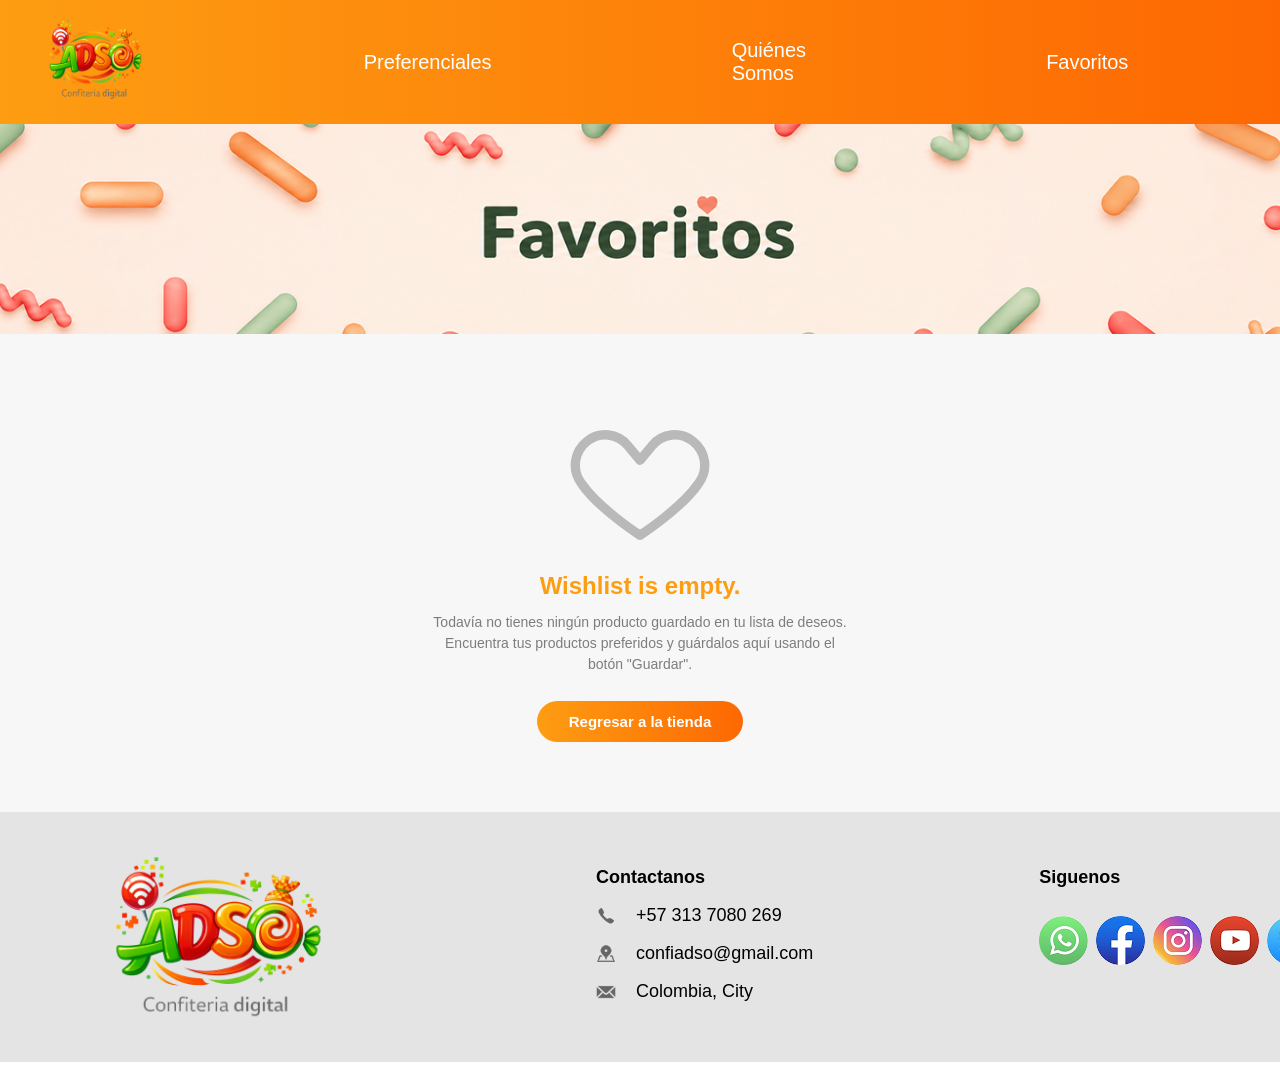
<file: Favoritos/Code/index.html>
<!DOCTYPE html>
<html lang="es">
<head>
    <meta charset="UTF-8">
    <meta name="viewport" content="width=device-width, initial-scale=1.0">
    <title>Favoritos | Dulcería</title>
    <link rel="stylesheet" href="style.css">
</head>
<body>

    <!-- - - - -- -- ------- -- - - - - - -  Encabezado - - - -- -- ------- -- - - - - - -  -->
    <header class="encabezado">

        <div class="contenedorlogoheader">
            <a href="/IndexDulceria/Code/index.html"><img src="\IndexDulceria\IconosHeader\logo.png" alt="Logo no cargado" class="logoheader"></a>
        </div>

        <label for="check" class="mostrar-menu">&#9776;</label>
        <input type="checkbox" id="check">

        <div class="menu-movil">

            <label for="check" class="esconder-menu">&times;</label>

            <div class="nav-header">
                <a class="texto" href="/Preferenciale/Code/index.html">Preferenciales</a>
                <a class="texto" href="/QuienesSomos/Code/index.html">Quiénes Somos</a>
                <a class="texto" href="/Favoritos/Code/index.html">Favoritos</a>
            </div>

            <div class="iconosheader">
                <img style="margin-left: 25px" src="/IndexDulceria/IconosHeader/user.png" alt="" class="iconuser">
                <img src="/IndexDulceria/IconosHeader/carrito.png" alt="" class="iconcarrito">
            </div>

        </div>

    </header>

    <!-- - - - -- -- ------- -- - - - - - -  Banner Favoritos - - - -- -- ------- -- - - - - - -  -->
    <div class="banner-favoritos">
        <img src="/Favoritos/bannerfav.png" alt="" class="banner-favoritos-img">
        <h1 class="banner-favoritos-titulo"></h1>
    </div>

    <!-- - - - -- -- ------- -- - - - - - -  Wishlist vacía - - - -- -- ------- -- - - - - - -  -->
    <div class="wishlist-vacia">
        <svg class="wishlist-icono" viewBox="0 0 24 24" fill="none" xmlns="http://www.w3.org/2000/svg">
            <path d="M12 21s-6.7-4.35-9.33-8.24C1.02 10.6 1.4 7.6 3.6 5.9 5.6 4.35 8.4 4.7 10 6.6L12 9l2-2.4c1.6-1.9 4.4-2.25 6.4-.7 2.2 1.7 2.58 4.7.93 6.86C18.7 16.65 12 21 12 21Z"
                stroke="#B9B9B9" stroke-width="1.5" stroke-linecap="round" stroke-linejoin="round"/>
        </svg>

        <h2 class="wishlist-titulo">Wishlist is empty.</h2>
        <p class="wishlist-texto">
            Todavía no tienes ningún producto guardado en tu lista de deseos.
            Encuentra tus productos preferidos y guárdalos aquí usando el botón "Guardar".
        </p>

        <a href="/IndexDulceria/index.html" class="wishlist-boton">Regresar a la tienda</a>
    </div>

    <!-- - - - -- -- ------- -- - - - - - -  Pie de pagina - - - -- -- ------- -- - - - - - -  -->
    <div class="contepiedepagina">
        <img src="/IndexDulceria/IconosHeader/logo.png" alt="No carga logo" class="logopie">
        <div class="line1"></div>

        <div class="infocontactanos">
            <p class="contactanos">Contactanos</p>
            <div class="infoitem">
                <img src="/IndexDulceria/IconsPie/Phone.png" alt="">
                <span>+57 313 7080 269</span>
            </div>
            <div class="infoitem">
                <img src="/IndexDulceria/IconsPie/Address.png" alt="">
                <span>confiadso@gmail.com</span>
            </div>
            <div class="infoitem">
                <img src="/IndexDulceria/IconsPie/Letter.png" alt="">
                <span>Colombia, City</span>
            </div>
        </div>
        <div class="line1"></div>

        <div class="infosiguenos">
            <p class="contactanos">Siguenos</p>
            <div class="infoitensig">
                <img src="/IndexDulceria/IconsPie/Redes.png" alt="" class="redes">
            </div>
        </div>
        <div class="line1"></div>

        <div class="infoenlaces">
            <p class="enlaces">Enlaces Rapidos</p>
            <div class="infoitemenlaces">
                <span>Quienes Somos</span>
            </div>
            <div class="infoitemenlaces">
                <span>Tienda</span>
            </div>
            <div class="infoitemenlaces">
                <span>Contacto</span>
            </div>
        </div>
    </div>

</body>
</html>
</file>
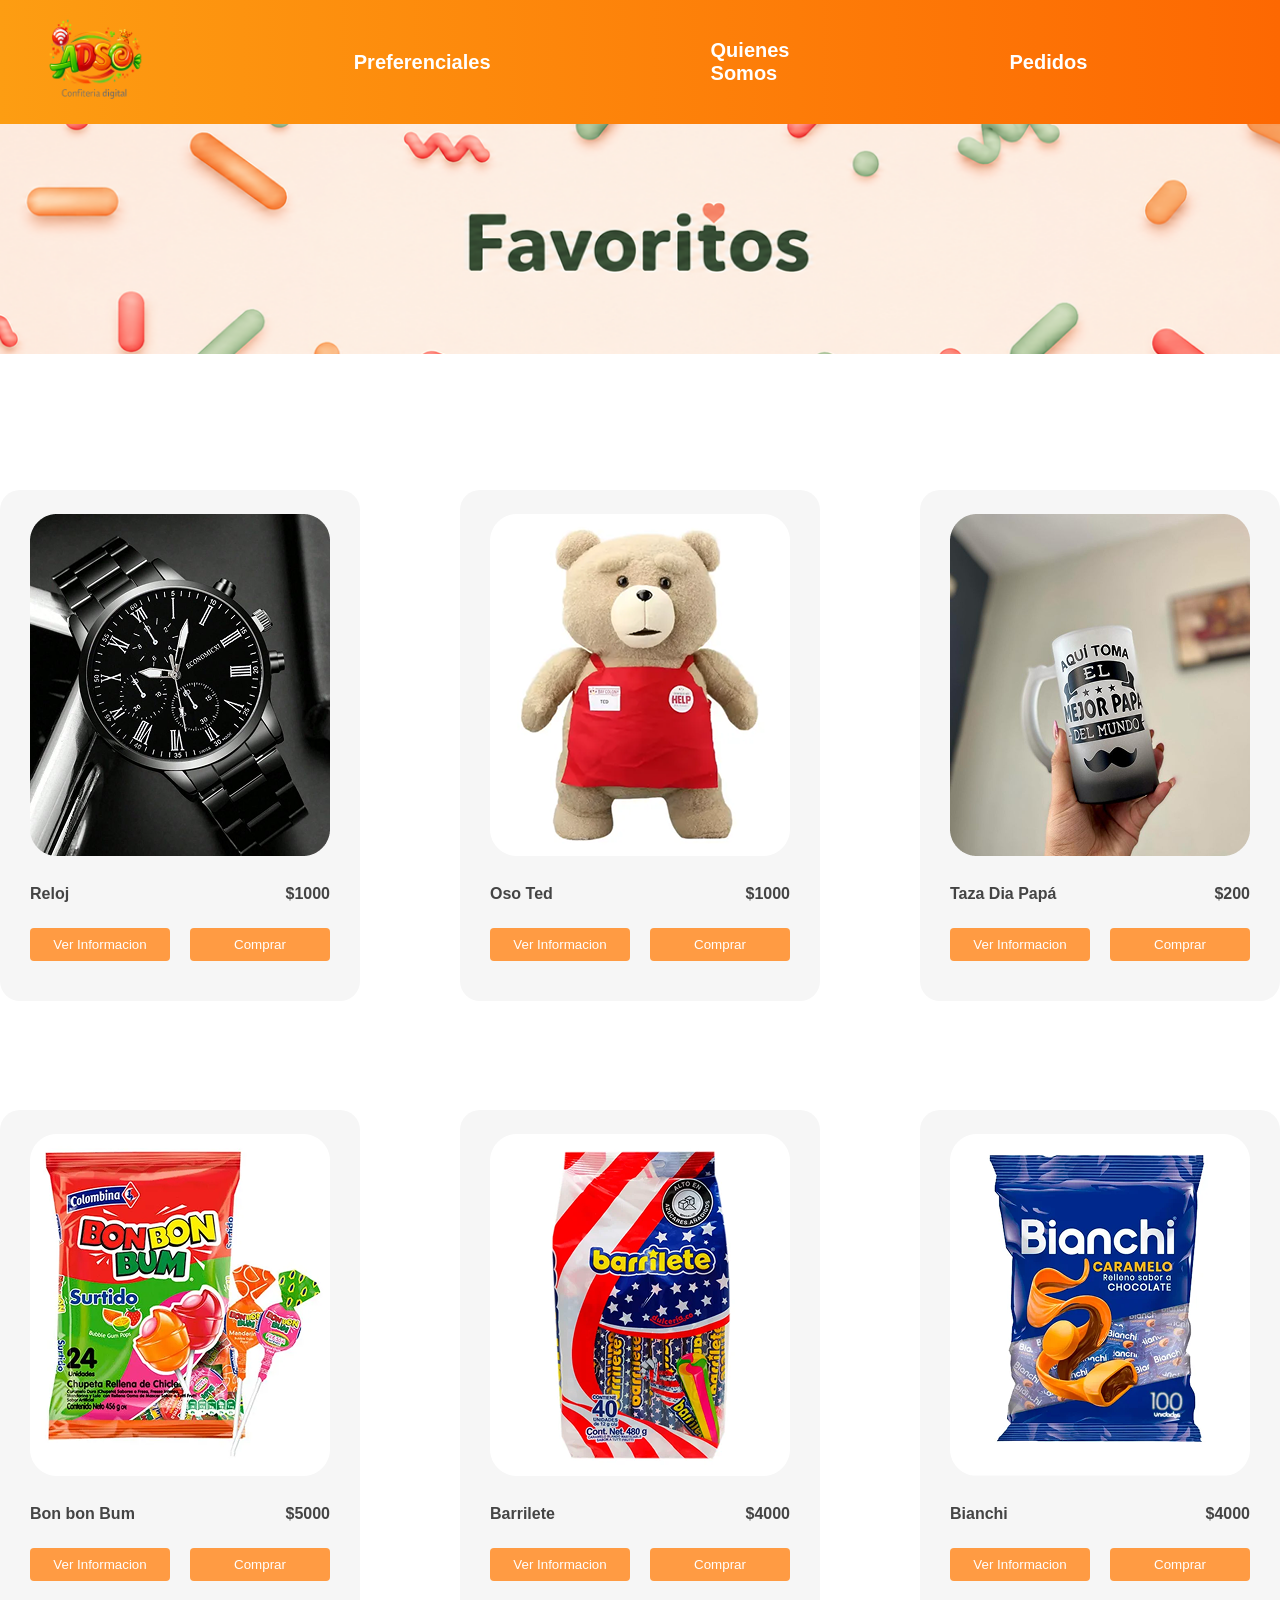
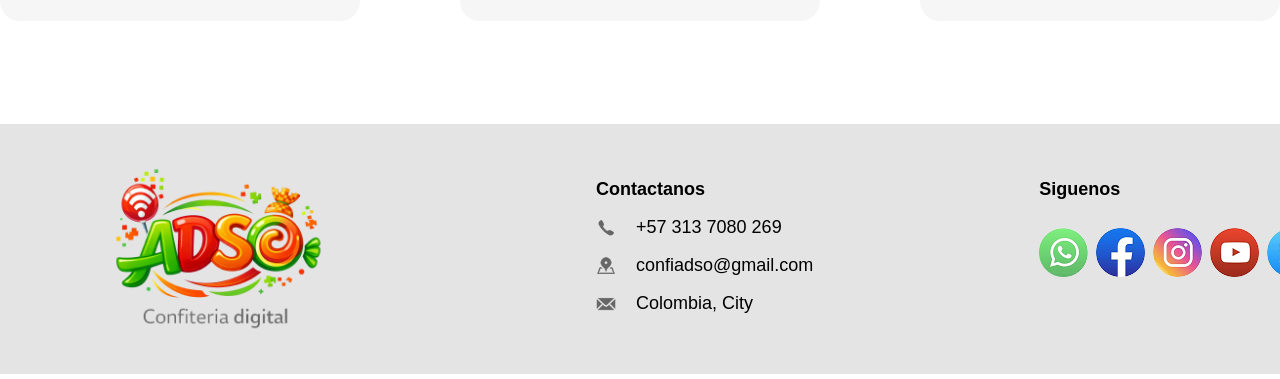
<file: FavoritosProds/code/index.html>
<!DOCTYPE html>
<html lang="es">
<head>
    <meta charset="UTF-8">
    <meta name="viewport" content="width=device-width, initial-scale=1.0">
    <title>Favoritos | Dulcería</title>
    <link rel="stylesheet" href="style.css">
</head>
<body>

    <!-- - - - -- -- ------- -- - - - - - -  Encabezado - - - -- -- ------- -- - - - - - -  -->
    <header class="encabezado">

        <div class="contenedorlogoheader">
            <img src="/IndexDulceria/IconosHeader/logo.png" alt="Logo no cargado" class="logoheader">
        </div>

        <label for="check" class="mostrar-menu">&#9776;</label>
        <input type="checkbox" id="check">

        <div class="menu-movil">

            <label for="check" class="esconder-menu">&times;</label>

            <div class="nav-header">
                <span>Preferenciales</span>
                <span>Quienes Somos</span>
                <span>Pedidos</span>
            </div>

            <div class="iconosheader">
                <img style="margin-left: 25px" src="/IndexDulceria/IconosHeader/user.png" alt="" class="iconuser">
                <img src="/IndexDulceria/IconosHeader/carrito.png" alt="" class="iconcarrito">
            </div>

        </div>

    </header>

    <!-- - - - -- -- ------- -- - - - - - -  Banner Favoritos - - - -- -- ------- -- - - - - - -  -->
    <section class="banner-favoritos">
        <img src="/Favoritos/bannerfav.png" alt="" class="banner-favoritos-img">
    </section>

    <!-- - - - -- -- ------- -- - - - - - -  Wishlist vacía (mostrar solo si NO hay favoritos guardados) - - - -- -- ------- -- - - - - - -  -->
    <!--
    <section class="wishlist-vacia">
        <svg class="wishlist-icono" viewBox="0 0 24 24" fill="none" xmlns="http://www.w3.org/2000/svg">
            <path d="M12 21s-6.7-4.35-9.33-8.24C1.02 10.6 1.4 7.6 3.6 5.9 5.6 4.35 8.4 4.7 10 6.6L12 9l2-2.4c1.6-1.9 4.4-2.25 6.4-.7 2.2 1.7 2.58 4.7.93 6.86C18.7 16.65 12 21 12 21Z"
                stroke="#B9B9B9" stroke-width="1.5" stroke-linecap="round" stroke-linejoin="round"/>
        </svg>
        <h2 class="wishlist-titulo">Wishlist is empty.</h2>
        <p class="wishlist-texto">
            Todavía no tienes ningún producto guardado en tu lista de deseos.
            Encuentra tus productos preferidos y guárdalos aquí usando el botón "Guardar".
        </p>
        <a href="/IndexDulceria/index.html" class="wishlist-boton">Regresar a la tienda</a>
    </section>
    -->

    <!-- - - - -- -- ------- -- - - - - - -  Contenedor de productos favoritos - - - -- -- ------- -- - - - - - -  -->
    <div class="contenedorprod">
        <div class="prods1">

            <div class="prod1">
                <div class="imgprod">
                    <img src="/IndexRegalos/Productos/RelogNegro.png" alt="No carga img de producto">

                    <div class="datosprod">
                        <span>Reloj</span>
                        <span>$1000</span>
                    </div>

                    <div class="btnprods">
                        <button class="btn-info">Ver Informacion</button>
                        <button class="btn-comprar">Comprar</button>
                    </div>
                </div>
            </div>

            <div class="prod1">
                <div class="imgprod">
                    <img src="/IndexRegalos/Productos/OsoTed.png" alt="No carga img de producto">

                    <div class="datosprod">
                        <span>Oso Ted</span>
                        <span>$1000</span>
                    </div>

                    <div class="btnprods">
                        <button class="btn-info">Ver Informacion</button>
                        <button class="btn-comprar">Comprar</button>
                    </div>
                </div>
            </div>

            <div class="prod1">
                <div class="imgprod">
                    <img src="/IndexRegalos/Productos/TazaDiaPapa.png" alt="No carga img de producto">

                    <div class="datosprod">
                        <span>Taza Dia Papá</span>
                        <span>$200</span>
                    </div>

                    <div class="btnprods">
                        <button class="btn-info">Ver Informacion</button>
                        <button class="btn-comprar">Comprar</button>
                    </div>
                </div>
            </div>

        </div>

        <div class="prods2">

            <div class="prod2">
                <div class="imgprod">
                    <img src="/IndexDulceria/Productos/Bonbonbum.png" alt="No carga img de producto">

                    <div class="datosprod">
                        <span>Bon bon Bum</span>
                        <span>$5000</span>
                    </div>

                    <div class="btnprods">
                        <button class="btn-info">Ver Informacion</button>
                        <button class="btn-comprar">Comprar</button>
                    </div>
                </div>
            </div>

            <div class="prod2">
                <div class="imgprod">
                    <img src="/IndexDulceria/Productos/Barrilete.png" alt="No carga img de producto">

                    <div class="datosprod">
                        <span>Barrilete</span>
                        <span>$4000</span>
                    </div>

                    <div class="btnprods">
                        <button class="btn-info">Ver Informacion</button>
                        <button class="btn-comprar">Comprar</button>
                    </div>
                </div>
            </div>

            <div class="prod2">
                <div class="imgprod">
                    <img src="/IndexDulceria/Productos/Bianchi.png" alt="No carga img de producto">

                    <div class="datosprod">
                        <span>Bianchi</span>
                        <span>$4000</span>
                    </div>

                    <div class="btnprods">
                        <button class="btn-info">Ver Informacion</button>
                        <button class="btn-comprar">Comprar</button>
                    </div>
                </div>
            </div>

        </div>
    </div>

    <!-- - - - -- -- ------- -- - - - - - -  Pie de pagina - - - -- -- ------- -- - - - - - -  -->
    <div class="contepiedepagina">
        <img src="/IndexDulceria/IconosHeader/logo.png" alt="No carga logo" class="logopie">
        <div class="line1"></div>

        <div class="infocontactanos">
            <p class="contactanos">Contactanos</p>
            <div class="infoitem">
                <img src="/IndexDulceria/IconsPie/Phone.png" alt="">
                <span>+57 313 7080 269</span>
            </div>
            <div class="infoitem">
                <img src="/IndexDulceria/IconsPie/Address.png" alt="">
                <span>confiadso@gmail.com</span>
            </div>
            <div class="infoitem">
                <img src="/IndexDulceria/IconsPie/Letter.png" alt="">
                <span>Colombia, City</span>
            </div>
        </div>
        <div class="line1"></div>

        <div class="infosiguenos">
            <p class="contactanos">Siguenos</p>
            <div class="infoitensig">
                <img src="/IndexDulceria/IconsPie/Redes.png" alt="" class="redes">
            </div>
        </div>
        <div class="line1"></div>

        <div class="infoenlaces">
            <p class="enlaces">Enlaces Rapidos</p>
            <div class="infoitemenlaces">
                <span>Quienes Somos</span>
            </div>
            <div class="infoitemenlaces">
                <span>Tienda</span>
            </div>
            <div class="infoitemenlaces">
                <span>Contacto</span>
            </div>
        </div>
    </div>

</body>
</html>
</file>
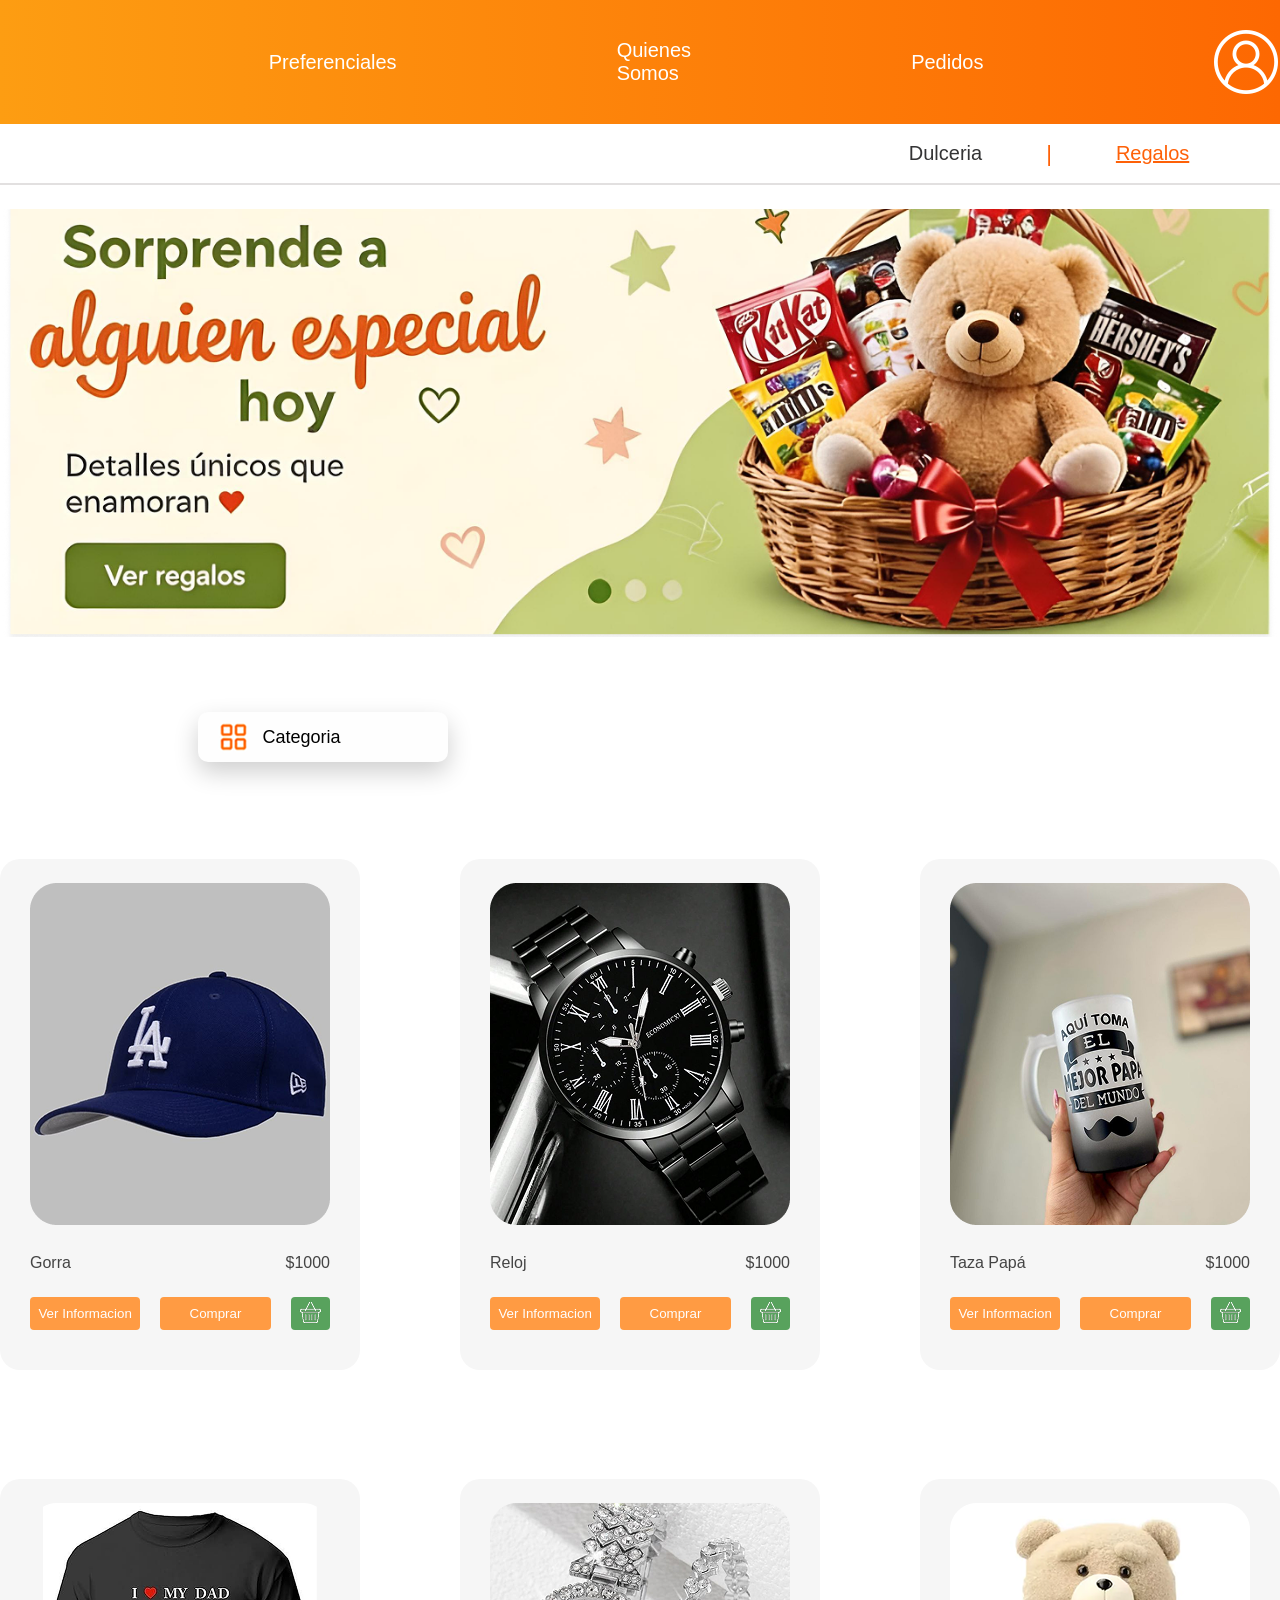
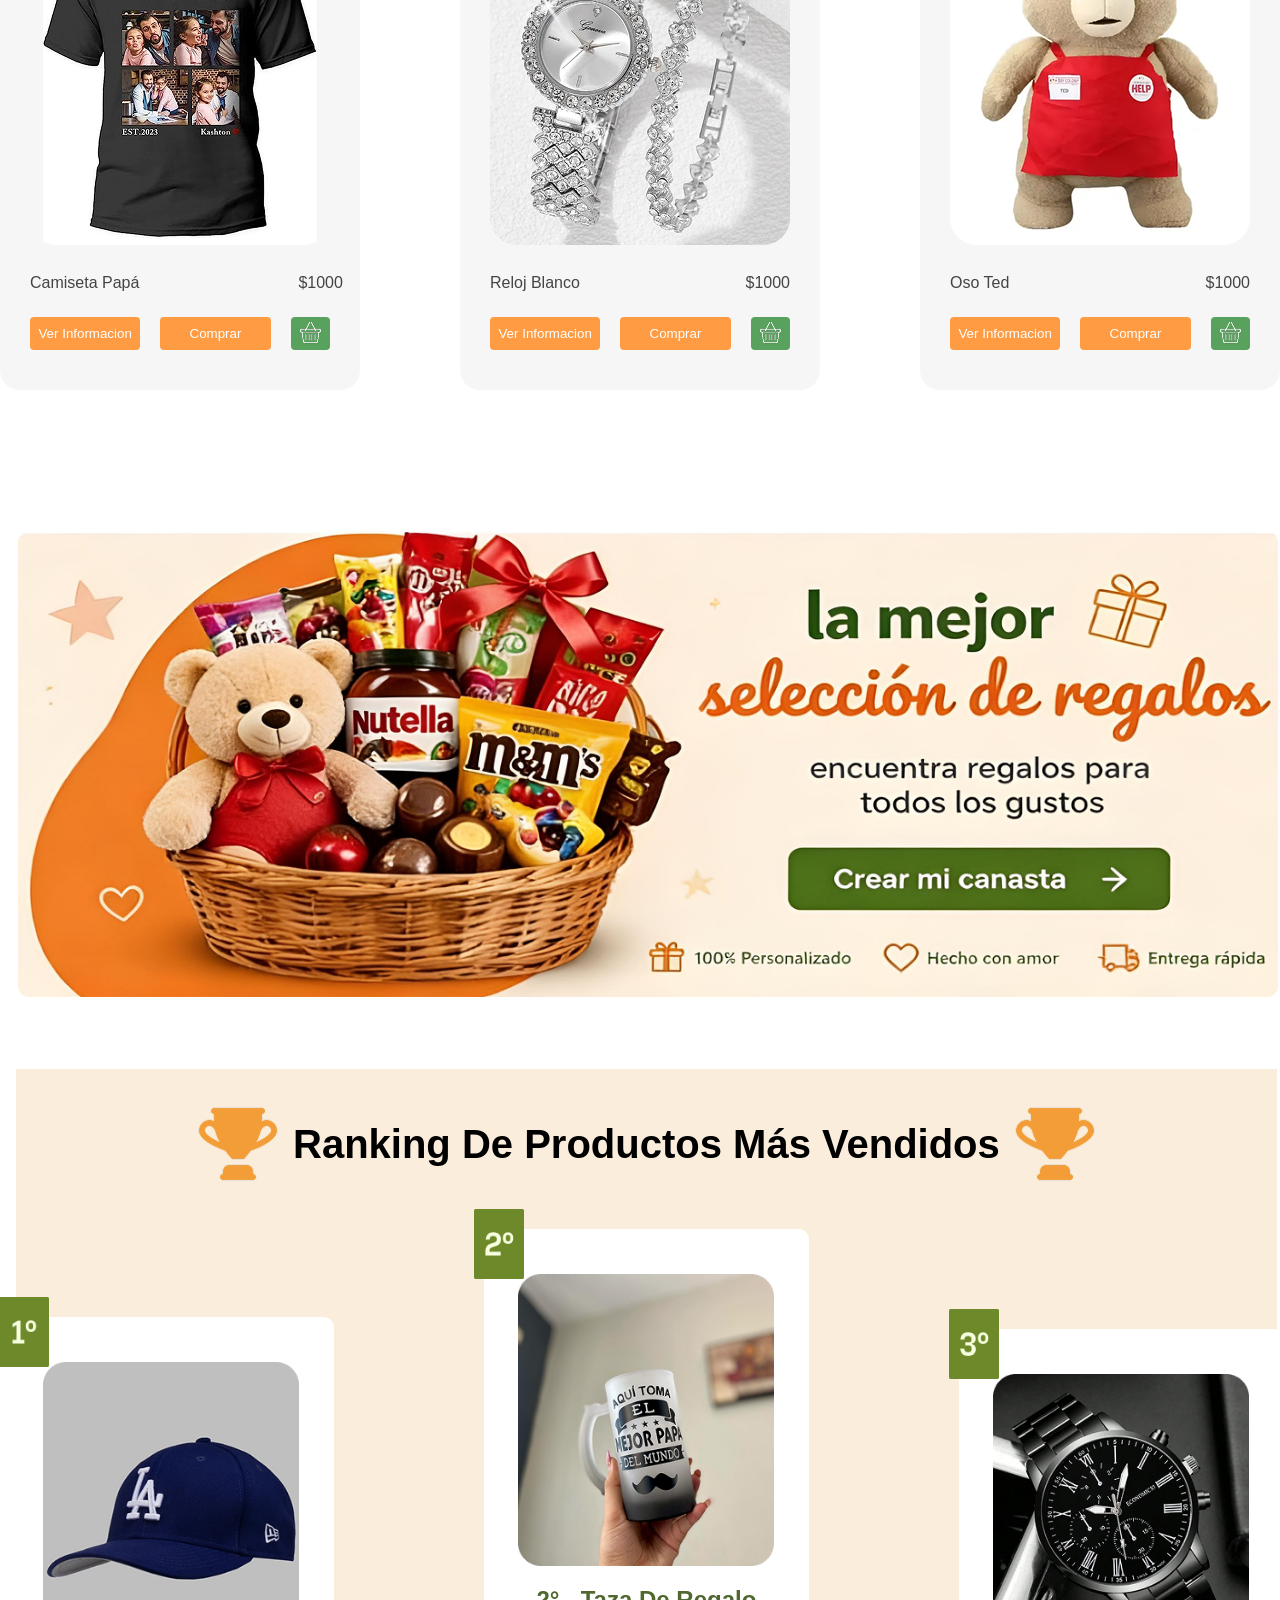
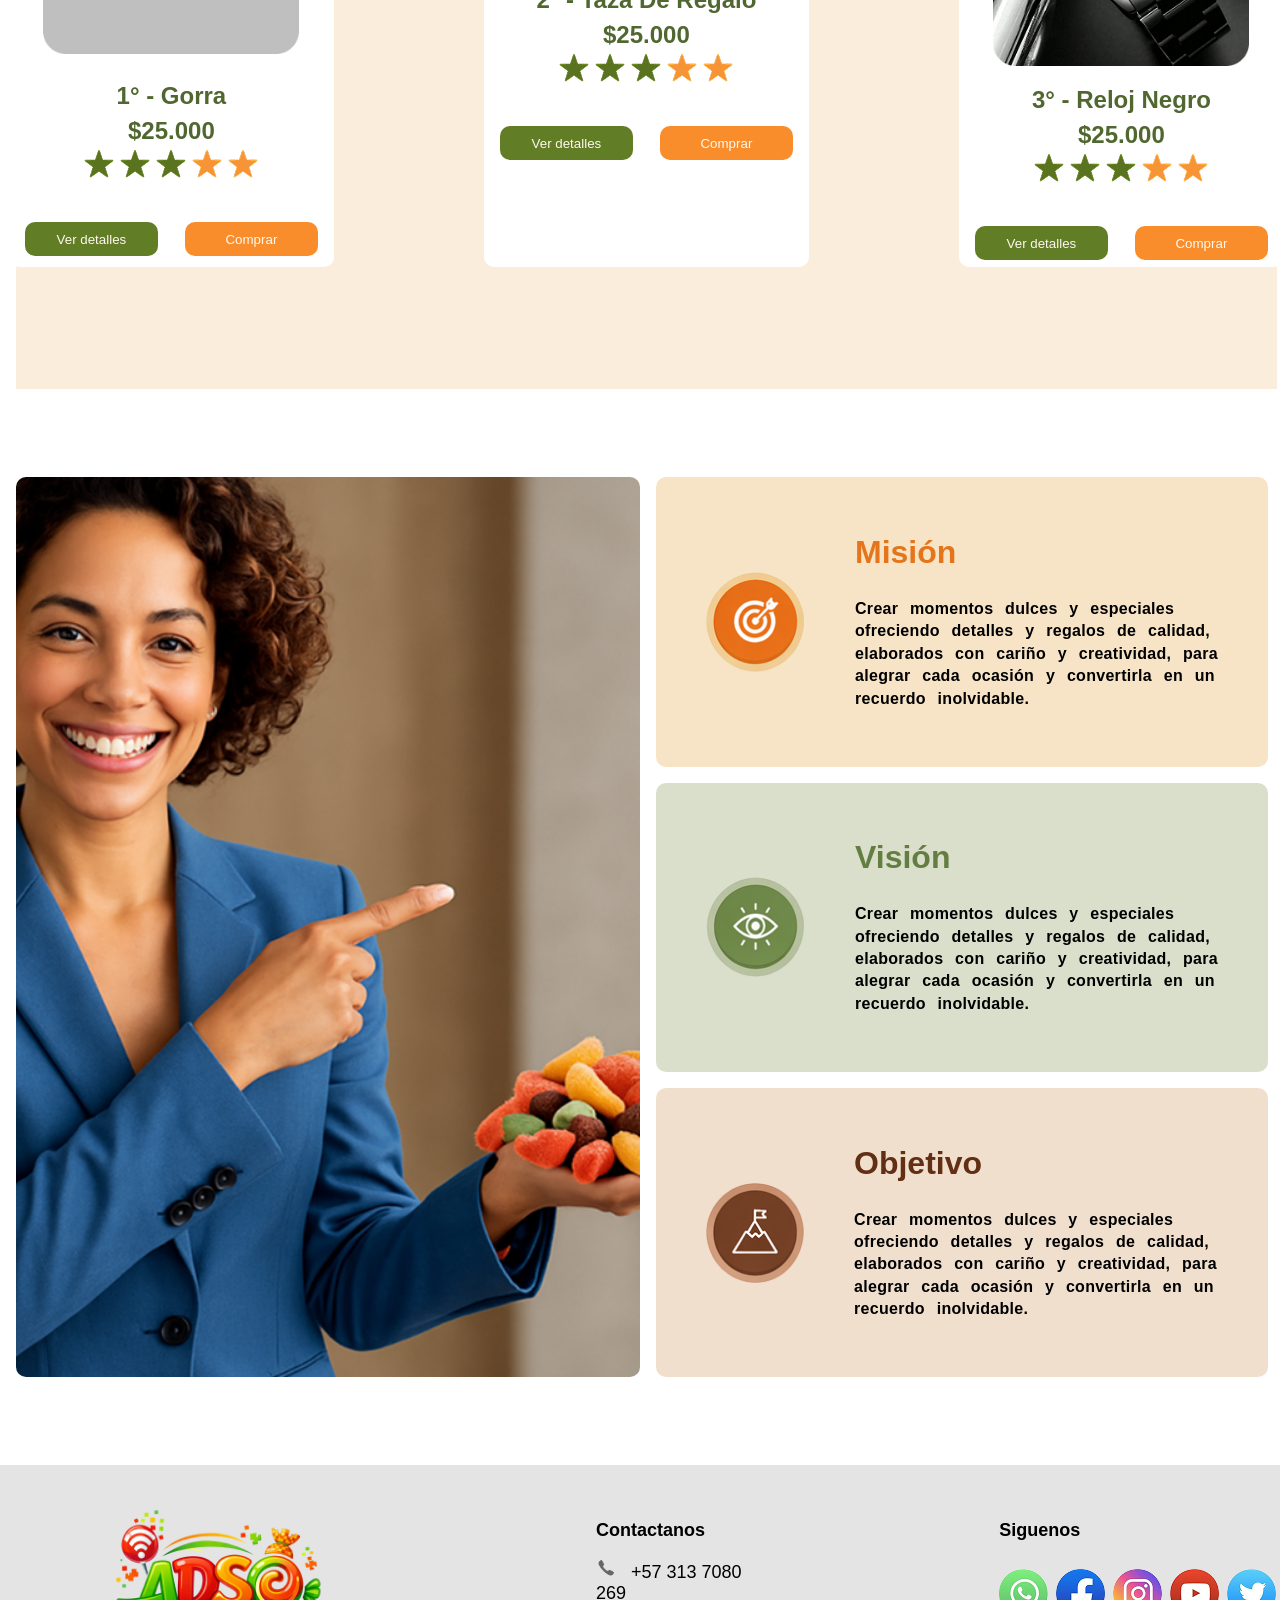
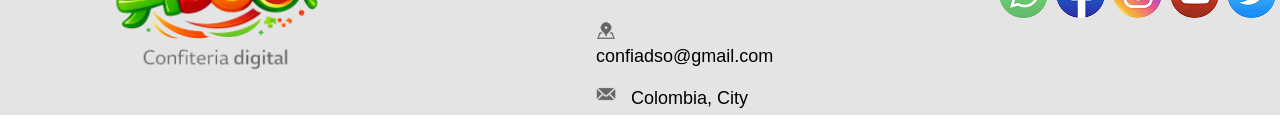
<file: IndexRegalos/Code/index.html>
<!DOCTYPE html>
<html lang="en">
<head>
    <meta charset="UTF-8">
    <title>Regalos</title>
    <link rel="stylesheet" href="style.css">
    <link rel="icon" href="/IndexDulceria/IconosHeader/logo.png">
    <meta name="viewport" content="width=device-width, initial-scale=1.0">
    <link href="https://fonts.googleapis.com/css2?family=IBM+Plex+Sans:ital,wght@0,100..700;1,100..700&display=swap" rel="stylesheet">
    <link href="https://fonts.googleapis.com/css2?family=M+PLUS+1p:wght@700&display=swap" rel="stylesheet">
</head>
<body>

    <header class="encabezado">

        <div class="contenedorlogoheader">

            <a href="/IndexDulceria/Code/index.html"><img src="\IndexDulceria\IconosHeader\logo.png" alt="Logo no cargado" class="logoheader"></a>

        </div>

        <div class="nav-header">

            <span>Preferenciales</span>
            <span>Quienes Somos</span>
            <span>Pedidos</span>

        </div>

        <div class="iconosheader">

            <img src="/IndexDulceria/IconosHeader/user.png" alt="" class="iconuser">
            <img src="/IndexDulceria/IconosHeader/carrito.png" alt="" class="iconcarrito">

        </div>

    </header>
    
    <!-- Aqui es donde tengo los contenedores de las categorias Dulceria | Regalos-->
    
    <div class="seccioncategoria">

        <span class="txt-dulceria">Dulceria</span>
        <span class="division"> |</span>
        <span class="txt-regalos">Regalos</span>
    
    </div>

    <hr class="linehr1">

    
    <!-- En esta parte tengo los sliders, pero solo tengo uno aun por tema de ejemplo-->
    
    
    <div class="contenedorslider">
        <div class="slider-wrapper">
            <img src="/IndexRegalos/Sliders/slider1.png" alt="" class="sliders1 slide active">
            <img src="/IndexRegalos/Sliders/slider2.png" alt="" class="sliders1 slide">
            <img src="/IndexRegalos/Sliders/slider3.png" alt="" class="sliders1 slide">
        </div>
    </div>



    <!-- Contenedores de los productos -->

    

    <div class="contesbotones">

        <button class="btn-filtros">
        
            <span class="img-filtros"><img src="/IndexDulceria/IconsFilter/categoria.png" alt=""></span>
            <span class="text-filtros">Categoria</span>
        
        </button>

    </div>




    <!-- Desde esta parte vienen los contenedores de los productos -->
    

    <div class="contenedorprod">
        <div class="prods1">
            
            <div class="prod1">
                <div class="imgprod">
                    <img src="/IndexRegalos/Productos/Gorra.png" alt="No carga img de producto">
                    
                    
                    <div class="datosprod">
                        <span>Gorra</span>
                        <span>$1000</span>
                    </div>

                    <div class="btnprods">
                        <button class="btn-info">Ver Informacion</button>
                        <button class="btn-comprar">Comprar</button>
                        <button class="btn-canasta"><img src="/IndexRegalos/Productos/canasta.png" alt=""></button>
                    </div>

                </div>

            </div>
            <div class="prod1"></div>
                <div class="imgprod">
                    <img src="/IndexRegalos/Productos/RelogNegro.png" alt="No carga img de producto">
                    
                    
                    <div class="datosprod">
                        <span>Reloj</span>
                        <span>$1000</span>
                    </div>

                    <div class="btnprods">
                        <button class="btn-info">Ver Informacion</button>
                        <button class="btn-comprar">Comprar</button>
                        <button class="btn-canasta"><img src="/IndexRegalos/Productos/canasta.png" alt=""></button>
                    </div>

                </div>
            <div class="prod1">
                <div class="imgprod">
                    <img src="/IndexRegalos/Productos/TazaDiaPapa.png" alt="No carga img de producto">
                    
                    
                    <div class="datosprod">
                        <span>Taza Papá</span>
                        <span>$1000</span>
                    </div>

                    <div class="btnprods">
                        <button class="btn-info">Ver Informacion</button>
                        <button class="btn-comprar">Comprar</button>
                        <button class="btn-canasta"><img src="/IndexRegalos/Productos/canasta.png" alt=""></button>
                    </div>

                </div>
            </div>
    
        </div>

        
       <div class="prods2">
            
            <div class="prod2">
                <div class="imgprod">
                    <img src="/IndexRegalos/Productos/CamisaDiaPapa.png" alt="No carga img de producto">
                    
                    
                    <div class="datosprod">
                        <span>Camiseta Papá</span>
                        <span>$1000</span>
                    </div>

                    <div class="btnprods">
                        <button class="btn-info">Ver Informacion</button>
                        <button class="btn-comprar">Comprar</button>
                        <button class="btn-canasta"><img src="/IndexRegalos/Productos/canasta.png" alt=""></button>
                    </div>

                </div>

            </div>
            <div class="prod2"></div>
                <div class="imgprod">
                    <img src="/IndexRegalos/Productos/RelogBlanco.png" alt="No carga img de producto">
                    
                    
                    <div class="datosprod">
                        <span>Reloj Blanco</span>
                        <span>$1000</span>
                    </div>

                    <div class="btnprods">
                        <button class="btn-info">Ver Informacion</button>
                        <button class="btn-comprar">Comprar</button>
                        <button class="btn-canasta"><img src="/IndexRegalos/Productos/canasta.png" alt=""></button>
                    </div>

                </div>
            <div class="prod2">
                <div class="imgprod">
                    <img src="/IndexRegalos/Productos/OsoTed.png" alt="No carga img de producto">
                    
                    
                    <div class="datosprod">
                        <span>Oso Ted</span>
                        <span>$1000</span>
                    </div>

                    <div class="btnprods">
                        <button class="btn-info">Ver Informacion</button>
                        <button class="btn-comprar">Comprar</button>
                        <button class="btn-canasta"><img src="/IndexRegalos/Productos/canasta.png" alt=""></button>
                    </div>

                </div>
            </div>

        </div>

    </div>




    <div class="contepedidos">  
        <img src="/IndexRegalos/Sliders/CrearMiCanasta.png" alt="">
    </div>


    <!-- Esta es la parte de los ranking -->


    <div class="conteranking">

        <span class="titulo-ranking">
            <img src="/IndexRegalos/Sliders/coparanking.png" alt=""> 
            Ranking De Productos Más Vendidos 
            <img src="/IndexRegalos/Sliders/coparanking.png" alt="">
        </span>

        <div class="contesranking">
            <div class="contenedoresranking1">
                <img src="/IndexRegalos/Productos/Gorra.png" alt="" class="prodranking1">
                <img src="/IndexRegalos/Productos/num1ranking.png" alt="" class="num1ranking">
                
                <div class="info-prodranking1">
                    <p class="nombre-prod">1° - Gorra</p>
                    <p class="precio-prod">$25.000</p>
                    <img src="/IndexRegalos/Productos/estrellasranking.png" alt="">
                    <p>Un accesorio único y de <br> calidad que siempre gusta</p>
                    <div class="btns-ranking">
                        <button class="btnran-detalles">Ver detalles</button>
                        <button class="btnran-comprar">Comprar</button>
                    </div>
                </div>
            </div>

            <div class="contenedoresranking2">
                <img src="/IndexRegalos/Productos/TazaDiaPapa.png" alt="" class="prodranking2">
                <img src="/IndexRegalos/Productos/num2ranking.png" alt="" class="num2ranking">

                <div class="info-prodranking1">
                    <p class="nombre-prod">2° - Taza De Regalo</p>
                    <p class="precio-prod">$25.000</p>
                    <img src="/IndexRegalos/Productos/estrellasranking.png" alt="">
                    <p>Un accesorio único y de <br> calidad que siempre gusta</p>
                    <div class="btns-ranking">
                        <button class="btnran-detalles">Ver detalles</button>
                        <button class="btnran-comprar">Comprar</button>
                    </div>
                </div>
            </div>

            <div class="contenedoresranking3">
                <img src="/IndexRegalos/Productos/RelogNegro.png" alt="" class="prodranking3">
                <img src="/IndexRegalos/Productos/num3ranking.png" alt="" class="num3ranking">

                <div class="info-prodranking1">
                    <p class="nombre-prod">3° - Reloj Negro</p>
                    <p class="precio-prod">$25.000</p>
                    <img src="/IndexRegalos/Productos/estrellasranking.png" alt="">
                    <p>Un accesorio único y de <br> calidad que siempre gusta</p>
                    <div class="btns-ranking">
                        <button class="btnran-detalles">Ver detalles</button>
                        <button class="btnran-comprar">Comprar</button>
                    </div>
                </div>
            </div>
        </div>
    </div>







    <!-- -------------------------------- Quienes Somos Index -------------------------------- -->









    <div class="quienesSomos">
        <img src="/IndexDulceria/Quienes Somos/Muchacha.png" alt="" class="muchacha">

        <div class="contemiviob">
            <div class="mision">
                <img src="/IndexDulceria/Quienes Somos/Mision.png" alt="">
                <div class="textomision">
                    <h1 class="h1mision">Misión</h1>
                    <p class="pmision">Crear momentos dulces y especiales ofreciendo
                    detalles y regalos de calidad, elaborados con cariño y
                    creatividad, para alegrar cada ocasión y
                    convertirla en un recuerdo inolvidable.</p>
                </div>
            </div>

            <div class="vision">
                <img src="/IndexDulceria/Quienes Somos/Vision.png" alt="">
                <div class="textovision">
                    <h1 class="h1vision">Visión</h1>
                    <p class="pvision">Crear momentos dulces y especiales ofreciendo
                    detalles y regalos de calidad, elaborados con cariño y
                    creatividad, para alegrar cada ocasión y
                    convertirla en un recuerdo inolvidable.</p>
                </div>
            </div>

            <div class="objetivo">
                <img src="/IndexDulceria/Quienes Somos/Objetivo.png" alt="">
                <div class="textoobjetivo">
                    <h1 class="h1objetivo">Objetivo</h1>
                    <p class="pobjetivo">Crear momentos dulces y especiales ofreciendo
                    detalles y regalos de calidad, elaborados con cariño y
                    creatividad, para alegrar cada ocasión y
                    convertirla en un recuerdo inolvidable.</p>
                </div>
            </div>
        </div>
    </div>



    <!-- - - - -- -- ------- -- - - - - - -  Pie de pagina - - - -- -- ------- -- - - - - - -  -->

    <div class="contepiedepagina">
        <img src="/IndexDulceria/IconosHeader/logo.png" alt="No carga logo" class="logopie">
        <div class="line1"></div>

        <div class="infocontactanos">
            <p class="contactanos">Contactanos</p>
            <div class="infoitem">
                <img src="/IndexDulceria/IconsPie/Phone.png" alt="">
                <span>+57 313 7080 269</span>
            </div>
            <div class="infoitem">
                <img src="/IndexDulceria/IconsPie/Address.png" alt="">
                <span>confiadso@gmail.com</span>
            </div>
            <div class="infoitem">
                <img src="/IndexDulceria/IconsPie/Letter.png" alt="">
                <span>Colombia, City</span>
            </div>
        </div>
        <div class="line1"></div>

        <div class="infosiguenos">
            <p class="contactanos">Siguenos</p>
            <div class="infoitensig">
                <img src="/IndexDulceria/IconsPie/Redes.png" alt="" class="redes">
            </div>
        </div>
        <div class="line1"></div>


       <div class="infoenlaces">
            <p class="enlaces">Enlaces rapidos</p>
            <div class="infoitemenlaces">

                <span>Quienes Somos</span>
            </div>
            <div class="infoitemenlaces">

                <span>Tienda</span>
            </div>
            <div class="infoitemenlaces">

                <span>Contacto</span>
            </div>
        </div>
    </div>
<script>
    const slides = document.querySelectorAll('.slide');
    let current = 0;

    setInterval(() => {
        slides[current].classList.remove('active');
        current = (current + 1) % slides.length;
        slides[current].classList.add('active');
    }, 2500);
</script>

</body>

</html>
</file>
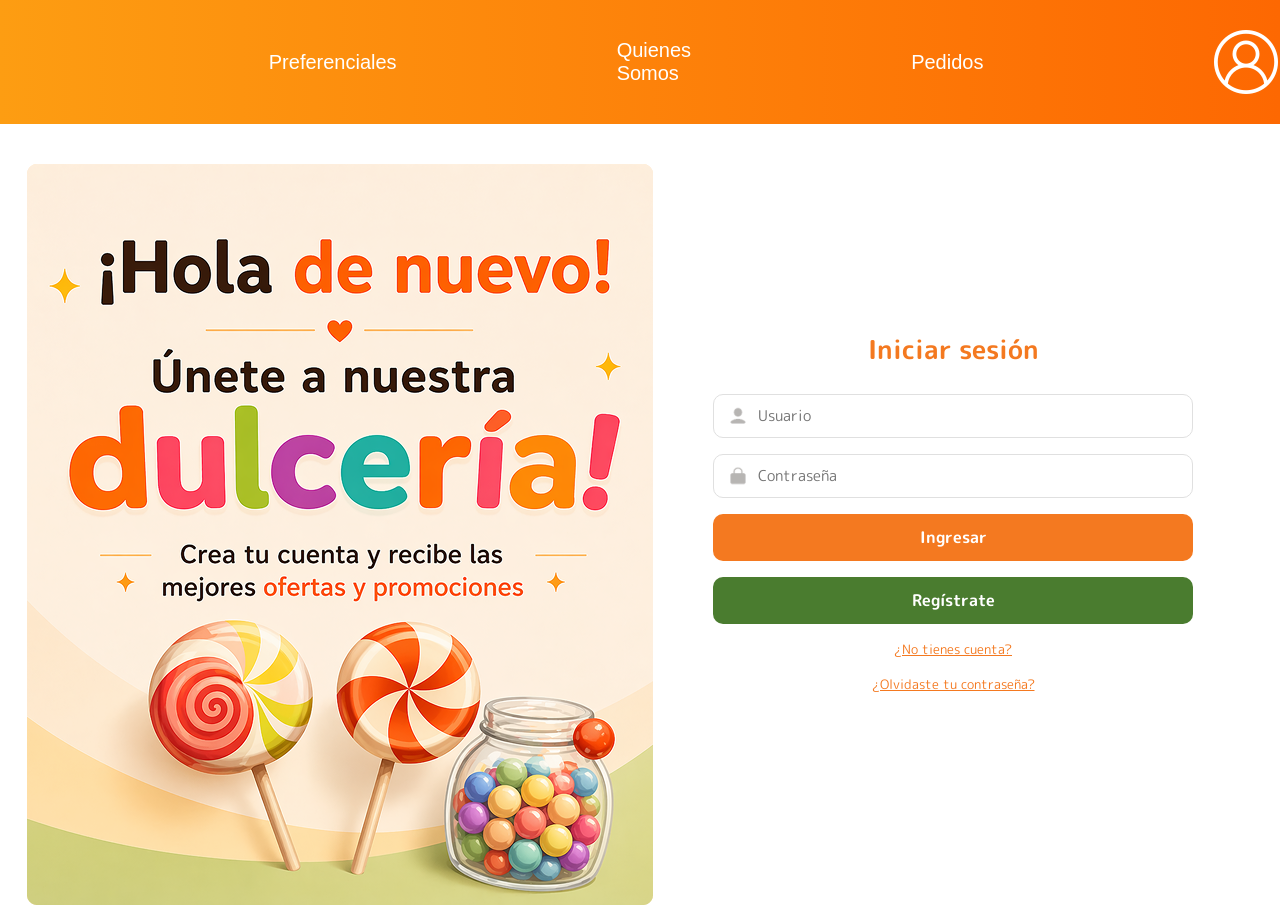
<file: Login/Code/index.html>
<!DOCTYPE html>
<html lang="en">
<head>
    <meta charset="UTF-8">
    <title>Login</title>
    <link rel="stylesheet" href="style.css">
    <link rel="icon" href="/IndexDulceria/IconosHeader/logo.png">
    <meta name="viewport" content="width=device-width, initial-scale=1.0">
    <link href="https://fonts.googleapis.com/css2?family=M+PLUS+Rounded+1c:wght@400;700;800&display=swap" rel="stylesheet">
</head>
<body>

    <header class="encabezado">
        <div class="contenedorlogoheader">
            <a href="/IndexDulceria/Code/index.html"><img src="\IndexDulceria\IconosHeader\logo.png" alt="Logo no cargado" class="logoheader"></a>
        </div>
        <div class="nav-header">
            <span>Preferenciales</span>
            <span>Quienes Somos</span>
            <span>Pedidos</span>
        </div>
        <div class="iconosheader">
            <img src="/IndexDulceria/IconosHeader/user.png" alt="" class="iconuser">
            <img src="/IndexDulceria/IconosHeader/carrito.png" alt="" class="iconcarrito">
        </div>
    </header>

    <div class="login-contenedor">

        <div class="lado-izquierdo">
            <img src="/Login/Imagenes/img.png" alt="" class="img-login">
        </div>

        <div class="lado-derecho">
            <h2 class="titulo-login">Iniciar sesión</h2>

            <div class="campo">
                <img src="/Login/Imagenes/User Male.png" alt="" class="icono-campo">
                <input type="text" placeholder="Usuario">
            </div>

            <div class="campo">
                <img src="/Login/Imagenes/Lock.png" alt="" class="icono-campo">
                <input type="password" placeholder="Contraseña">
            </div>

            <button class="btn-ingresar">Ingresar</button>
            <button class="btn-registrate">Regístrate</button>

            <p class="link-login">¿No tienes cuenta?</p>
            <p class="link-login">¿Olvidaste tu contraseña?</p>
        </div>

    </div>

</body>
</html>
</file>
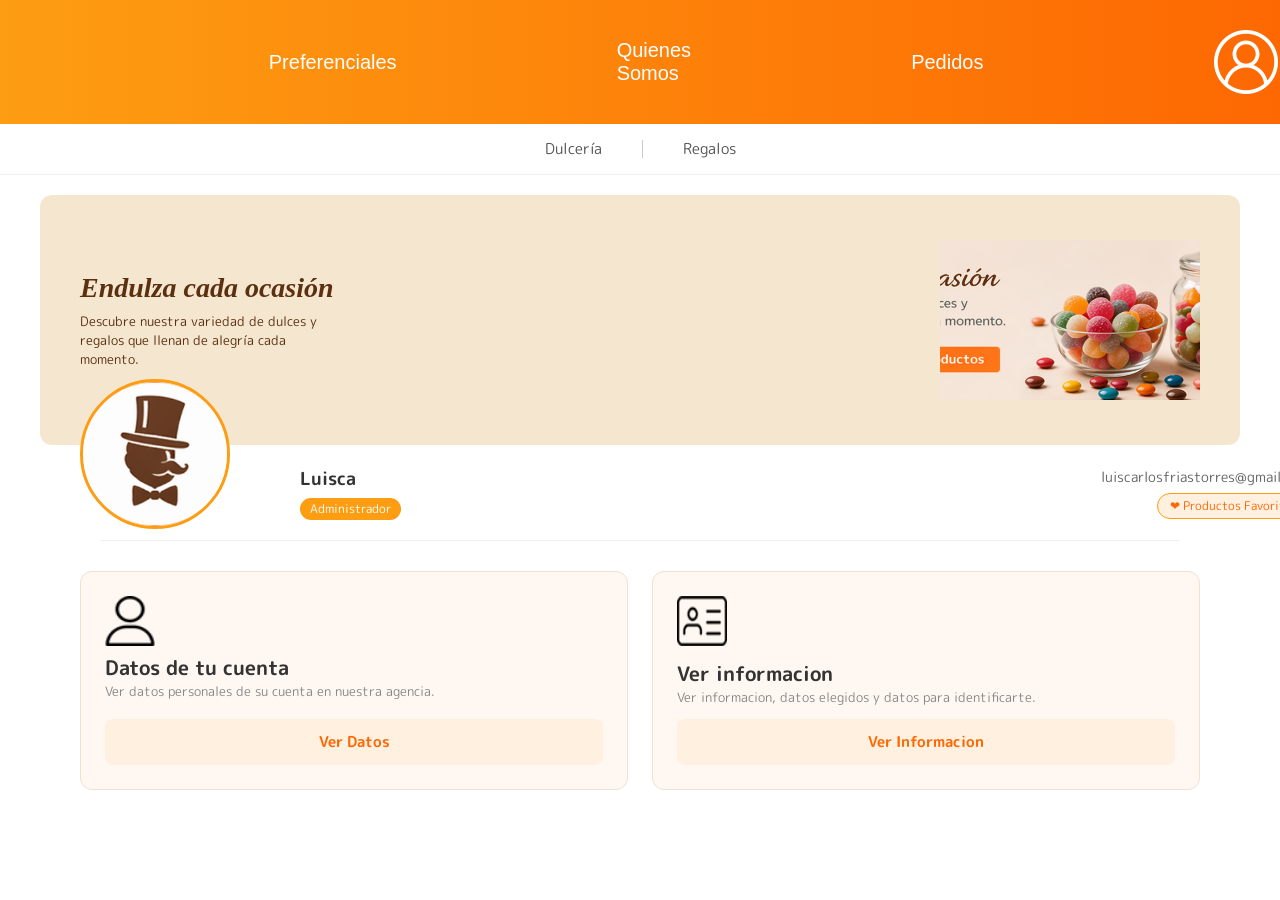
<file: Perfil/Code/index.html>
<!DOCTYPE html>
<html lang="es">
<head>
    <meta charset="UTF-8">
    <title>Perfil</title>
    <link rel="stylesheet" href="style.css">
    <link rel="icon" href="/IndexDulceria/IconosHeader/logo.png">
    <meta name="viewport" content="width=device-width, initial-scale=1.0">
    <link href="https://fonts.googleapis.com/css2?family=M+PLUS+Rounded+1c:wght@400;700;800&display=swap" rel="stylesheet">
</head>
<body>

    <header class="encabezado">
        <div class="contenedorlogoheader">
            <a href="/IndexDulceria/Code/index.html"><img src="\IndexDulceria\IconosHeader\logo.png" alt="Logo no cargado" class="logoheader"></a>
        </div>
        <div class="nav-header">
            <span>Preferenciales</span>
            <span>Quienes Somos</span>
            <span>Pedidos</span>
        </div>
        <div class="iconosheader">
            <img src="/IndexDulceria/IconosHeader/user.png" alt="" class="iconuser">
            <img src="/IndexDulceria/IconosHeader/carrito.png" alt="" class="iconcarrito">
        </div>
    </header>

    <!-- Barra Dulcería | Regalos -->
    <div class="barraNav">
        <span>Dulcería</span>
        <div class="separador"></div>
        <span>Regalos</span>
    </div>

    <!-- Banner con avatar encima -->
    <div class="bannerWrap">
        <div class="banner">
            <div class="bannerTexto">
                <h1>Endulza cada ocasión</h1>
                <p>Descubre nuestra variedad de dulces y regalos que llenan de alegría cada momento.</p>
            </div>
            <img src="/Perfil/Imagnes/Banner.png" alt="Banner" class="bannerImg">
        </div>

        <!-- Avatar sobre el borde del banner -->
        <div class="avatarFlotante">
            <img src="/Perfil/Imagnes/avatar.png" alt="Avatar" class="avatar">
        </div>
    </div>

    <!-- Info usuario -->
    <div class="infoUsuario">
        <div class="datosUsuario">
            <p class="nombre">Luisca</p>
            <span class="rol">Administrador</span>
        </div>
        <div class="derechaUsuario">
            <p class="correo">luiscarlosfriastorres@gmail.com</p>
            <span class="favoritos">❤ Productos Favoritos</span>
        </div>
    </div>

    <!-- Tarjetas -->
    <div class="tarjetas">
        <div class="tarjeta">
            <div class="tarjetaContenido">
                <img src="/Perfil/Imagnes/user 1.png" alt="" class="iconoTarjeta">
                <div>
                    <p class="tituloTarjeta">Datos de tu cuenta</p>
                    <p class="descripcionTarjeta">Ver datos personales de su cuenta en nuestra agencia.</p>
                </div>
            </div>
            <a href="#" class="linkTarjeta">Ver Datos</a>
        </div>

        <div class="tarjeta">
            <img src="/Perfil/Imagnes/Identification Documents.png" alt="" class="iconoTarjeta">
            <div>
                <p class="tituloTarjeta">Ver informacion</p>
                <p class="descripcionTarjeta">Ver informacion, datos elegidos y datos para identificarte.</p>
            </div>
            <a href="#" class="linkTarjeta">Ver Informacion</a>
        </div>
    </div>


</body>
</html>
</file>
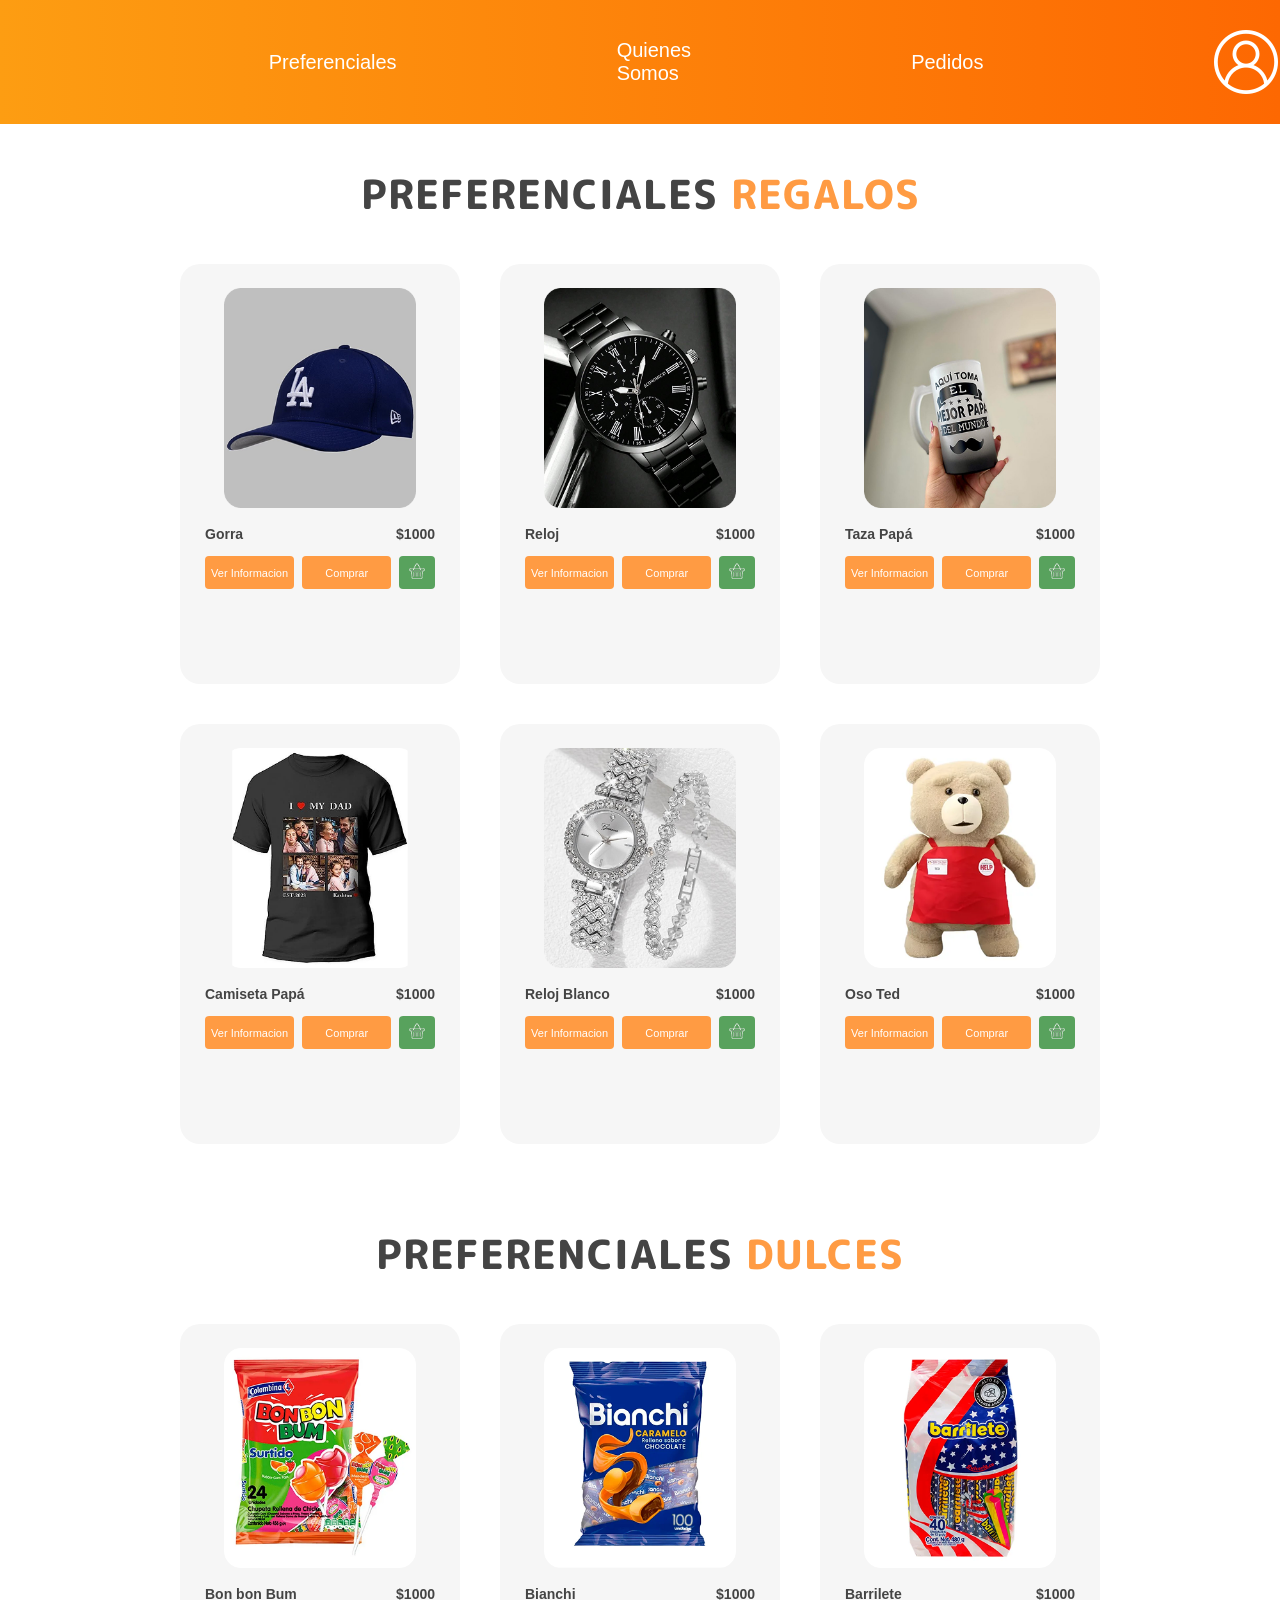
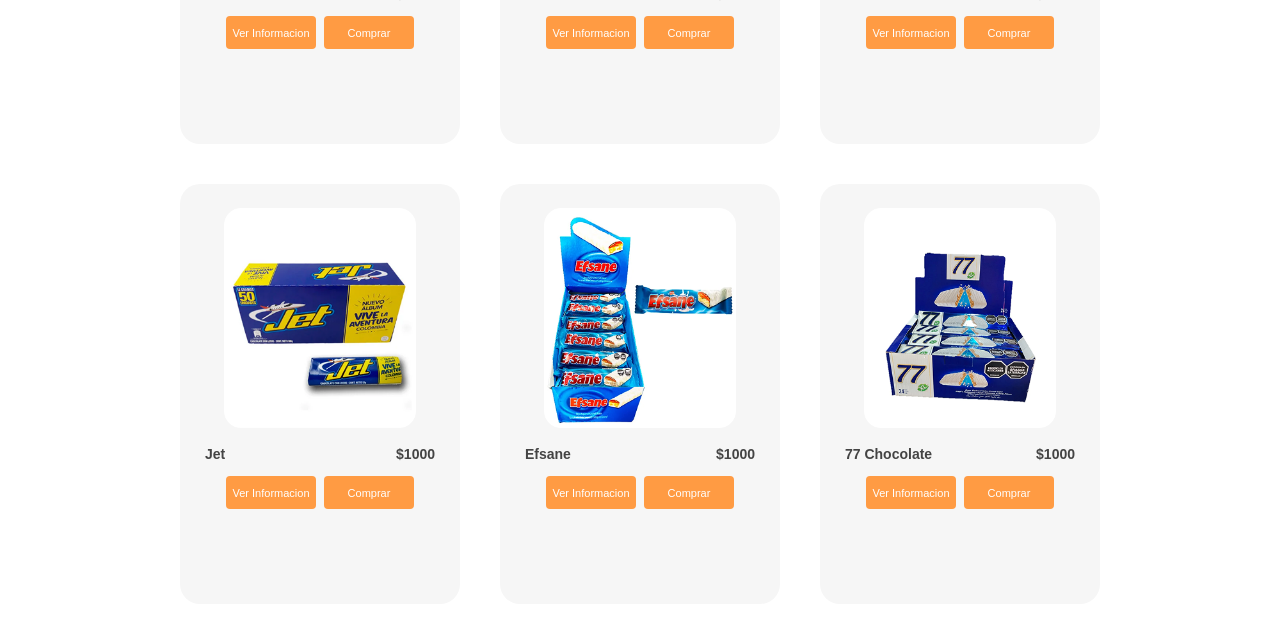
<file: Preferenciale/Code/index.html>
<!DOCTYPE html>
<html lang="es">
<head>
    <meta charset="UTF-8">
    <title>Preferenciales</title>
    <link rel="stylesheet" href="style.css">
    <link rel="icon" href="/IndexDulceria/IconosHeader/logo.png">
    <meta name="viewport" content="width=device-width, initial-scale=1.0">
    <link href="https://fonts.googleapis.com/css2?family=M+PLUS+Rounded+1c:wght@400;700;800&display=swap" rel="stylesheet">
</head>
<body>

    <header class="encabezado">
        <div class="contenedorlogoheader">
            <a href="/IndexDulceria/Code/index.html"><img src="\IndexDulceria\IconosHeader\logo.png" alt="Logo no cargado" class="logoheader"></a>
        </div>
        <div class="nav-header">
            <span>Preferenciales</span>
            <span>Quienes Somos</span>
            <span>Pedidos</span>
        </div>
        <div class="iconosheader">
            <img src="/IndexDulceria/IconosHeader/user.png" alt="" class="iconuser">
            <img src="/IndexDulceria/IconosHeader/carrito.png" alt="" class="iconcarrito">
        </div>
    </header>

    <!-- Titulo Regalos -->
    <div class="tituloSeccion">
        <h2>PREFERENCIALES <span>REGALOS</span></h2>
    </div>

    <!-- Productos Regalos -->
    <div class="contenedorprod">
        <div class="prods1">
            <div class="prod1">
                <div class="imgprod">
                    <img src="/IndexRegalos/Productos/Gorra.png" alt="No carga img de producto">
                    <div class="datosprod">
                        <span>Gorra</span>
                        <span>$1000</span>
                    </div>
                    <div class="btnprods">
                        <button class="btn-info">Ver Informacion</button>
                        <button class="btn-comprar">Comprar</button>
                        <button class="btn-canasta"><img src="/IndexRegalos/Productos/canasta.png" alt=""></button>
                    </div>
                </div>
            </div>
            <div class="prod1">
                <div class="imgprod">
                    <img src="/IndexRegalos/Productos/RelogNegro.png" alt="No carga img de producto">
                    <div class="datosprod">
                        <span>Reloj</span>
                        <span>$1000</span>
                    </div>
                    <div class="btnprods">
                        <button class="btn-info">Ver Informacion</button>
                        <button class="btn-comprar">Comprar</button>
                        <button class="btn-canasta"><img src="/IndexRegalos/Productos/canasta.png" alt=""></button>
                    </div>
                </div>
            </div>
            <div class="prod1">
                <div class="imgprod">
                    <img src="/IndexRegalos/Productos/TazaDiaPapa.png" alt="No carga img de producto">
                    <div class="datosprod">
                        <span>Taza Papá</span>
                        <span>$1000</span>
                    </div>
                    <div class="btnprods">
                        <button class="btn-info">Ver Informacion</button>
                        <button class="btn-comprar">Comprar</button>
                        <button class="btn-canasta"><img src="/IndexRegalos/Productos/canasta.png" alt=""></button>
                    </div>
                </div>
            </div>
        </div>

        <div class="prods2">
            <div class="prod2">
                <div class="imgprod">
                    <img src="/IndexRegalos/Productos/CamisaDiaPapa.png" alt="No carga img de producto">
                    <div class="datosprod">
                        <span>Camiseta Papá</span>
                        <span>$1000</span>
                    </div>
                    <div class="btnprods">
                        <button class="btn-info">Ver Informacion</button>
                        <button class="btn-comprar">Comprar</button>
                        <button class="btn-canasta"><img src="/IndexRegalos/Productos/canasta.png" alt=""></button>
                    </div>
                </div>
            </div>
            <div class="prod2">
                <div class="imgprod">
                    <img src="/IndexRegalos/Productos/RelogBlanco.png" alt="No carga img de producto">
                    <div class="datosprod">
                        <span>Reloj Blanco</span>
                        <span>$1000</span>
                    </div>
                    <div class="btnprods">
                        <button class="btn-info">Ver Informacion</button>
                        <button class="btn-comprar">Comprar</button>
                        <button class="btn-canasta"><img src="/IndexRegalos/Productos/canasta.png" alt=""></button>
                    </div>
                </div>
            </div>
            <div class="prod2">
                <div class="imgprod">
                    <img src="/IndexRegalos/Productos/OsoTed.png" alt="No carga img de producto">
                    <div class="datosprod">
                        <span>Oso Ted</span>
                        <span>$1000</span>
                    </div>
                    <div class="btnprods">
                        <button class="btn-info">Ver Informacion</button>
                        <button class="btn-comprar">Comprar</button>
                        <button class="btn-canasta"><img src="/IndexRegalos/Productos/canasta.png" alt=""></button>
                    </div>
                </div>
            </div>
        </div>
    </div>

    <!-- Titulo Dulces -->
    <div class="tituloSeccion">
        <h2>PREFERENCIALES <span>DULCES</span></h2>
    </div>

    <!-- Productos Dulces -->
    <div class="contenedorprod">
        <div class="prods1">
            <div class="prod1">
                <div class="imgprod">
                    <img src="/IndexDulceria/Productos/Bonbonbum.png" alt="No carga img de producto">
                    <div class="datosprod">
                        <span>Bon bon Bum</span>
                        <span>$1000</span>
                    </div>
                    <div class="btnprods">
                        <button class="btn-info">Ver Informacion</button>
                        <button class="btn-comprar">Comprar</button>
                    </div>
                </div>
            </div>
            <div class="prod1">
                <div class="imgprod">
                    <img src="/IndexDulceria/Productos/Bianchi.png" alt="No carga img de producto">
                    <div class="datosprod">
                        <span>Bianchi</span>
                        <span>$1000</span>
                    </div>
                    <div class="btnprods">
                        <button class="btn-info">Ver Informacion</button>
                        <button class="btn-comprar">Comprar</button>
                    </div>
                </div>
            </div>
            <div class="prod1">
                <div class="imgprod">
                    <img src="/IndexDulceria/Productos/Barrilete.png" alt="No carga img de producto">
                    <div class="datosprod">
                        <span>Barrilete</span>
                        <span>$1000</span>
                    </div>
                    <div class="btnprods">
                        <button class="btn-info">Ver Informacion</button>
                        <button class="btn-comprar">Comprar</button>
                    </div>
                </div>
            </div>
        </div>

        <div class="prods2">
            <div class="prod2">
                <div class="imgprod">
                    <img src="/IndexDulceria/Productos/Jet.png" alt="No carga img de producto">
                    <div class="datosprod">
                        <span>Jet</span>
                        <span>$1000</span>
                    </div>
                    <div class="btnprods">
                        <button class="btn-info">Ver Informacion</button>
                        <button class="btn-comprar">Comprar</button>
                    </div>
                </div>
            </div>
            <div class="prod2">
                <div class="imgprod">
                    <img src="/IndexDulceria/Productos/Efsane.png" alt="No carga img de producto">
                    <div class="datosprod">
                        <span>Efsane</span>
                        <span>$1000</span>
                    </div>
                    <div class="btnprods">
                        <button class="btn-info">Ver Informacion</button>
                        <button class="btn-comprar">Comprar</button>
                    </div>
                </div>
            </div>
            <div class="prod2">
                <div class="imgprod">
                    <img src="/IndexDulceria/Productos/77 Chocolate.png" alt="No carga img de producto">
                    <div class="datosprod">
                        <span>77 Chocolate</span>
                        <span>$1000</span>
                    </div>
                    <div class="btnprods">
                        <button class="btn-info">Ver Informacion</button>
                        <button class="btn-comprar">Comprar</button>
                    </div>
                </div>
            </div>
        </div>
    </div>

</body>
</html>
</file>
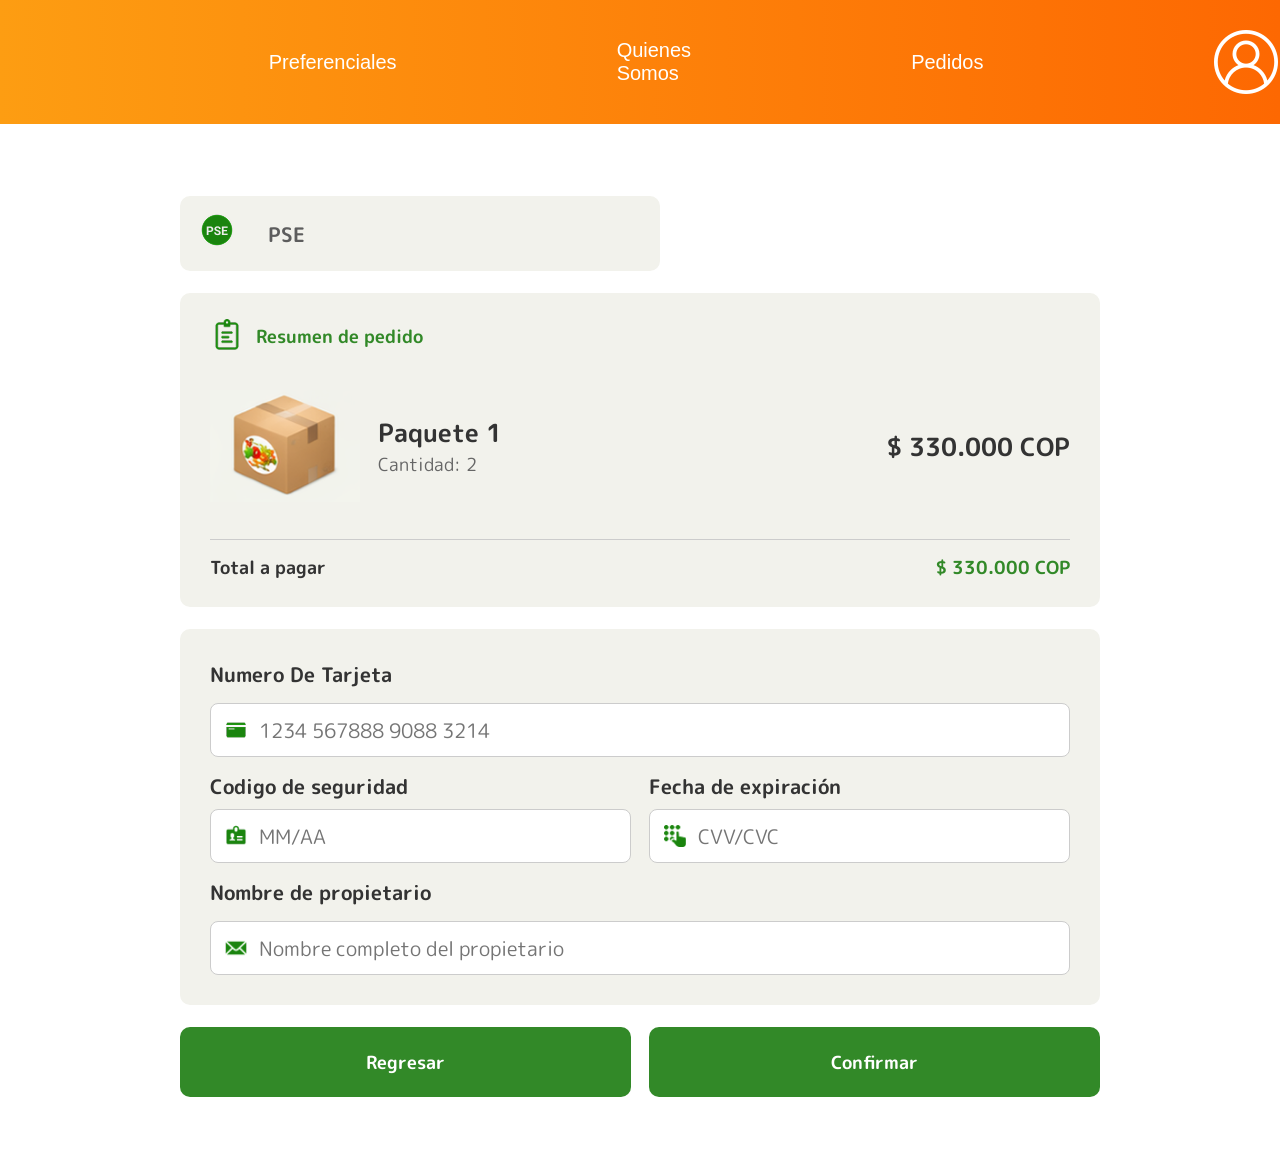
<file: PSE/Code/index.html>
<!DOCTYPE html>
<html lang="es">
<head>
    <meta charset="UTF-8">
    <title>PSE</title>
    <link rel="stylesheet" href="stylePSE.css">
    <link rel="icon" href="/IndexDulceria/IconosHeader/logo.png">
    <meta name="viewport" content="width=device-width, initial-scale=1.0">
    <link href="https://fonts.googleapis.com/css2?family=M+PLUS+Rounded+1c:wght@400;700;800&display=swap" rel="stylesheet">
</head>
<body>

    <header class="encabezado">
        <div class="contenedorlogoheader">
            <a href="/IndexDulceria/Code/index.html"><img src="\IndexDulceria\IconosHeader\logo.png" alt="Logo no cargado" class="logoheader"></a>
        </div>
        <div class="nav-header">
            <span>Preferenciales</span>
            <span>Quienes Somos</span>
            <span>Pedidos</span>
        </div>
        <div class="iconosheader">
            <img src="/IndexDulceria/IconosHeader/user.png" alt="" class="iconuser">
            <img src="/IndexDulceria/IconosHeader/carrito.png" alt="" class="iconcarrito">
        </div>
    </header>

    <div class="contenedorpadre">

        <!-- Tarjeta de credito -->
        <div class="contenedorTarjeta">
            <div class="logo">
                <img src="/PSE/ImgLogitos/Group 8.png" alt="">
            </div>
            <p>PSE</p>
        </div>

        <!-- Resumen del pedido -->
        <div class="conteResumenPedido">
            <div class="filaResumen">
                <img src="/TarjetaCredito/ImgLogitos/Clipboard.png" alt="" class="logoResumen">
                <p class="tituloResumen">Resumen de pedido</p>
            </div>

            <div class="filaPaquete">
                <img src="/TarjetaCredito/ImgCaja/Cja.png" alt="" class="imgPaquete">
                <div class="infoPaquete">
                    <p class="nombrePaquete">Paquete 1</p>
                    <p class="cantidadPaquete">Cantidad: 2</p>
                </div>
                <p class="precioPaquete">$ 330.000 COP</p>
            </div>

            <div class="filaTotal">
                <p class="textoTotal">Total a pagar</p>
                <p class="precioTotal">$ 330.000 COP</p>
            </div>
        </div>

        <!-- Formulario tarjeta -->
        <div class="conteFormulario">

            <label>Numero De Tarjeta</label>
            <div class="inputIcono">
                <img src="/TarjetaCredito/ImgLogitos/Magnetic Card.png" alt="">
                <input type="text" placeholder="1234 567888 9088 3214"/>
            </div>

            <div class="filaDoble">
                <div class="campoDoble">
                    <label>Codigo de seguridad</label>
                    <div class="inputIcono">
                        <img src="/PSE/ImgLogitos/Badge.png" alt="">
                        <input type="text" placeholder="MM/AA"/>
                    </div>
                </div>
                <div class="campoDoble">
                    <label>Fecha de expiración</label>
                    <div class="inputIcono">
                        <img src="/PSE/ImgLogitos/Dialing Number.png" alt="">
                        <input type="text" placeholder="CVV/CVC"/>
                    </div>
                </div>
            </div>

            <label>Nombre de propietario</label>
            <div class="inputIcono">
                <img src="/PSE/ImgLogitos/Letter.png" alt="">
                <input type="text" placeholder="Nombre completo del propietario"/>
            </div>

        </div>

        <!-- Botones -->
        <div class="filaBotones">
            <button class="btn-regresar">Regresar</button>
            <button class="btn-confirmar">Confirmar</button>
        </div>

    </div>

</body>
</html>
</file>
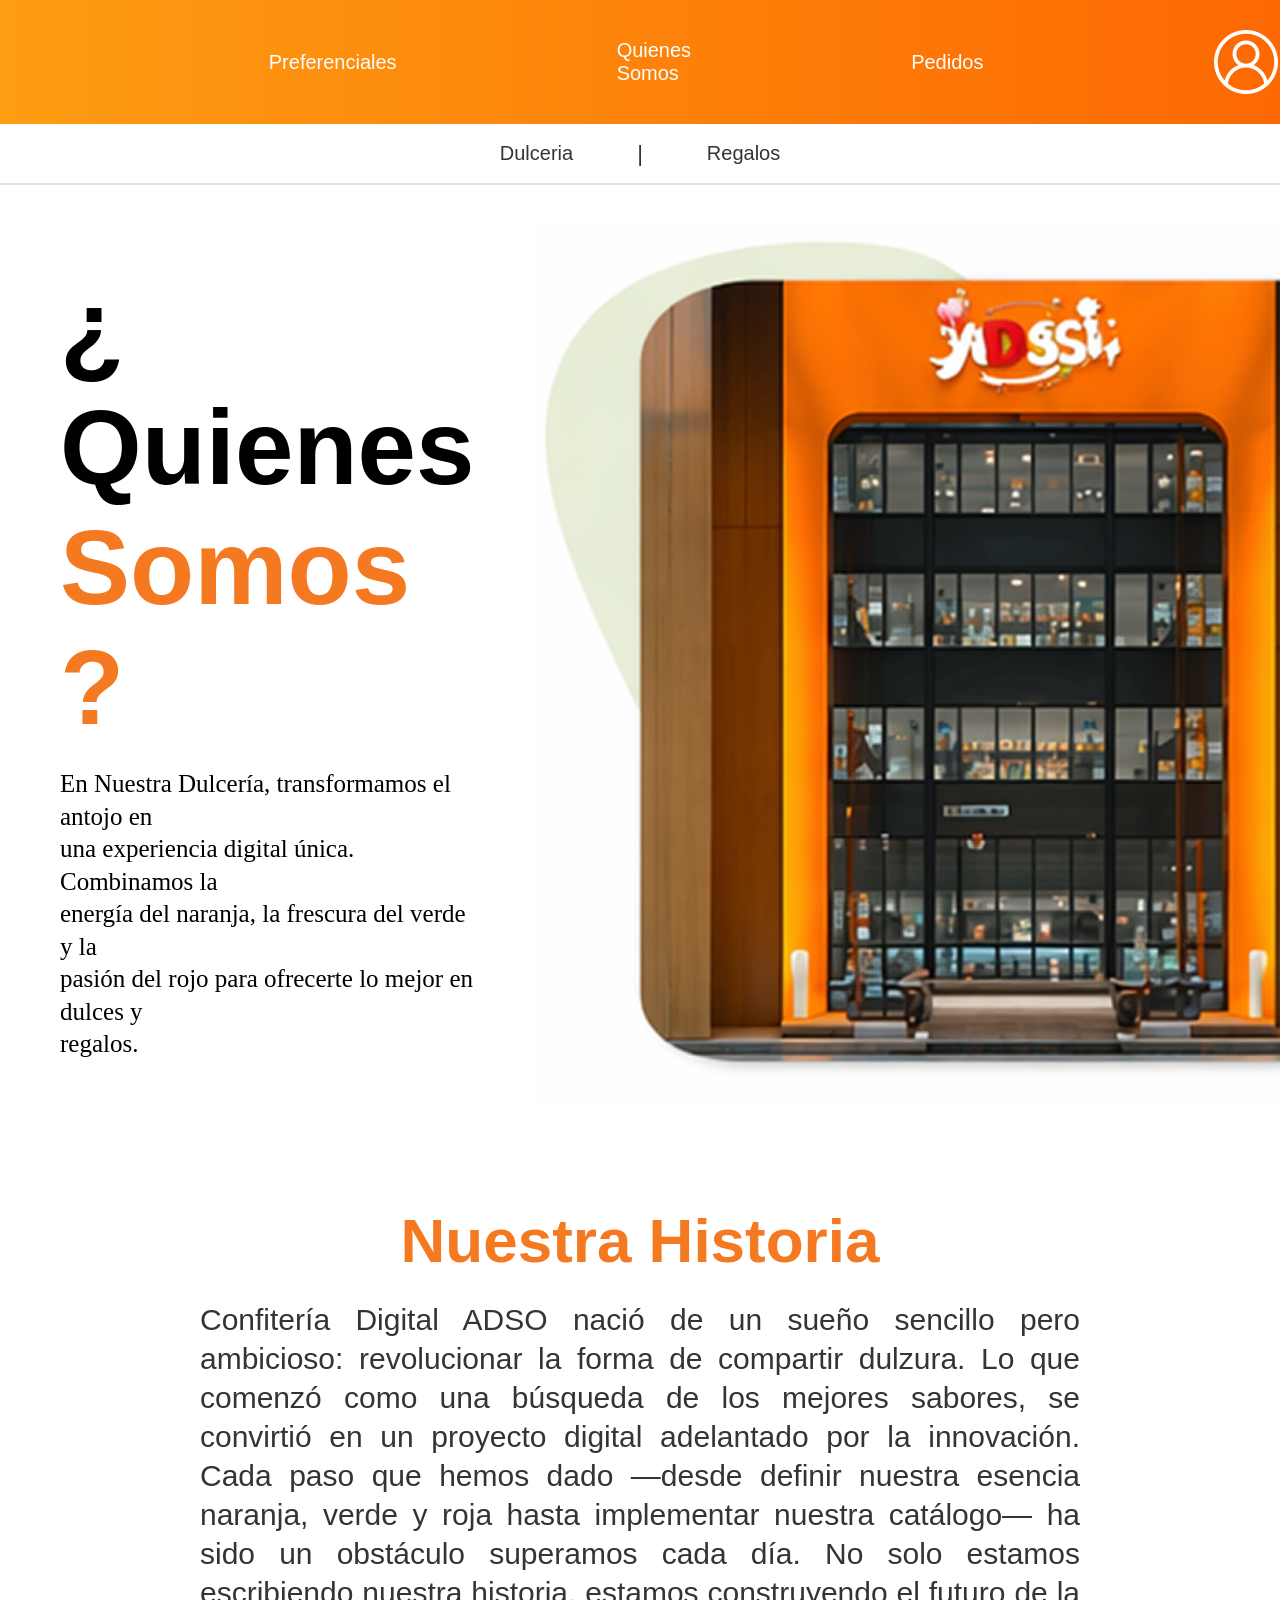
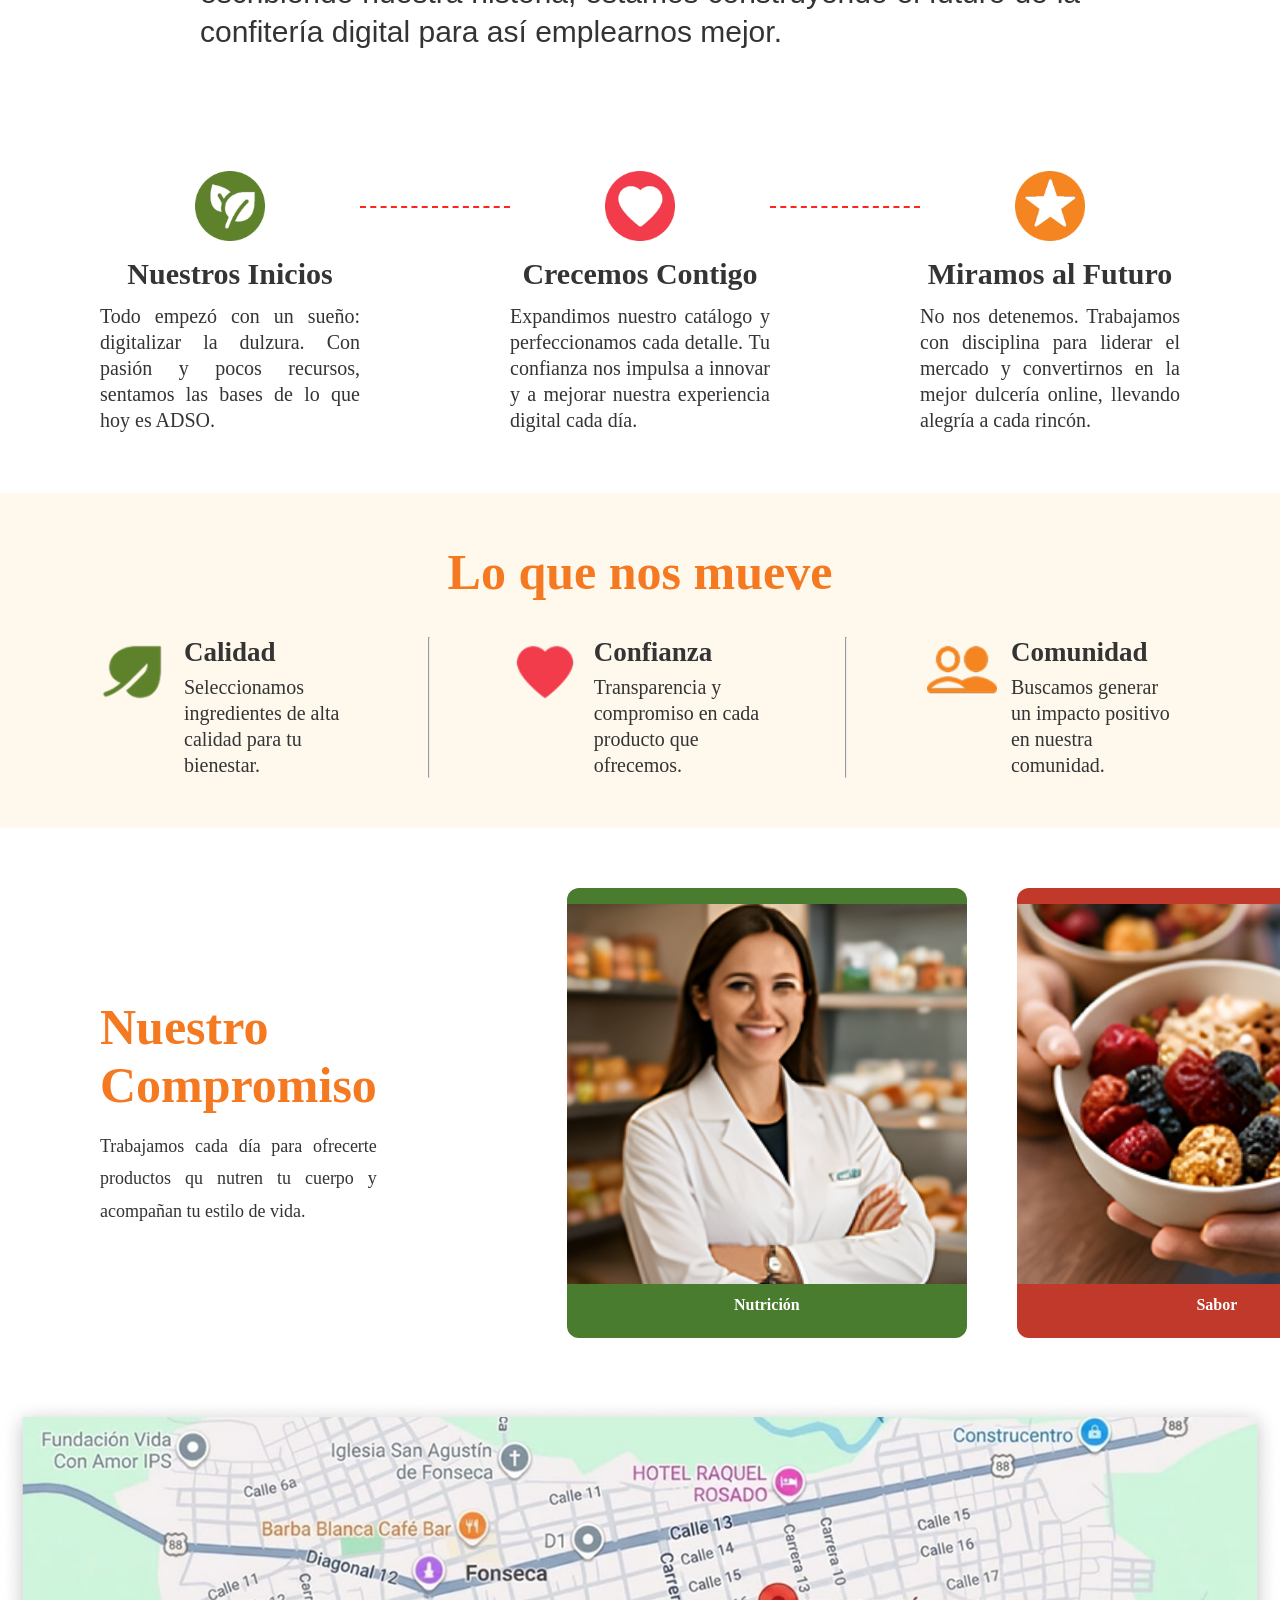
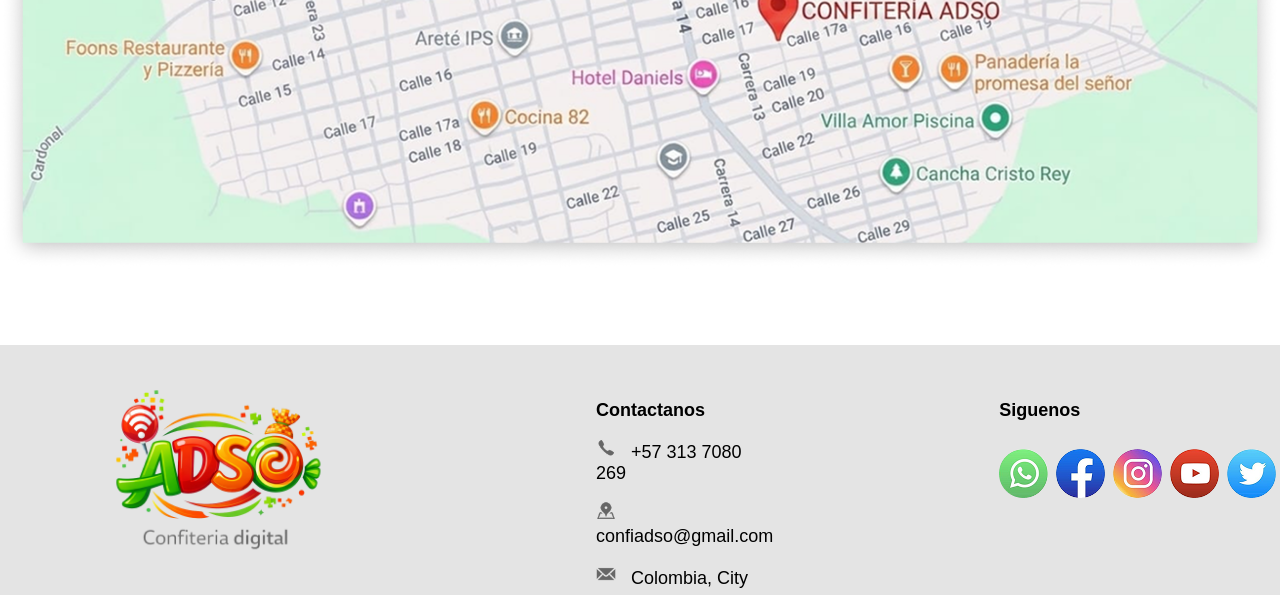
<file: QuienesSomos/Code/index.html>
<!DOCTYPE html>
<html lang="en">
<head>
    <meta charset="UTF-8">
    <title>Regalos</title>
    <link rel="stylesheet" href="style.css">
    <link rel="icon" href="/IndexDulceria/IconosHeader/logo.png">
    <meta name="viewport" content="width=device-width, initial-scale=1.0">
    <link href="https://fonts.googleapis.com/css2?family=IBM+Plex+Sans:ital,wght@0,100..700;1,100..700&display=swap" rel="stylesheet">
    <link href="https://fonts.googleapis.com/css2?family=M+PLUS+1p:wght@700&display=swap" rel="stylesheet">
</head>
<body>

    <header class="encabezado">

        <div class="contenedorlogoheader">

            <a href="/IndexDulceria/Code/index.html"><img src="\IndexDulceria\IconosHeader\logo.png" alt="Logo no cargado" class="logoheader"></a>

        </div>

        <div class="nav-header">

            <span>Preferenciales</span>
            <span>Quienes Somos</span>
            <span>Pedidos</span>

        </div>

        <div class="iconosheader">

            <img src="/IndexDulceria/IconosHeader/user.png" alt="" class="iconuser">
            <img src="/IndexDulceria/IconosHeader/carrito.png" alt="" class="iconcarrito">

        </div>

    </header>
    
    <!-- Aqui es donde tengo los contenedores de las categorias Dulceria | Regalos-->
    
    <div class="seccioncategoria">

        <span class="txt-dulceria">Dulceria</span>
        <span class="division"> |</span>
        <span class="txt-regalos">Regalos</span>
    
    </div>

    <hr class="linehr1">



    <!-- ||||||||||||||||||||||  Seccion  ¿ Quienes Somos ?  |||||||||||||||||||||||||||||| -->



    <div class="seccion-texto-img">
        <div class="texto-lado">
            <h2>¿ Quienes</h2>
            <h2 style="color: #F47920;">Somos ?</h2>
            <p>En Nuestra Dulcería, transformamos el antojo en <br>
                 una experiencia digital única. Combinamos la <br>
                  energía del naranja, la frescura del verde y la <br>
                   pasión del rojo para ofrecerte lo mejor en dulces y <br>
                    regalos.</p>
        </div>
        <img src="/QuienesSomos/Imagenes/Adso.png" alt="" class="img-lado">
    </div>

    <div class="seccion-historia">
        <h2 class="titulo-historia">Nuestra Historia</h2>
        <p class="texto-historia">
            Confitería Digital ADSO nació de un sueño sencillo pero ambicioso: 
            revolucionar la forma de compartir dulzura. Lo que comenzó como una 
            búsqueda de los mejores sabores, se convirtió en un proyecto digital 
            adelantado por la innovación. Cada paso que hemos dado —desde definir 
            nuestra esencia naranja, verde y roja hasta implementar nuestra catálogo— 
            ha sido un obstáculo superamos cada día. No solo estamos escribiendo nuestra 
            historia, estamos construyendo el futuro de la confitería digital para así 
            emplearnos mejor.
        </p>
    </div>




<!-- Linea del timeeeeeeeeeeeeeeeeeeeeeeeeeeeeeeeeeeee   -->


    <div class="seccion-pasos">
        <div class="paso">
            <img src="/QuienesSomos/Imagenes/Flor.png" alt="" class="icono-paso">
            <h3 class="titulo-paso">Nuestros Inicios</h3>
            <p class="texto-paso">Todo empezó con un sueño: digitalizar la dulzura. Con pasión y pocos recursos, sentamos las bases de lo que hoy es ADSO.</p>
        </div>

        <div class="linea-paso"></div>

        <div class="paso">
            <img src="/QuienesSomos/Imagenes/Corazon.png" alt="" class="icono-paso">
            <h3 class="titulo-paso">Crecemos Contigo</h3>
            <p class="texto-paso">Expandimos nuestro catálogo y perfeccionamos cada detalle. Tu confianza nos impulsa a innovar y a mejorar nuestra experiencia digital cada día.</p>
        </div>

        <div class="linea-paso"></div>

        <div class="paso">
            <img src="/QuienesSomos/Imagenes/Estrella.png" alt="" class="icono-paso">
            <h3 class="titulo-paso">Miramos al Futuro</h3>
            <p class="texto-paso">No nos detenemos. Trabajamos con disciplina para liderar el mercado y convertirnos en la mejor dulcería online, llevando alegría a cada rincón.</p>
        </div>
    </div>







<!-- Valoresssssssssssssssssssssssssssssssssssssssssssssssssssssss -->

    <div class="seccion-valores">
        <h2 class="titulo-valores">Lo que nos mueve</h2>
        <div class="valores-contenedor">
            <div class="valor">
                <img src="/QuienesSomos/Imagenes/florvalores.png" alt="" class="icono-valor">
                <div>
                    <h3 class="titulo-valor">Calidad</h3>
                    <p class="texto-valor">Seleccionamos ingredientes de alta calidad para tu bienestar.</p>
                </div>
            </div>
            <hr>
            <div class="valor">
                <img src="/QuienesSomos/Imagenes/corazonvalores.png" alt="" class="icono-valor">
                <div>
                    <h3 class="titulo-valor">Confianza</h3>
                    <p class="texto-valor">Transparencia y compromiso en cada producto que ofrecemos.</p>
                </div>
            </div>
            <hr>
            <div class="valor">
                <img src="/QuienesSomos/Imagenes/comunidadvalores.png" alt="" class="icono-valor">
                <div>
                    <h3 class="titulo-valor">Comunidad</h3>
                    <p class="texto-valor">Buscamos generar un impacto positivo en nuestra comunidad.</p>
                </div>
            </div>
        </div>
    </div>




    <!-- El compromiso -->



    <div class="seccion-compromiso">
        <div class="compromiso-texto">
            <h2 class="titulo-compromiso">Nuestro Compromiso</h2>
            <p class="texto-compromiso">Trabajamos cada día para ofrecerte productos qu nutren tu cuerpo y acompañan tu estilo de vida.</p>
        </div>
        <div class="compromiso-imgs">
            <div class="compromiso-card">
                <img src="/QuienesSomos/Imagenes/mujer.png" alt="" class="compromiso-img">
                <span class="compromiso-label">Nutrición</span>
            </div>
            <div class="compromiso-card">
                <img src="/QuienesSomos/Imagenes/comida.png" alt="" class="compromiso-img">
                <span class="compromiso-label">Sabor</span>
            </div>
            <div class="compromiso-card">
                <img src="/QuienesSomos/Imagenes/comunity.png" alt="" class="compromiso-img">
                <span class="compromiso-label">Bienestar</span>
            </div>
        </div>
    </div>


    <div class="seccion-mapa">
        <img src="/QuienesSomos/Imagenes/mapa.png" alt=""> 
    </div>


        <!-- - - - -- -- ------- -- - - - - - -  Pie de pagina - - - -- -- ------- -- - - - - - -  -->

    <div class="contepiedepagina">
        <img src="/IndexDulceria/IconosHeader/logo.png" alt="No carga logo" class="logopie">
        <div class="line1"></div>

        <div class="infocontactanos">
            <p class="contactanos">Contactanos</p>
            <div class="infoitem">
                <img src="/IndexDulceria/IconsPie/Phone.png" alt="">
                <span>+57 313 7080 269</span>
            </div>
            <div class="infoitem">
                <img src="/IndexDulceria/IconsPie/Address.png" alt="">
                <span>confiadso@gmail.com</span>
            </div>
            <div class="infoitem">
                <img src="/IndexDulceria/IconsPie/Letter.png" alt="">
                <span>Colombia, City</span>
            </div>
        </div>
        <div class="line1"></div>

        <div class="infosiguenos">
            <p class="contactanos">Siguenos</p>
            <div class="infoitensig">
                <img src="/IndexDulceria/IconsPie/Redes.png" alt="" class="redes">
            </div>
        </div>
        <div class="line1"></div>


       <div class="infoenlaces">
            <p class="enlaces">Enlaces rapidos</p>
            <div class="infoitemenlaces">

                <span>Quienes Somos</span>
            </div>
            <div class="infoitemenlaces">

                <span>Tienda</span>
            </div>
            <div class="infoitemenlaces">

                <span>Contacto</span>
            </div>
        </div>
    </div>
</body>
</html>
</file>
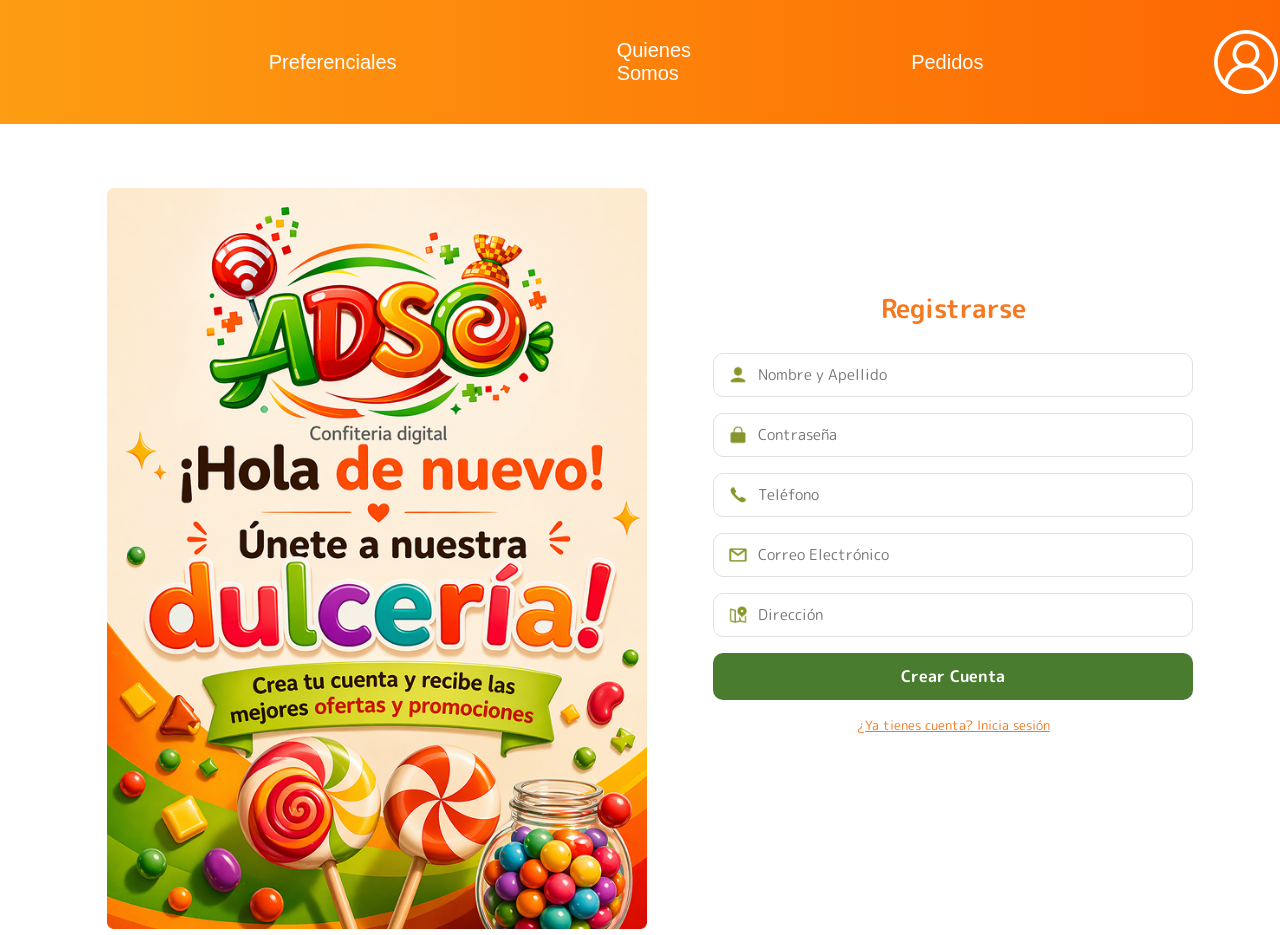
<file: Registro/Code/index.html>
<!DOCTYPE html>
<html lang="en">
<head>
    <meta charset="UTF-8">
    <title>Registrarse</title>
    <link rel="stylesheet" href="style.css">
    <link rel="icon" href="/IndexDulceria/IconosHeader/logo.png">
    <meta name="viewport" content="width=device-width, initial-scale=1.0">
    <link href="https://fonts.googleapis.com/css2?family=M+PLUS+Rounded+1c:wght@400;700;800&display=swap" rel="stylesheet">
</head>
<body>

    <header class="encabezado">
        <div class="contenedorlogoheader">
            <a href="/IndexDulceria/Code/index.html"><img src="\IndexDulceria\IconosHeader\logo.png" alt="Logo no cargado" class="logoheader"></a>
        </div>
        <div class="nav-header">
            <span>Preferenciales</span>
            <span>Quienes Somos</span>
            <span>Pedidos</span>
        </div>
        <div class="iconosheader">
            <img src="/IndexDulceria/IconosHeader/user.png" alt="" class="iconuser">
            <img src="/IndexDulceria/IconosHeader/carrito.png" alt="" class="iconcarrito">
        </div>
    </header>

    <div class="login-contenedor">

        <div class="lado-izquierdo">
            <img src="/Registro/Imagenes/img.png" alt="" class="img-login">
        </div>

        <div class="lado-derecho">
            <h2 class="titulo-login">Registrarse</h2>

            <div class="campo">
                <img src="/Registro/Imagenes/User Male.png" alt="" class="icono-campo">
                <input type="text" placeholder="Nombre y Apellido">
            </div>

            <div class="campo">
                <img src="/Registro/Imagenes/Lock.png" alt="" class="icono-campo">
                <input type="password" placeholder="Contraseña">
            </div>

            <div class="campo">
                <img src="/Registro/Imagenes/Phone.png" alt="" class="icono-campo">
                <input type="tel" placeholder="Teléfono">
            </div>

            <div class="campo">
                <img src="/Registro/Imagenes/Gmail Logo.png" alt="" class="icono-campo">
                <input type="email" placeholder="Correo Electrónico">
            </div>

            <div class="campo">
                <img src="/Registro/Imagenes/Map.png" alt="" class="icono-campo">
                <input type="text" placeholder="Dirección">
            </div>

            <button class="btn-registrate">Crear Cuenta</button>

            <p class="link-login">¿Ya tienes cuenta? <span style="color:#F47920; text-decoration:underline; cursor:pointer;">Inicia sesión</span></p>
        </div>

    </div>

</body>
</html>
</file>
<file: Favoritos/Code/style.css>
* {
        box-sizing: border-box;
    }

    body {
        margin: 0;
        font-family: 'ABeeZee', sans-serif;
    }

    /* --------------------------- HEADER ESTA ES TODA MI PARTE DEL ENCABEZADO --------------------------- */
    .texto {
        
        text-decoration: none;
        color: inherit;
        margin: 0 10px;
        cursor: pointer;
    }


    .encabezado{
        display: flex;
        align-items: center;
        width: 100%;
        height: 124px;
        background: linear-gradient(to right, #FD9D12, #FD6802);
        
        
    }


    .contenedorlogoheader{

        display: flex;
        justify-content: center;
        margin-left: 3%;
        width: 127px;
        height: 100%;

    }

    .logoheader{

        width: 100%;
        height: 100%;

    }

    .nav-header{
        color: rgb(255, 255, 255);
        font-family: 'Inter', sans-serif;
        font-weight: 600px;
        font-size: 20px;
        display: flex;
        align-items: center;
        margin-left: 18%;
        gap: 220px;
    }

    .iconosheader{
        display: flex;
        gap: 50px;
        margin-left: 18%;
        margin-right: 3%;
    }

    .mostrar-menu, .esconder-menu{
        font-size: 35px;
        cursor: pointer;
        display: none;
        transition: 0.4s;
        color: #fff;
    }

    #check{
        display: none;
    }

    .menu-movil{
        display: flex;
        align-items: center;
        width: 100%;
    }
    .ocultar-iconos{
        display: none;
    }
    /* --------------------------- BANNER FAVORITOS --------------------------- */
    .banner-favoritos {
        position: relative;
        width: 100%;
        height: 210px;
        display: flex;
        align-items: center;
        justify-content: center;
        overflow: hidden;
        background-color: #FCEEE3;
    }

    .banner-favoritos-img {
        position: absolute;
        top: 0;
        left: 0;
        width: 100%;
        height: 100%;
        object-fit: cover;
        z-index: 1;
    }

    .banner-favoritos-titulo {
        position: relative;
        z-index: 2;
        margin: 0;
        color: #3E5C3A;
        font-family: 'M PLUS Rounded 1c', sans-serif;
        font-weight: 700;
        font-size: 40px;
    }

    /* --------------------------- WISHLIST VACIA --------------------------- */
    .wishlist-vacia {
        display: flex;
        flex-direction: column;
        align-items: center;
        justify-content: center;
        text-align: center;
        width: 100%;
        padding: 70px 20px;
        background-color: #F7F7F7;
    }

    .wishlist-icono {
        width: 150px;
        height: 150px;
        margin-bottom: 18px;
    }

    .wishlist-titulo {
        margin: 0 0 12px 0;
        color: #FD9D12;
        font-family: 'M PLUS Rounded 1c', sans-serif;
        font-weight: 600;
        font-size: 24px;
    }

    .wishlist-texto {
        margin: 0 0 26px 0;
        max-width: 420px;
        color: #7D7D7D;
        font-family: 'ABeeZee', sans-serif;
        font-size: 14px;
        line-height: 1.5;
    }

    .wishlist-boton {
        background: linear-gradient(to right, #FD9D12, #FD6802);
        color: #fff;
        text-decoration: none;
        font-family: 'Inter', sans-serif;
        font-weight: 600;
        font-size: 15px;
        padding: 12px 32px;
        border-radius: 25px;
        border: none;
        cursor: pointer;
        transition: 0.3s;
    }

    .wishlist-boton:hover {
        opacity: 0.9;
    }

    /* -----------  Pie de pagina --------------------*/
    .contepiedepagina {
        margin-top: 0;
        width: 100%;
        height: 250px;
        background-color: #E4E4E4;
        display: flex;
        align-items: center;
    }

    .logopie {
        width: 250px;
        height: 250px;
        background-color: #622e1400;
        margin-left: 90px;
        margin-top: 10px;
    }

    .line1 {
        width: 1px;
        height: 170px;
        background-color: #7D7D7D;
        margin-left: 140px;
        margin-top: 7px;
    }

    .infocontactanos {
        width: 250px;
        height: 190px;
        background-color: #622e1400;
        margin-left: 100px;
        margin-top: 50px;
        display: flex;
        flex-direction: column;
        padding-left: 16px;
        gap: 8px;
        font-size: 18px;
        font-family: 'ABeeZee', sans-serif;
        font-weight: 400;
    }

    .contactanos {
        margin: 0;
        padding: 0;
        font-family: 'M PLUS Rounded 1c', sans-serif;
        font-weight: 600;
    }

    .infoitem {
        margin-top: 9px;
        display: flex;
        align-items: center;
        gap: 10px;
    }

    .infoitem img {
        width: 20px;
        height: 20px;
        margin-right: 10px;
    }

    .infosiguenos {
        width: 250px;
        height: 190px;
        background-color: #ff550000;
        margin-left: 70px;
        margin-top: 50px;
        display: flex;
        flex-direction: column;
        padding-left: 16px;
        gap: 8px;
        font-size: 18px;
        font-family: 'M PLUS Rounded 1c', sans-serif;
        font-weight: 600;
    }

    .infoitensig {
        margin-top: 20px;
    }

    .infoenlaces {
        width: 250px;
        height: 190px;
        background-color: #622e1400;
        margin-left: 80px;
        margin-top: 50px;
        display: flex;
        flex-direction: column;
        padding-left: 16px;
        gap: 8px;
    }

    .enlaces {
        margin: 0;
        padding: 0;
        font-size: 18px;
        font-family: 'M PLUS Rounded 1c', sans-serif;
        font-weight: 600;
    }

    .infoitemenlaces {
        margin-top: 9px;
        gap: 10px;
        font-size: 18px;
        font-family: 'ABeeZee', sans-serif;
        font-weight: 400;
    }

/* --------------------------- RESPONSIVE IPAD PRO --------------------------- */
@media  (max-width: 1024px) {
    html,
    body {
        margin: 0;
        padding: 0;
        overflow-x: hidden;
    }

    body {
        overflow-y: hidden;
    }

    .contepiedepagina {
        margin: 0;
        padding: 24px 20px;
    }

    .contepiedepagina:last-child {
        margin-bottom: 0;
    }

    .nav-header {
        margin-left: 8%;
        gap: 80px;
        font-size: 18px;
    }

    .iconosheader {
        margin-left: auto;
        margin-right: 25px;
        gap: 25px;
    }

    /* PRODUCTOS */
    .contenedorprod {
        height: auto;
        padding: 0 30px;
    }

    .prods1,
    .prods2 {
        display: flex;
        justify-content: center;
        flex-wrap: wrap;
        gap: 30px;
        height: auto;
        margin-top: 50px;
    }

    .prod1,
    .prod2 {
        width: 300px;
        height: auto;
        padding: 20px;
        border-radius: 18px;
        display: flex;
        flex-direction: column;
        justify-content: center;
    }

    .imgprod {
        position: relative;
        width: 100%;
        height: auto;
        margin-top: 0;
    }

    .imgprod img {
        width: 100%;
        height: auto;
        object-fit: contain;
    }

    .datosprod {
        margin-top: 15px;
        gap: 20px;
        font-size: 15px;
        white-space: normal;
    }

    .btnprods {
        margin-top: 15px;
        gap: 10px;
    }

    .btn-info,
    .btn-comprar {
        width: 120px;
        height: 35px;
        font-size: 14px;
    }

    /* FOOTER */
     /* ---- PIE DE PAGINA ---- */
    /* En tableta el pie se mantiene horizontal pero más compacto */
    .contepiedepagina {
        flex-direction: row;
        flex-wrap: wrap;
        height: auto;
        padding: 24px 20px;
        gap: 0;
        justify-content: space-around;
    }

    .logopie {
        width: 120px;
        height: 120px;
        margin-left: 0;
        margin-top: 20px;
    }

    .line1 {
        width: 1px;
        height: 140px;
        margin-left: 0;

    }

    .infocontactanos,
    .infosiguenos,
    .infoenlaces {
        width: auto;
        height: auto;
        margin-left: 0;
        margin-top: 0;
        font-size: 14px;
        padding-left: 12px;
    }

    .infoitem img {
        width: 16px;
        height: 16px;
    }

    .contactanos,
    .enlaces {
        font-size: 15px;
    }
}

/* --------------------------- RESPONSIVE TABLET --------------------------- */
@media (max-width: 992px) {

    .mostrar-menu {
        display: block;
        margin-left: auto;
        margin-right: 5%;
    }

    .menu-movil {
        display: none;
        flex-direction: column;
        position: absolute;
        top: 0;
        right: 0;
        width: 260px;
        height: 100vh;
        background: linear-gradient(to bottom, #FD9D12, #FD6802);
        padding: 40px 20px;
        z-index: 10;
    }

    #check:checked ~ .menu-movil {
        display: flex;
    }

    .esconder-menu {
        display: block;
        align-self: flex-end;
    }

    .nav-header {
        flex-direction: column;
        align-items: flex-start;
        margin-left: 0;
        gap: 20px;
        margin-top: 20px;
    }

    .iconosheader {
        margin-left: 0;
        margin-top: 30px;
        gap: 20px;
    }

    /* PRODUCTOS */

    .contenedorprod {
        height: auto;
        padding: 20px;
    }

    .prods1,
    .prods2 {
        display: flex;
        justify-content: center;
        flex-wrap: wrap;
        gap: 20px;
        height: auto;
        margin-top: 30px;
    }

    .prod1,
    .prod2 {
        width: 45%;
        height: auto;
        padding: 15px;
        border-radius: 16px;
        display: flex;
        flex-direction: column;
    }

    .imgprod {
        position: relative;
        width: 100%;
        height: auto;
        margin-top: 0;
    }

    .imgprod img {
        width: 100%;
        height: auto;
        object-fit: contain;
    }

    .datosprod {
        justify-content: space-between;
        gap: 10px;
        font-size: 14px;
        white-space: normal;
        margin-top: 12px;
    }

    .btnprods {
        display: flex;
        flex-direction: column;
        gap: 8px;
        margin-top: 12px;
    }

    .btn-info,
    .btn-comprar {
        width: 100%;
        height: 35px;
        font-size: 13px;
    }

    /* FOOTER */

/* -------- PIE DE PAGINA -------- */

    .contepiedepagina{
        width:100%;
        height:auto;
        display:flex;
        justify-content:space-evenly;
        align-items:flex-start;
        flex-wrap:wrap;
        padding:40px 20px;
        gap:30px;
    }

    .logopie{
        width:180px;
        height:180px;
        margin:0;
    }

    .line1{
        display:none;
    }

    .infocontactanos,
    .infosiguenos,
    .infoenlaces{
        width:220px;
        height:auto;
        margin:0;
        padding:0;
    }
}

/* --------------------------- RESPONSIVE MOVIL (iPhone y similares) --------------------------- */
@media (max-width: 480px) {

    /* ---- PRODUCTOS ---- */
    .contenedorprod {
        height: auto;
        padding: 0 10px;
    }

    .prods1,
    .prods2 {
        display: flex;
        flex-wrap: wrap;
        gap: 12px;
        height: auto;
        margin-top: 24px;
    }

    .prod1,
    .prod2 {
        width: calc(30% - 6px);
        border-radius: 14px;
        display: flex;
        justify-content: center;
    }

    .imgprod {
        position: relative;
        margin-top: 0;
        width: 100%;
        height: auto;
    }

    .imgprod img {
        width: 100%;
        height: auto;
        object-fit: contain;
    }

    .datosprod {
        gap: 6px;
        font-size: 8px;
        white-space: normal;
        margin-top: 8px;
        justify-content: space-between;
    }

    .btnprods {
        flex-direction: column;
        gap: 6px;
        margin-top: 8px;
    }

    .btn-info,
    .btn-comprar {
        width: 100%;
        height: 28px;
        font-size: 8px;
        border-radius: 4px;
    }
}
</file>
<file: FavoritosProds/code/style.css>
* {
    box-sizing: border-box;
}

body {
    margin: 0;
    font-family: 'ABeeZee', sans-serif;
}

/* --------------------------- HEADER ESTA ES TODA MI PARTE DEL ENCABEZADO --------------------------- */
.encabezado {
    display: flex;
    align-items: center;
    width: 100%;
    height: 124px;
    background: linear-gradient(to right, #FD9D12, #FD6802);
}

.contenedorlogoheader {
    display: flex;
    justify-content: center;
    margin-left: 3%;
    width: 127px;
    height: 100%;
}

.logoheader {
    width: 100%;
    height: 100%;
}

.nav-header {
    color: rgb(255, 255, 255);
    font-family: 'Inter', sans-serif;
    font-weight: 600;
    font-size: 20px;
    display: flex;
    align-items: center;
    margin-left: 18%;
    gap: 220px;
}

.iconosheader {
    display: flex;
    gap: 50px;
    margin-left: 18%;
    margin-right: 3%;
}

.mostrar-menu, .esconder-menu {
    font-size: 35px;
    cursor: pointer;
    display: none;
    transition: 0.4s;
    color: #fff;
}

#check {
    display: none;
}

.menu-movil {
    display: flex;
    align-items: center;
    width: 100%;
}

.ocultar-iconos {
    display: none;
}

/* --------------------------- BANNER FAVORITOS --------------------------- */
.banner-favoritos {
    position: relative;
    width: 100%;
    height: 230px;
    display: flex;
    align-items: center;
    justify-content: center;

    background-color: #FCEEE3;
}

.banner-favoritos-img {
    position: absolute;

    width: 100%;
    height: 100%;
    object-fit: cover;
    z-index: 1;
}



/* --------------------------- WISHLIST VACIA --------------------------- */
.wishlist-vacia {
    display: flex;
    flex-direction: column;
    align-items: center;
    justify-content: center;
    text-align: center;
    width: 100%;
    padding: 70px 20px;
    background-color: #F7F7F7;
}

.wishlist-icono {
    width: 60px;
    height: 60px;
    margin-bottom: 18px;
}

.wishlist-titulo {
    margin: 0 0 12px 0;
    color: #FD9D12;
    font-family: 'M PLUS Rounded 1c', sans-serif;
    font-weight: 600;
    font-size: 24px;
}

.wishlist-texto {
    margin: 0 0 26px 0;
    max-width: 420px;
    color: #7D7D7D;
    font-family: 'ABeeZee', sans-serif;
    font-size: 14px;
    line-height: 1.5;
}

.wishlist-boton {
    background: linear-gradient(to right, #FD9D12, #FD6802);
    color: #fff;
    text-decoration: none;
    font-family: 'Inter', sans-serif;
    font-weight: 600;
    font-size: 15px;
    padding: 12px 32px;
    border-radius: 25px;
    border: none;
    cursor: pointer;
    transition: 0.3s;
}

.wishlist-boton:hover {
    opacity: 0.9;
}

/* ---------------------- Aqui comienzo con los contendores de los productos ------------------------- */

.contenedorprod {
    margin-top: 70px;
    width: 100%;
    height: 1200px;
    overflow-y: auto;
    background-color: #ff000000;
}

.prods1 {
    margin-top: 66px;
    display: flex;
    flex: row;
    justify-content: center;
    gap: 100px;
    width: 100%;
    height: 520px;
    background-color: rgba(0, 255, 255, 0);
    border-radius: 30px;
}

.prod1 {
    display: flex;
    flex: column;
    justify-content: center;
    width: 392px;
    height: 511px;
    background-color: #F6F6F6;
    border-radius: 20px;
}

.imgprod {
    position: absolute;
    margin-top: 24px;
    width: 300px;
    height: 342px;
}

.datosprod {
    display: flex;
    justify-content: space-between;
    gap: 50px;
    white-space: nowrap;
    margin-top: 25px;
    color: #444444;
    font-family: 'Inter', sans-serif;
    font-weight: 800;
}

.btnprods {
    margin-top: 25px;
    display: flex;
    flex: row;
    justify-content: center;
    gap: 20px;
}

.btn-info, .btn-comprar {
    background-color: #FF9B43;
    color: white;
    width: 140px;
    height: 33px;
    border: none;
    border-radius: 4px;
}

/* ----------------------  Fila productos 2 ----------------------  */

.prods2 {
    margin-top: 100px;
    display: flex;
    flex: row;
    justify-content: center;
    gap: 100px;
    width: 100%;
    height: 520px;
    background-color: rgba(255, 208, 0, 0);
    border-radius: 30px;
}

.prod2 {
    display: flex;
    flex: column;
    justify-content: center;
    width: 392px;
    height: 511px;
    background-color: #F6F6F6;
    border-radius: 20px;
}

/* -----------  Pie de pagina --------------------*/
.contepiedepagina {
    margin-top: 100px;
    width: 100%;
    height: 250px;
    background-color: #E4E4E4;
    display: flex;
    align-items: center;
}

.logopie {
    width: 250px;
    height: 250px;
    background-color: #622e1400;
    margin-left: 90px;
    margin-top: 10px;
}

.line1 {
    width: 1px;
    height: 170px;
    background-color: #7D7D7D;
    margin-left: 140px;
    margin-top: 7px;
}

.infocontactanos {
    width: 250px;
    height: 190px;
    background-color: #622e1400;
    margin-left: 100px;
    margin-top: 50px;
    display: flex;
    flex-direction: column;
    padding-left: 16px;
    gap: 8px;
    font-size: 18px;
    font-family: 'ABeeZee', sans-serif;
    font-weight: 400;
}

.contactanos {
    margin: 0;
    padding: 0;
    font-family: 'M PLUS Rounded 1c', sans-serif;
    font-weight: 600;
}

.infoitem {
    margin-top: 9px;
    display: flex;
    align-items: center;
    gap: 10px;
}

.infoitem img {
    width: 20px;
    height: 20px;
    margin-right: 10px;
}

.infosiguenos {
    width: 250px;
    height: 190px;
    background-color: #ff550000;
    margin-left: 70px;
    margin-top: 50px;
    display: flex;
    flex-direction: column;
    padding-left: 16px;
    gap: 8px;
    font-size: 18px;
    font-family: 'M PLUS Rounded 1c', sans-serif;
    font-weight: 600;
}

.infoitensig {
    margin-top: 20px;
}

.infoenlaces {
    width: 250px;
    height: 190px;
    background-color: #622e1400;
    margin-left: 80px;
    margin-top: 50px;
    display: flex;
    flex-direction: column;
    padding-left: 16px;
    gap: 8px;
}

.enlaces {
    margin: 0;
    padding: 0;
    font-size: 18px;
    font-family: 'M PLUS Rounded 1c', sans-serif;
    font-weight: 600;
}

.infoitemenlaces {
    margin-top: 9px;
    gap: 10px;
    font-size: 18px;
    font-family: 'ABeeZee', sans-serif;
    font-weight: 400;
}

/* --------------------------- RESPONSIVE IPAD PRO --------------------------- */
@media  (max-width: 1024px) {

    /* HEADER */
    .contenedorlogoheader {
        width: 110px;
    }

    .nav-header {
        margin-left: 8%;
        gap: 80px;
        font-size: 18px;
    }

    .iconosheader {
        margin-left: auto;
        margin-right: 25px;
        gap: 25px;
    }

    /* PRODUCTOS */
    .contenedorprod {
        height: auto;
        padding: 0 30px;
    }

    .prods1,
    .prods2 {
        display: flex;
        justify-content: center;
        flex-wrap: wrap;
        gap: 30px;
        height: auto;
        margin-top: 50px;
    }

    .prod1,
    .prod2 {
        width: 300px;
        height: auto;
        padding: 20px;
        border-radius: 18px;
        display: flex;
        flex-direction: column;
        justify-content: center;
    }

    .imgprod {
        position: relative;
        width: 100%;
        height: auto;
        margin-top: 0;
    }

    .imgprod img {
        width: 100%;
        height: auto;
        object-fit: contain;
    }

    .datosprod {
        margin-top: 15px;
        gap: 20px;
        font-size: 15px;
        white-space: normal;
    }

    .btnprods {
        margin-top: 15px;
        gap: 10px;
    }

    .btn-info,
    .btn-comprar {
        width: 120px;
        height: 35px;
        font-size: 14px;
    }

    /* FOOTER */
     /* ---- PIE DE PAGINA ---- */
    /* En tableta el pie se mantiene horizontal pero más compacto */
    .contepiedepagina {
        flex-direction: row;
        flex-wrap: wrap;
        height: auto;
        padding: 24px 20px;
        gap: 0;
        justify-content: space-around;
    }

    .logopie {
        width: 120px;
        height: 120px;
        margin-left: 0;
        margin-top: 20px;
    }

    .line1 {
        width: 1px;
        height: 140px;
        margin-left: 0;

    }

    .infocontactanos,
    .infosiguenos,
    .infoenlaces {
        width: auto;
        height: auto;
        margin-left: 0;
        margin-top: 0;
        font-size: 14px;
        padding-left: 12px;
    }

    .infoitem img {
        width: 16px;
        height: 16px;
    }

    .contactanos,
    .enlaces {
        font-size: 15px;
    }
}

/* --------------------------- RESPONSIVE TABLET --------------------------- */
@media (max-width: 992px) {

    .mostrar-menu {
        display: block;
        margin-left: auto;
        margin-right: 5%;
    }

    .menu-movil {
        display: none;
        flex-direction: column;
        position: absolute;
        top: 0;
        right: 0;
        width: 260px;
        height: 100vh;
        background: linear-gradient(to bottom, #FD9D12, #FD6802);
        padding: 40px 20px;
        z-index: 10;
    }

    #check:checked ~ .menu-movil {
        display: flex;
    }

    .esconder-menu {
        display: block;
        align-self: flex-end;
    }

    .nav-header {
        flex-direction: column;
        align-items: flex-start;
        margin-left: 0;
        gap: 20px;
        margin-top: 20px;
    }

    .iconosheader {
        margin-left: 0;
        margin-top: 30px;
        gap: 20px;
    }

    /* PRODUCTOS */

    .contenedorprod {
        height: auto;
        padding: 20px;
    }

    .prods1,
    .prods2 {
        display: flex;
        justify-content: center;
        flex-wrap: wrap;
        gap: 20px;
        height: auto;
        margin-top: 30px;
    }

    .prod1,
    .prod2 {
        width: 45%;
        height: auto;
        padding: 15px;
        border-radius: 16px;
        display: flex;
        flex-direction: column;
    }

    .imgprod {
        position: relative;
        width: 100%;
        height: auto;
        margin-top: 0;
    }

    .imgprod img {
        width: 100%;
        height: auto;
        object-fit: contain;
    }

    .datosprod {
        justify-content: space-between;
        gap: 10px;
        font-size: 14px;
        white-space: normal;
        margin-top: 12px;
    }

    .btnprods {
        display: flex;
        flex-direction: column;
        gap: 8px;
        margin-top: 12px;
    }

    .btn-info,
    .btn-comprar {
        width: 100%;
        height: 35px;
        font-size: 13px;
    }

    /* FOOTER */

/* -------- PIE DE PAGINA -------- */

    .contepiedepagina{
        width:100%;
        height:auto;
        display:flex;
        justify-content:space-evenly;
        align-items:flex-start;
        flex-wrap:wrap;
        padding:40px 20px;
        gap:30px;
    }

    .logopie{
        width:180px;
        height:180px;
        margin:0;
    }

    .line1{
        display:none;
    }

    .infocontactanos,
    .infosiguenos,
    .infoenlaces{
        width:220px;
        height:auto;
        margin:0;
        padding:0;
    }
}

/* --------------------------- RESPONSIVE MOVIL (iPhone y similares) --------------------------- */
@media (max-width: 480px) {

    /* ---- PRODUCTOS ---- */
    .contenedorprod {
        height: auto;
        padding: 0 10px;
    }

    .prods1,
    .prods2 {
        display: flex;
        flex-wrap: wrap;
        gap: 12px;
        height: auto;
        margin-top: 24px;
    }

    .prod1,
    .prod2 {
        width: calc(30% - 6px);
        border-radius: 14px;
        display: flex;
        justify-content: center;
    }

    .imgprod {
        position: relative;
        margin-top: 0;
        width: 100%;
        height: auto;
    }

    .imgprod img {
        width: 100%;
        height: auto;
        object-fit: contain;
    }

    .datosprod {
        gap: 6px;
        font-size: 8px;
        white-space: normal;
        margin-top: 8px;
        justify-content: space-between;
    }

    .btnprods {
        flex-direction: column;
        gap: 6px;
        margin-top: 8px;
    }

    .btn-info,
    .btn-comprar {
        width: 100%;
        height: 28px;
        font-size: 8px;
        border-radius: 4px;
    }
}
</file>
<file: IndexRegalos/Code/style.css>
*{

    padding: 0;
    margin: 0;
}


/* --------------------------- HEADER ESTA ES TODA MI PARTE DEL ENCABEZADO --------------------------- */
.encabezado{
    display: flex;
    align-items: center;
    width: 100%;
    height: 124px;
    background: linear-gradient(to right, #FD9D12, #FD6802);
    
    
}


.contenedorlogoheader{

    display: flex;
    justify-content: center;
    margin-left: 3%;
    width: 127px;
    height: 100%;

}

.logoheader{

    width: 100%;
    height: 100%;

}

.nav-header{
    color: rgb(255, 255, 255);
    font-family: 'Inter', sans-serif;
    font-weight: 600px;
    font-size: 20px;
    display: flex;
    align-items: center;
    margin-left: 18%;
    gap: 220px;
}

.iconosheader{
    display: flex;
    gap: 50px;
    margin-left: 18%;
    margin-right: 3%;
}

.mostrar-menu, .esconder-menu{
    font-size: 35px;
    cursor: pointer;
    display: none;
    transition: 0.4s;
    color: #fff;
}

#check{
    display: none;
}

.menu-movil{
    display: flex;
    align-items: center;
    width: 100%;
}
.ocultar-iconos{
    display: none;
}

/* --------------------------- ESTA ES TODA MI PARTE DE LA SECCION DE LAS CATEGORIAS ARRIBA DEL SLIDERS (DULCERIA | REGALOS) --------------------------- */

.seccioncategoria{
    display: flex;
    align-items: center;
    width: 100%;
    height: 59px;

}

.division{
    font-size: 22px;
    margin-right: 5%;
    margin-left: 5%;
    color: #FE6108;
    font-family: 'Inter', sans-serif;
}

.txt-dulceria{
    font-size: 20px;
    margin-left: 71%;

    color: #343435;
    font-family: 'Inter', sans-serif;
}

.txt-regalos{
    font-size: 20px;
    font-family: 'Inter', sans-serif;
    color: #FE6108;
    text-decoration: underline;
}

.linehr1{
    background-color: #E2E0E0;
    border: none;
    height: 1.5px;
}



/* --------------------------- ESTA ES TODA MI PARTE DEL SLIDERS --------------------------- */

.contenedorslider {
    margin-top: 24px;
    width: 100%;
}
/*Animacion sliders*/
.slider-wrapper {
    position: relative;
    width: 100%;
    height: 0;
    padding-bottom: 33.5%; /* ajusta este % segun la proporcion de tus imagenes */
    overflow: hidden;
}

.slide {
    position: absolute;
    top: 0;
    left: 0;
    width: 100%;
    height: 100%;
    object-fit: cover;
    opacity: 0;
    transition: opacity 2000ms ease;
}

.slide.active {
    opacity: 1;
}
.sliders1{
    width: 100%;
}

/* --------------------------- ESTA ES TODA MI PARTE DE LOS FILTROS --------------------------- */


.contesbotones{
    margin: 0;
    margin-top: 50px;
    width: 100%;
    height: 100px;

    background-color: #ff000000;
    
    display: flex;
    flex-direction: row;
    gap: 5%;
    margin-left: 15.5%;
    align-items: center;
}


.btn-filtros{

    width: 250px;
    height: 50px;
    border: none;
    border-radius: 10px;
    background-color: #FEFEFE;
    display: flex;
    align-items: center;
    flex-wrap: wrap;
    
    box-shadow: 0px 10px 25px #00000031;
    
}
.img-filtros{
    position: relative;
    left: 20px;
    border-radius: 10px;

}   
.text-filtros{

    font-family: 'Inter', sans-serif;
    font-weight: 800px;
    font-size: 18px;
    position: relative;
    left: 34px;
    
}


/* ---------------------- Aqui comienzo con los contendores de los productos ------------------------- */

.contenedorprod{
    margin-top: 72px;
    width: 100%;
    height: 1200px;

    background-color: #ff000000;

}

.prods1{
    margin-top: 66px;
    display: flex;
    flex: row;
    justify-content: center;
    gap: 100px;
    width: 100%;
    height: 520px;
    background-color: rgba(0, 255, 255, 0);
    border-radius: 30px;
}

.prod1{
    display: flex;
    flex: column;
    justify-content: center;
    width: 392px;
    height: 511px;
    background-color: #F6F6F6;
    border-radius: 20px;
}
.imgprod{
    
    position: absolute;
    margin-top: 24px;
    width: 300px;
    height: 342px;
}

.datosprod {
    display: flex;
    justify-content: space-between;
    
    gap: 50px;
    white-space: nowrap;
    margin-top: 25px;
    color: #444444;
    font-family: 'Inter', sans-serif;
    font-weight: 800px;


}

.btnprods{
    margin-top: 25px;
    display: flex;
    flex: row;
    justify-content: center;
    gap: 10px;


}
.btn-info, .btn-comprar{
    background-color: #FF9B43;
    color: white;
    width: 140px;
    height: 33px;
    border: none;
    border-radius: 4px;
}
.btn-canasta{
    background-color: #58A25D;
    border: none;
    border-radius: 4px;
    width: 50px;
}

/* ----------------------  Fila productos 2 ----------------------  */ 


.prods2{
    margin-top: 100px;
    display: flex;
    flex: row;
    justify-content: center;
    gap: 100px;
    width: 100%;
    height: 520px;
    background-color: rgba(255, 208, 0, 0);
    border-radius: 30px;
}

.prod2{
    display: flex;
    flex: column;
    justify-content: center;
    width: 392px;
    height: 511px;
    background-color: #F6F6F6;
    border-radius: 20px;
}
.imgprod{
    
    position: absolute;
    margin-top: 24px;
    width: 300px;
    height: 342px;
}

.datosprod{
    display: flex;
    gap: 53%;
    margin-top: 25px;
    color: #444444;
    font-family: 'Inter', sans-serif;
    font-weight: 600px;


}

.btnprods{
    margin-top: 25px;
    display: flex;
    flex: row;
    justify-content: center;
    gap: 20px;


}

.btn-info, .btn-comprar{
    background-color: #FF9B43;
    color: white;
    width: 140px;
    height: 33px;
    border: none;
    border-radius: 4px;
}


/*Contenedor de los pedidos banner*/

.contepedidos{
    display: flex;
    justify-content: center;
    align-items: center;
    margin-top: 72px;
    border-radius: 12px;
    
    
}

.contepedidos img{

    width:  98.5%;
    margin-left: 16px;


}


/* ----------------------  RANKING RANKING RANKING  -------------------------- */
.conteranking {
    margin-top: 72px;
    margin-left: 16px;   
    background-color: #FAEDDC;
    width: 98.5%;
    height: 890px;
    display: flex;
    flex-direction: column;
    align-items: center; 
    padding-top: 30px; 
}

.titulo-ranking {
    font-size: 40px; 
    margin-bottom: 40px; 
    display: flex;
    align-items: center;
    gap: 10px;
    font-family: 'M PLUS Rounded 1c', sans-serif;
    font-weight: 550;
}


.contesranking {
    display: flex;
    justify-content: center;
    align-items: flex-end; 
    gap: 150px; 
    width: 100%;
}
.contenedoresranking2{
    display: flex;
    flex-direction: column;
    align-items: center;
    position: relative;
    border-radius: 10px;
    width: 380px;
    height: 638px;
    background-color: #FFFFFF;
    border-radius: 10px;
}
.contenedoresranking3 {
    width: 380px; 
    height: 538px; 
    background-color: #FFFFFF;
    display: flex;
    flex-direction: column;
    align-items: center;
    position: relative;
    border-radius: 10px;
}
.contenedoresranking1 {
    width: 380px; 
    height: 550px; 
    background-color: #FFFFFF;
    display: flex;
    align-items: center;        /* ← esto centra hijos horizontalmente */
    justify-content: flex-start;
    position: relative;
    flex-direction: column;
    border-radius: 10px;
    gap: 8px;
}

.prodranking1, .prodranking2, .prodranking3 {
    width: 283px;
    height: 292px;
    margin-top: 45px;
    align-self: center;    /* centra horizontalmente en el flex column */
    object-fit: contain;
}

.num1ranking, .num2ranking, .num3ranking {
    position: absolute;
    top: -20px;      /* sobresale hacia arriba */
    left: -10px;     /* sobresale hacia la izquierda */
    width: 50px;
    height: 70px;
    z-index: 10;
}

.info-prodranking1 {
    color: white;
    text-align: center;
    font-family: 'M PLUS Rounded 1c', sans-serif;
    margin: 10px 0px;
    padding: 10px 16px;
    display: flex;
    flex-direction: column;
    gap: 3px;          /* espacio entre cada hijo */
    align-items: center;
}

.nombre-prod {
    font-size: 24px;
    font-weight: 600;
    margin-bottom: 4px;
    color: #50672F;
}

.precio-prod {
    font-size: 24px;
    font-weight: 600;
    color: #50672F;
}
.btnran-detalles{
    background-color: #617D26;
    color: #FFF8ED;
    border-radius: 10px;
    width: 133px;
    height: 34px;
    border: none;
}
.btnran-comprar{
    background-color: #F98D2B;
    color: #FFF8ED;
    border-radius: 10px;
    width: 133px;
    height: 34px;
    border: none;
    margin-left: 17px;
}

.btns-ranking {
    display: flex;
    flex-direction: row;
    gap: 10px;
}



/*Ahora aca Quienes Somos Index */

.quienesSomos {
    display: flex;
    flex-direction: row;
    background-color: #fd660200;
    margin-top: 72px;
    padding: 16px;
    gap: 16px;
}

.muchacha {
    border-radius: 10px;
    height: 900px;
    width: 50%;
    object-fit: cover;
}

.contemiviob {
    width: 50%;
    display: flex;
    flex-direction: column;
    justify-content: space-between;
    gap: 16px;
    margin-right: 16px;
}

.mision, .vision, .objetivo {
    width: 100%;
    flex: 1;  /* los 3 se reparten la altura igualmente */
    border-radius: 10px;
    display: flex;
    flex-direction: row;
    align-items: center;
    padding-left: 20px;
}

.muchacha {
    border-radius: 10px;
    width: 50%;
    object-fit: cover;
    /* la imagen se estira a la altura total del contemiviob */
}

.mision {
    background-color: #F7E4C6;
}

.vision {
    background-color: #DADFCC;
}

.objetivo {
    background-color: #F1DFCE;
}

.mision img, .vision img, .objetivo img {
    width: 100px;
    height: 100px;
    margin-right: 30px;
    margin-left: 30px;
}

.textomision, .textovision, .textoobjetivo {
    display: flex;
    flex-direction: column;
    margin-left: 20px;
}

.h1mision, .h1vision, .h1objetivo {
    color: #E5751A;
    padding-top: 0;
    margin: 0 0 27px 0;
    font-family: 'M PLUS Rounded 1c', sans-serif;
    font-weight: 600;
}

.h1vision {
    color: #647E42;
}

.h1objetivo {
    color: #622E14;
}

.pmision, .pvision, .pobjetivo {
    font-family: "M PLUS 1", sans-serif;
    font-weight: 600;
    margin: 0;
    padding-top: 0;
    word-spacing: 7px;
    letter-spacing:0.3px;
    line-height: 1.4;  
}
.parrafo{
    width: 400px;

    background-color: rgb(0, 255, 191);
}




/* -----------  Pie de pagina --------------------*/

.contepiedepagina {
    margin-top: 72px;
    width: 100%;
    height: 250px;
    background-color: #E4E4E4;
    display: flex;
    align-items: center;
}

.logopie {
    width: 250px;
    height: 250px;
    background-color: #622e1400;
    margin-left: 90px;
    margin-top: 10px;
}

.line1 {
    width: 1px;
    height: 170px;
    background-color: #7D7D7D;
    margin-left: 140px;
    margin-top: 7px;
}

.infocontactanos {
    width: 250px;
    height: 190px;
    background-color: #622e1400;
    margin-left: 100px;
    margin-top: 50px;
    display: flex;
    flex-direction: column;
    padding-left: 16px;
    gap: 8px;
    font-size: 18px;
    font-family: 'ABeeZee', sans-serif;
    font-weight: 400;
}

.contactanos {
    margin: 0;
    padding: 0;
    font-family: 'M PLUS Rounded 1c', sans-serif;
    font-weight: 600;
}

.infoitem {
    margin-top: 9px;
    gap: px;

}

.infoitem img {
    width: 20px;
    height: 20px;
    margin-right: 10px;
    
}

.infosiguenos {
    width: 250px;
    height: 190px;
    background-color: #ff550000;
    margin-left: 70px;
    margin-top: 50px;
    display: flex;
    flex-direction: column;
    padding-left: 16px;
    gap: 8px;
    font-size: 18px;
    font-family: 'M PLUS Rounded 1c', sans-serif;
    font-weight: 600;
}

.infoitensig {
    margin-top: 20px;
}


.infoenlaces {
    width: 250px;
    height: 190px;
    background-color: #622e1400;
    margin-left: 80px;
    margin-top: 50px;
    display: flex;
    flex-direction: column;
    padding-left: 16px;
    gap: 8px;
    
}

.enlaces {
    margin: 0;
    padding: 0;
    font-size: 18px;
    font-family: 'M PLUS Rounded 1c', sans-serif;
    font-weight: 600;


    
}

.infoitemenlaces {
    margin-top: 9px;
    gap: 10px;
    font-size: 18px;
    font-family: 'ABeeZee', sans-serif;
    font-weight: 400;
}









@media  (max-width: 1024px) {

    * {
        margin: 0;
        padding: 0;
        box-sizing: border-box;
    }

    /* ---- HEADER ---- */
    .encabezado {
        height: 90px;
        padding: 0 20px;
        justify-content: space-between;
    }

    .contenedorlogoheader {
        width: 90px;
        height: 90px;
        margin-left: 0;
    }

    .logoheader {
        width: 90px;
        height: 90px;
    }

    /* En tableta el nav se muestra pero con gaps menores */
    .mostrar-menu {
        display: block;
    }

    .esconder-menu {
        display: block;
        position: absolute;
        top: 20px;
        right: 20px;
    }

    .menu-movil {
        display: flex;
        flex-direction: column;
        align-items: flex-start;
        position: fixed;
        top: 0;
        right: -300px;
        width: 280px;
        height: 100%;
        background: linear-gradient(to bottom, #FD9D12, #FD6802);
        padding: 80px 30px;
        gap: 30px;
        transition: right 0.4s ease;
        z-index: 999;
    }

    #check:checked ~ .menu-movil {
        right: 0;
    }

    .nav-header {
        flex-direction: column;
        gap: 20px;
        margin: 0;
        font-size: 18px;
    }

    .iconosheader {
        flex-direction: row;
        gap: 20px;
        margin: 0;
    }

    .iconuser,
    .iconcarrito {
        width: 28px;
        height: 28px;
    }

    /* ---- CATEGORIAS ---- */
    .seccioncategoria {
        height: auto;
        padding: 12px 0;
    }

    .txt-dulceria {
        margin-left: 6%;
        font-size: 17px;
    }

    .txt-regalos {
        font-size: 17px;
    }

    .division {
        margin-left: 3%;
        margin-right: 3%;
        font-size: 17px;
    }

    /* ---- SLIDER ---- */
    .contenedorslider {
        margin-top: 16px;
    }

    .slider-wrapper {
        width: 100%;
        padding-bottom: 36%;
    }

    /* ---- FILTROS ---- */
    .contesbotones {
        margin-top: 30px;
        flex-wrap: nowrap;
        gap: 16px;
        padding: 0 16px;
        height: auto;
        justify-content: center;
    }

    .btn-filtros {
        width: 22%;
        height: 44px;
        min-width: 0;
    }

    .img-filtros {
        left: 10px;
    }

    .img-filtros img {
        width: 20px;
        height: 20px;
    }

    .text-filtros {
        font-size: 13px;
        left: 18px;
    }

    /* ---- PRODUCTOS ---- */
    .contenedorprod {
        height: auto;
        padding: 0 16px;
    }

    /* 3 columnas en tableta */
    .prods1,
    .prods2 {
        display: flex;
        gap: 16px;
        height: auto;
        margin-top: 40px;
    }

    .prod1,
    .prod2 {
        width: 100%;
        height: auto;
        padding: 12px;
        border-radius: 16px;
        display: flex;
        justify-content: center;
    }

    .imgprod {
        position: relative;
        margin-top: 0;
        width: 100%;
        height: auto;
    }

    .imgprod img {
        width: 100%;
        height: auto;
        object-fit: contain;
    }

    .datosprod {
        gap: 12px;
        font-size: 13px;
        white-space: normal;
        margin-top: 10px;
    }

    .btnprods {
        flex-direction: column;
        gap: 8px;
        margin-top: 10px;
    }

    .btn-info,
    .btn-comprar {
        width: 100%;
        height: 30px;
        font-size: 12px;
    }

    .btn-canasta {
        width: 100%;
        height: 30px;
    }

    /* ---- PEDIDOS ---- */
    .contepedidos {
        margin-top: 40px;
    }

    .contepedidos img {
        width: 100%;
    }

    /* ---- VIDEOS ---- */
    .imgdefaultvideo {
        margin-top: 40px;
    }

    .DefaultIMG {
        width: 100%;
    }

    /* En tableta los videos van en fila (caben 3) */
    .prodsvideos {
        flex-direction: row;
        gap: 30px;
        margin-top: 40px;
        padding: 0 16px 20px;
        justify-content: center;
        align-items: flex-start;
    }

    .conteprodvideo {
        max-width: 280px;
    }

    .conteprodvideo img {
        width: 100%;
        height: auto;
    }

    .titulosvideo {
        font-size: 15px;
        text-align: center;
    }

    /* ---- BANNER PREFERENCIALES ---- */
    .bannerpreferenciales {
        margin-left: 12px;
        width: calc(100% - 24px);
        margin-top: 40px;
        border-radius: 16px;
    }

    /* ---- QUIENES SOMOS ---- */
    /* En tableta: imagen arriba y las 3 cards abajo en fila */
    .quienesSomos {
        flex-direction: column;
        margin-top: 40px;
        padding: 16px;
        gap: 16px;
    }

    .muchacha {
        width: 100%;
        height: 800px;
        object-fit: fill;
        border-radius: 10px;
    }

    .contemiviob {
        width: 100%;
        margin-right: 0;
        flex-direction: row;
        gap: 12px;
    }

    .mision,
    .vision,
    .objetivo {
        flex: 1;
        padding: 16px 12px;
        flex-direction: column;
        align-items: flex-start;
        border-radius: 10px;
    }

    .mision img,
    .vision img,
    .objetivo img {
        width: 60px;
        height: 60px;
        margin: 0 0 12px 0;
    }

    .textomision,
    .textovision,
    .textoobjetivo {
        margin-left: 0;
    }

    .h1mision,
    .h1vision,
    .h1objetivo {
        font-size: 16px;
        margin-bottom: 8px;
    }

    .pmision,
    .pvision,
    .pobjetivo {
        font-size: 12px;
        word-spacing: 2px;
        line-height: 1.5;
    }

    .pmision br,
    .pvision br,
    .pobjetivo br {
        display: none;
    }

    /* ---- PIE DE PAGINA ---- */
    /* En tableta el pie se mantiene horizontal pero más compacto */
    .contepiedepagina {
        flex-direction: row;
        flex-wrap: wrap;
        height: auto;
        padding: 24px 20px;
        gap: 0;
        justify-content: space-around;
    }

    .logopie {
        width: 120px;
        height: 120px;
        margin-left: 0;
        margin-top: 20px;
    }

    .line1 {
        width: 1px;
        height: 140px;
        margin-left: 0;

    }

    .infocontactanos,
    .infosiguenos,
    .infoenlaces {
        width: auto;
        height: auto;
        margin-left: 0;
        margin-top: 0;
        font-size: 14px;
        padding-left: 12px;
    }

    .infoitem img {
        width: 16px;
        height: 16px;
    }

    .contactanos,
    .enlaces {
        font-size: 15px;
    }
}




/* Este es el de la pantalla del telefono (iphone 14 pro max)*/


@media (max-width: 480px) {
 
    * {
        margin: 0;
        padding: 0;
    }
 
    /* ---- HEADER ---- */
    .encabezado {
        height: 70px;
        padding: 0 14px;
        justify-content: space-between;
    }
 
    .contenedorlogoheader {
        width: 60px;
        height: 60px;
        margin-left: 0;
    }
 
    .logoheader {
        width: 60px;
        height: 60px;
    }
 
    /* Nav se oculta en mobile */
    .nav-header {
        display: flex;
        flex-direction: column;
        gap: 16px;
        font-size: 16px;
    }
 
    /* Iconos de usuario y carrito permanecen visibles */
    .iconosheader {
        display: flex;
        flex-direction: row;
        gap: 16px;
        margin: 0;
    }

    .iconuser,
    .iconcarrito {
        width: 26px;
        height: 26px;
    }
 
    /* ---- CATEGORIAS ---- */
    .seccioncategoria {
        height: auto;
        padding: 10px 0;
    }
 
    .txt-dulceria {
        margin-left: 5%;
        font-size: 15px;
    }
 
    .txt-regalos {
        font-size: 15px;
    }
 
    .division {
        margin-left: 4%;
        margin-right: 4%;
        font-size: 15px;
    }
 
    /* ---- SLIDER ---- */
    .contenedorslider {
        margin-top: 12px;
    }
 
 
    /* ---- FILTROS ---- */

    .contesbotones {
        flex-wrap: wrap;
        gap: 10px;
        padding: 0 12px;
        height: auto;
        justify-content: center;
    
    }
 
    .btn-filtros {
        width: 46%;
        height: 42px;
        min-width: 0;
        justify-content: flex-start;
        padding-left: 10px;
    }
 
    .img-filtros {
        position: static;
        display: flex;
        align-items: center;
    }
 
    .img-filtros img {
        width: 18px;
        height: 18px;
    }
 
    .text-filtros {
        position: static;
        font-size: 12px;
        margin-left: 8px;
    }
 
    /* ---- PRODUCTOS ---- */
    .contenedorprod {
        height: auto;
        padding: 0 10px;
    }
 
    .prods1,
    .prods2 {
        display: flex;
        flex-wrap: wrap;
        gap: 12px;
        height: auto;
        margin-top: 24px;
    }
 
    .prod1,
    .prod2 {
        width: calc(30% - 6px);
        border-radius: 14px;
        display: flex;
        justify-content: center;
    }
 
    .imgprod {
        position: relative;
        margin-top: 0;
        width: 100%;
        height: auto;
    }
 
    .imgprod img {
        width: 100%;
        height: auto;
        object-fit: contain;
    }
 
    .datosprod {
        gap: 6px;
        font-size: 8px;
        white-space: normal;
        margin-top: 8px;
        justify-content: space-between;
    }
 
    .btnprods {
        flex-direction: column;
        gap: 6px;
        margin-top: 8px;
    }
 
    .btn-info,
    .btn-comprar {
        width: 100%;
        height: 28px;
        font-size: 8px;
        border-radius: 4px;
    }

    .btn-canasta {
        width: 100%;
        height: 28px;
        border-radius: 4px;
    }
 
    /* ---- PEDIDOS ---- */
    .contepedidos {
        margin-top: 32px;
    }
 
    .contepedidos img {
        width: 100%;
    }
 
    /* ---- VIDEOS ---- */
    .imgdefaultvideo {
        margin-top: 32px;
    }
 
    .DefaultIMG {
        width: 100%;
    }
 
    /* Videos en columna unica centrada */
    .prodsvideos {
        flex-direction: row;
        gap: 12px;
        margin-top: 28px;
        padding: 0 14px 20px;
        align-items: flex-start;
        justify-content: center;
    }

    .conteprodvideo {
        width: 30%;
        max-width: 110px;
    }

    .conteprodvideo img {
        width: 100%;
        height: auto;
    }

    .titulosvideo {
        font-size: 11px;
        margin-top: 6px;
    }
 
    /* ---- BANNER PREFERENCIALES ---- */
    .bannerpreferenciales {
        margin-left: 10px;
        width: calc(100% - 20px);
        margin-top: 32px;
        border-radius: 12px;
    }
 
    /* ---- QUIENES SOMOS ---- */
    /* Imagen arriba a full width, luego cards apiladas en columna */
    .quienesSomos {
        flex-direction: column;
        margin-top: 32px;
        padding: 12px;
        gap: 12px;
    }
 
    .muchacha {
        width: 100%;
        height: 280px;
        object-fit: cover;
        border-radius: 10px;
        align-self: auto;
    }
 
    .contemiviob {
        width: 100%;
        margin-right: 0;
        flex-direction: column;
        gap: 12px;
    }
 
    .mision,
    .vision,
    .objetivo {
        width: 100%;
        flex: none;
        padding: 16px 14px;
        flex-direction: row;
        align-items: center;
        border-radius: 10px;
    }
 
    .mision img,
    .vision img,
    .objetivo img {
        width: 52px;
        height: 52px;
        margin: 0 14px 0 0;
        flex-shrink: 0;
    }
 
    .textomision,
    .textovision,
    .textoobjetivo {
        margin-left: 0;
    }
 
    .h1mision,
    .h1vision,
    .h1objetivo {
        font-size: 15px;
        margin-bottom: 6px;
    }
 
    .pmision,
    .pvision,
    .pobjetivo {
        font-size: 12px;
        word-spacing: 1px;
        line-height: 1.5;
    }
 
    .pmision br,
    .pvision br,
    .pobjetivo br {
        display: none;
    }
 
    /* ---- PIE DE PAGINA ---- */
    /* Columna centrada, se eliminan las líneas verticales */
    .contepiedepagina {
        flex-direction: column;
        height: auto;
        padding: 28px 20px;
        align-items: center;
        gap: 24px;
    }
 
    .logopie {
        width: 100px;
        height: 100px;
        margin: 0;
    }
 
    /* Las líneas verticales no tienen sentido en columna: se convierten en líneas horizontales */
    .line1 {
        width: 80%;
        height: 1px;
        margin: 0;
    }
 
    .infocontactanos,
    .infosiguenos,
    .infoenlaces {
        width: 100%;
        height: auto;
        margin: 0;
        font-size: 14px;
        padding-left: 120px ;
        align-items: flex-start;
        gap: 6px;
    }
 
    .infoitem {
        margin-top: 6px;
        display: flex;
        align-items: center;
    }
 
    .infoitem img {
        width: 16px;
        height: 16px;
    }
 
    .contactanos,
    .enlaces {
        font-size: 15px;
        margin-bottom: 4px;
    }
 
    .infoitensig {
        margin-top: 10px;
    }
 
    .redes {
        max-width: 180px;
        height: auto;
    }
 
    .infoitemenlaces {
        margin-top: 6px;
        font-size: 14px;
    }
}
</file>
<file: Login/Code/style.css>
* {
    margin: 0;
    padding: 0;
    box-sizing: border-box;
}

body {
    font-family: 'M PLUS Rounded 1c', sans-serif;
    background-color: #fff;
}

/* HEADER */
.encabezado {
    display: flex;
    align-items: center;
    width: 100%;
    height: 124px;
    background: linear-gradient(to right, #FD9D12, #FD6802);
}

.contenedorlogoheader {
    display: flex;
    justify-content: center;
    margin-left: 3%;
    width: 127px;
    height: 100%;
}

.logoheader {
    width: 100%;
    height: 100%;
}

.nav-header {
    color: rgb(255, 255, 255);
    font-family: 'Inter', sans-serif;
    font-size: 20px;
    display: flex;
    align-items: center;
    margin-left: 18%;
    gap: 220px;
}

.iconosheader {
    display: flex;
    gap: 50px;
    margin-left: 18%;
    margin-right: 3%;
}

/* LOGIN */
.login-contenedor {
    display: flex;
    width: 100%;
    height: calc(100vh - 124px);
    justify-content: center;
}

.lado-izquierdo {
    margin-top: 40px;
    width: 626px;
    height: 741px;
    background-color: #FFE0B2;
    border-radius: 10px;
    
}

.img-login {
    width: 100%;
    height: 100%;
    object-fit: cover;
}

.lado-derecho {
    background-color: #fff;
    width: 600px;
    display: flex;
    flex-direction: column;
    align-items: center;
    justify-content: center;
    padding: 50px 60px;
    gap: 16px;
}

.titulo-login {
    font-size: 26px;
    font-weight: 700;
    color: #F47920;
    margin-bottom: 10px;
}

.campo {
    display: flex;
    align-items: center;
    border: 1.5px solid #e0e0e0;
    border-radius: 10px;
    padding: 10px 14px;
    width: 100%;
    gap: 10px;
}

.icono-campo {
    width: 20px;
    height: 20px;
}

.campo input {
    border: none;
    outline: none;
    font-size: 15px;
    font-family: 'M PLUS Rounded 1c', sans-serif;
    width: 100%;
    color: #343435;
}

.btn-ingresar {
    width: 100%;
    padding: 12px;
    background-color: #F47920;
    color: white;
    border: none;
    border-radius: 10px;
    font-size: 16px;
    font-weight: 700;
    cursor: pointer;
    font-family: 'M PLUS Rounded 1c', sans-serif;
}

.btn-registrate {
    width: 100%;
    padding: 12px;
    background-color: #4A7C2F;
    color: white;
    border: none;
    border-radius: 10px;
    font-size: 16px;
    font-weight: 700;
    cursor: pointer;
    font-family: 'M PLUS Rounded 1c', sans-serif;
}

.link-login {
    font-size: 13px;
    color: #F47920;
    cursor: pointer;
    text-decoration: underline;
}

/* --------------------------- IPAD PRO --------------------------- */
/* --------------------------- RESPONSIVE TABLET --------------------------- */
@media (max-width: 1024px) {

    * {
        margin: 0;
        padding: 0;

    }

    /* ---- HEADER ---- */
    .encabezado {
        height: 90px;
        padding: 0 20px;
        justify-content: space-between;
    }

    .contenedorlogoheader {
        width: 90px;
        height: 90px;
        margin-left: 0;
    }

    .logoheader {
        width: 90px;
        height: 90px;
    }

    /* ---------- TITULO ---------- */

    .tituloSeccion{
        padding:35px 25px 0;
    }

    .tituloSeccion h2{
        font-size:34px;
    }

    /* ---------- PRODUCTOS ---------- */

    .contenedorprod{
        padding:20px;
    }

    .prods1,
    .prods2{
        display:flex;
        flex-wrap:wrap;
        justify-content:center;
        gap:25px;
        margin-top:30px;
    }

    .prod1,
    .prod2{
        width:calc(50% - 20px);
        max-width:320px;
        height:auto;
        padding:18px;
        border-radius:18px;
    }

    .imgprod{
        position:relative;
        width:100%;
        height:auto;
        margin-top:0;
    }

    .imgprod img{
        width:100%;
        height:190px;
        object-fit:contain;
    }

    .datosprod{
        justify-content:space-between;
        margin-top:12px;
        font-size:14px;
        white-space:normal;
        gap:10px;
    }

    .btnprods{
        display:flex;
        gap:8px;
        margin-top:12px;
    }

    .btn-info,
    .btn-comprar{
        flex:1;
        height:34px;
        font-size:12px;
    }

    .btn-canasta{
        width:40px;
        height:34px;
    }

    .btn-canasta img{
        width:18px;
        height:18px;
    }
}
/* --------------------------- RESPONSIVE IPHONE --------------------------- */
@media (max-width: 480px) {

    /* ---------- HEADER ---------- */

    .encabezado{
        height:70px;
        padding:0 14px;
        justify-content:space-between;
    }

    .contenedorlogoheader{
        width:60px;
        height:60px;
        margin-left:0;
    }

    .logoheader{
        width:60px;
        height:60px;
    }

    .nav-header{
        display:flex;
        flex-direction:column;
        gap:16px;
        font-size:16px;
        margin-left:0;
    }

    .iconosheader{
        display:flex;
        gap:16px;
        margin:0;
    }

    .iconuser,
    .iconcarrito{
        width:26px;
        height:26px;
    }

    /* ---------- TITULO ---------- */

    .tituloSeccion{
        padding:25px 15px 0;
        text-align:center;
    }

    .tituloSeccion h2{
        font-size:26px;
    }

    /* ---------- PRODUCTOS ---------- */

    .contenedorprod{
        padding:20px 10px 30px;
    }

    .prods1,
    .prods2{
        display:flex;
        flex-wrap:wrap;
        justify-content:center;
        gap:12px;
        margin-top:20px;
    }

    .prod1,
    .prod2{
        width:calc(50% - 6px);
        height:auto;
        padding:12px;
        border-radius:14px;
        display:flex;
        justify-content:center;
    }

    .imgprod{
        position:relative;
        width:100%;
        height:auto;
        margin-top:0;
    }

    .imgprod img{
        width:100%;
        height:140px;
        object-fit:contain;
    }

    .datosprod{
        justify-content:space-between;
        gap:6px;
        margin-top:8px;
        font-size:10px;
        white-space:normal;
    }

    .btnprods{
        display:flex;
        flex-direction:column;
        gap:6px;
        margin-top:10px;
    }

    .btn-info,
    .btn-comprar{
        width:100%;
        height:30px;
        font-size:10px;
        border-radius:5px;
    }

    .btn-canasta{
        width:100%;
        height:30px;
        border-radius:5px;
    }

    .btn-canasta img{
        width:16px;
        height:16px;
    }
}
</file>
<file: Perfil/Code/style.css>
* {
    margin: 0;
    padding: 0;
    box-sizing: border-box;
}

body {
    font-family: 'M PLUS Rounded 1c', sans-serif;
    background-color: #fff;
}

/* HEADER */
.encabezado {
    display: flex;
    align-items: center;
    width: 100%;
    height: 124px;
    background: linear-gradient(to right, #FD9D12, #FD6802);
}

.contenedorlogoheader {
    display: flex;
    justify-content: center;
    margin-left: 3%;
    width: 127px;
    height: 100%;
}

.logoheader { width: 100%; height: 100%; }

.nav-header {
    color: #fff;
    font-family: 'Inter', sans-serif;
    font-size: 20px;
    display: flex;
    align-items: center;
    margin-left: 18%;
    gap: 220px;
}

.iconosheader {
    display: flex;
    gap: 50px;
    margin-left: 18%;
    margin-right: 3%;
}

/* BARRA DULCERÍA | REGALOS */
.barraNav {
    display: flex;
    align-items: center;
    justify-content: center;
    gap: 40px;
    padding: 14px 0;
    border-bottom: 1px solid #eee;
    font-size: 15px;
    color: #555;
}

.separador {
    width: 1px;
    height: 18px;
    background-color: #ccc;
}

/* BANNER */
.bannerWrap {
    position: relative;
    margin: 20px 40px 0 40px;
}

.banner {
    display: flex;
    justify-content: space-between;
    align-items: center;
    background-color: #f5e6d0;
    padding: 30px 40px;
    height: 250px;
    border-radius: 12px;
    overflow: hidden;
}

.bannerTexto h1 {
    font-size: 28px;
    color: #5a3010;
    font-style: italic;
    font-family: 'Georgia', serif;
}

.bannerTexto p {
    font-size: 13px;
    color: #5a3010;
    margin-top: 8px;
    max-width: 260px;
}

.bannerImg {
    width: 260px;
    height: 160px;
    object-fit: cover;
}

/* AVATAR FLOTANTE sobre el borde del banner */
.avatarFlotante {
    position: absolute;
    bottom: -90px;
    left: 40px;
}

.avatar {
    width: 150px;
    height: 150px;
    border-radius: 50%;
    object-fit: cover;
    border: 3px solid #FD9D12;
    background: #fff;
}

/* INFO USUARIO */
.infoUsuario {
    display: flex;
    align-items: center;
    padding: 20px 40px 20px 200px;
    margin: 0 100px;
    border-bottom: 1px solid #eee;
}

.datosUsuario {
    display: flex;
    flex-direction: column;
    gap: 6px;
}

.nombre {
    font-size: 18px;
    font-weight: 700;
    color: #333;
}

.rol {
    background-color: #FD9D12;
    color: #fff;
    font-size: 12px;
    padding: 2px 10px;
    border-radius: 20px;
    display: inline-block;
    width: fit-content;
}

.derechaUsuario {
    margin-left: 700px;
    display: flex;
    flex-direction: column;
    align-items: flex-end;
    gap: 6px;
}

.correo {
    font-size: 14px;
    color: #666;
}

.favoritos {
    background-color: #FFF0E0;
    color: #FD6802;
    font-size: 12px;
    padding: 3px 12px;
    border-radius: 20px;
    border: 1px solid #FD9D12;
}

/* TARJETAS */
.tarjetas {
    display: flex;
    gap: 24px;
    padding: 30px 40px;
    margin: 0 40px;
}

.tarjeta {
    flex: 1;
    background-color: #FFF8F2;
    border-radius: 12px;
    padding: 24px;
    display: flex;
    flex-direction: column;
    gap: 12px;
    border: 1px solid #f0e0d0;
}

.iconoTarjeta {
    width: 50px;
    height: 50px;
}

.tituloTarjeta {
    font-size: 20px;
    font-weight: 700;
    color: #333;
}

.descripcionTarjeta {
    font-size: 13px;
    color: #888;
}

.linkTarjeta {
    display: block;
    text-align: center;
    background-color: #FFF0E0;
    color: #FD6802;
    font-size: 15px;
    font-weight: 700;
    text-decoration: none;
    padding: 12px;
    border-radius: 8px;
    margin-top: auto;
}
</file>
<file: Preferenciale/Code/style.css>
* {
    margin: 0;
    padding: 0;
    box-sizing: border-box;
}

body {
    font-family: 'M PLUS Rounded 1c', sans-serif;
    background-color: #fff;
}

/* HEADER */
.encabezado {
    display: flex;
    align-items: center;
    width: 100%;
    height: 124px;
    background: linear-gradient(to right, #FD9D12, #FD6802);
}

.contenedorlogoheader {
    display: flex;
    justify-content: center;
    margin-left: 3%;
    width: 127px;
    height: 100%;
}

.logoheader { width: 100%; height: 100%; }

.nav-header {
    color: #fff;
    font-family: 'Inter', sans-serif;
    font-size: 20px;
    display: flex;
    align-items: center;
    margin-left: 18%;
    gap: 220px;
}

.iconosheader {
    display: flex;
    gap: 50px;
    margin-left: 18%;
    margin-right: 3%;
}

/* TITULO SECCION */
.tituloSeccion {
    display: flex;
    align-items: center;
    justify-content: center;
    gap: 12px;
    padding: 40px 80px 0 80px;
}



.tituloSeccion h2 {
    font-size: 40px;
    font-weight: 800;
    color: #444;
    letter-spacing: 1px;
}

.tituloSeccion h2 span {
    color: #FF9B43;
}

/* CONTENEDOR PRODUCTOS */
.contenedorprod {
    width: 100%;
    padding-bottom: 40px;
}

.prods1, .prods2 {
    display: flex;
    justify-content: center;
    gap: 40px;
    width: 100%;
    margin-top: 40px;
}

.prod1, .prod2 {
    display: flex;
    justify-content: center;
    width: 280px;
    height: 420px;
    background-color: #F6F6F6;
    border-radius: 20px;
    position: relative;
}

.imgprod {
    position: absolute;
    margin-top: 24px;
    width: 230px;
    height: 340px;
}

.imgprod img {
    width: 100%;
    height: 220px;
    object-fit: contain;
}

.datosprod {
    display: flex;
    justify-content: space-between;
    margin-top: 12px;
    color: #444;
    font-family: 'Inter', sans-serif;
    font-weight: 700;
    font-size: 14px;
}

.btnprods {
    margin-top: 14px;
    display: flex;
    justify-content: center;
    gap: 8px;
}

.btn-info, .btn-comprar {
    background-color: #FF9B43;
    color: white;
    width: 90px;
    height: 33px;
    border: none;
    border-radius: 4px;
    font-size: 11px;
    cursor: pointer;
}

.btn-canasta {
    background-color: #58A25D;
    border: none;
    border-radius: 4px;
    width: 36px;
    cursor: pointer;
}

.btn-canasta img {
    width: 18px;
    height: 18px;
}
</file>
<file: PSE/Code/stylePSE.css>
* {
    margin: 0;
    padding: 0;
    box-sizing: border-box;
}

body {
    font-family: 'M PLUS Rounded 1c', sans-serif;
    background-color: #fff;
}

/* HEADER */
.encabezado {
    display: flex;
    align-items: center;
    width: 100%;
    height: 124px;
    background: linear-gradient(to right, #FD9D12, #FD6802);
}

.contenedorlogoheader {
    display: flex;
    justify-content: center;
    margin-left: 3%;
    width: 127px;
    height: 100%;
}

.logoheader {
    width: 100%;
    height: 100%;
}

.nav-header {
    color: #fff;
    font-family: 'Inter', sans-serif;
    font-size: 20px;
    display: flex;
    align-items: center;
    margin-left: 18%;
    gap: 220px;
}

.iconosheader {
    display: flex;
    gap: 50px;
    margin-left: 18%;
    margin-right: 3%;
}

/* CONTENEDOR PRINCIPAL */
.contenedorpadre {
    padding: 72px 180px;
    background-color: #ffffff00;
    display: flex;
    flex-direction: column;
    gap: 22px;
}

/* TARJETA DE CREDITO */
.contenedorTarjeta {
    width: 480px;
    height: 75px;
    background-color: #F2F2EC;
    display: flex;
    align-items: center;
    border-radius: 10px;
}

.logo {
    width: 46px;
    height: 46px;
    margin-left: 18px;
}

.contenedorTarjeta p {
    color: #5D5D5D;
    margin-left: 24px;
    font-size: 20px;
    font-family: 'M PLUS Rounded 1c', sans-serif;
    font-weight: 700;
}

/* RESUMEN DEL PEDIDO */
.conteResumenPedido {
    background-color: #F2F2EC;
    border-radius: 10px;
    padding: 26px 30px;
    display: flex;
    flex-direction: column;
    gap: 18px;
}

.filaResumen {
    display: flex;
    align-items: center;
    gap: 12px;
}

.logoResumen {
    width: 34px;
    height: 34px;
}

.tituloResumen {
    color: #328928;
    font-weight: 700;
    font-size: 18px;
}

.filaPaquete {
    display: flex;
    align-items: center;
    gap: 18px;
}

.imgPaquete {
    width: 150px;
    height: 150px;
    object-fit: contain;
}

.infoPaquete {
    flex: 1;
}

.nombrePaquete {
    font-weight: 700;
    color: #333;
    font-size: 25px;
}

.cantidadPaquete {
    color: #666;
    font-size: 18px;
}

.precioPaquete {
    color: #333;
    font-weight: 700;
    font-size: 25px;
}

.filaTotal {
    display: flex;
    justify-content: space-between;
    border-top: 1px solid #ccc;
    padding-top: 14px;
}

.textoTotal {
    font-weight: 700;
    color: #333;
    font-size: 18px;
}

.precioTotal {
    font-weight: 700;
    color: #328928;
    font-size: 18px;
}

/* FORMULARIO */
.conteFormulario {
    background-color: #F2F2EC;
    border-radius: 10px;
    padding: 30px;
    display: flex;
    flex-direction: column;
    gap: 14px;
}

.conteFormulario label {
    font-size: 20px;
    font-weight: 700;
    color: #333;
}

.inputIcono {
    display: flex;
    align-items: center;
    background-color: #fff;
    border: 1px solid #ccc;
    border-radius: 8px;
    padding: 0 14px;
    height: 54px;
    gap: 12px;
}

.inputIcono img {
    width: 22px;
    height: 22px;
}

.inputIcono input {
    border: none;
    outline: none;
    width: 100%;
    font-size: 20px;
    color: #999;
    font-family: 'M PLUS Rounded 1c', sans-serif;
}

.filaDoble {
    display: flex;
    gap: 18px;
}

.campoDoble {
    flex: 1;
    display: flex;
    flex-direction: column;
    gap: 8px;
}

/* BOTONES */
.filaBotones {
    display: flex;
    gap: 18px;
}

.btn-regresar,
.btn-confirmar {
    flex: 1;
    height: 70px;
    border: none;
    border-radius: 10px;
    font-size: 18px;
    font-weight: 700;
    cursor: pointer;
    background-color: #328928;
    color: #fff;
    font-family: 'M PLUS Rounded 1c', sans-serif;
}

@media  (max-width: 1024px) {
    html,
    body {
        margin: 0;
        padding: 0;
        overflow-x: hidden;
    }

    body {
        overflow-y: hidden;
    }

    .contepiedepagina {
        margin: 0;
        padding: 24px 20px;
    }

    .contepiedepagina:last-child {
        margin-bottom: 0;
    }

    .nav-header {
        margin-left: 8%;
        gap: 80px;
        font-size: 18px;
    }

    .iconosheader {
        margin-left: auto;
        margin-right: 25px;
        gap: 25px;
    }
}
</file>
<file: QuienesSomos/Code/style.css>
*{

    padding: 0;
    margin: 0;
}


/* --------------------------- HEADER ESTA ES TODA MI PARTE DEL ENCABEZADO --------------------------- */
.encabezado{
    display: flex;
    align-items: center;
    width: 100%;
    height: 124px;
    background: linear-gradient(to right, #FD9D12, #FD6802);
    
    
}


.contenedorlogoheader{

    display: flex;
    justify-content: center;
    margin-left: 3%;
    width: 127px;
    height: 100%;

}

.logoheader{

    width: 100%;
    height: 100%;

}

.nav-header{
    color: rgb(255, 255, 255);
    font-family: 'Inter', sans-serif;
    font-weight: 600px;
    font-size: 20px;
    display: flex;
    align-items: center;
    margin-left: 18%;
    gap: 220px;
}

.iconosheader{
    display: flex;
    gap: 50px;
    margin-left: 18%;
    margin-right: 3%;
}

/* --------------------------- ESTA ES TODA MI PARTE DE LA SECCION DE LAS CATEGORIAS ARRIBA DEL SLIDERS (DULCERIA | REGALOS) --------------------------- */

.seccioncategoria{
    display: flex;
    align-items: center;
    width: 100%;
    height: 59px;
    justify-content: center;

}

.division{
    font-size: 22px;
    margin-right: 5%;
    margin-left: 5%;
    color: #343435;
    font-family: 'Inter', sans-serif;
}

.txt-dulceria{
    font-size: 20px;

    color: #343435;
    font-family: 'Inter', sans-serif;
}

.txt-regalos{
    font-size: 20px;
    font-family: 'Inter', sans-serif;
    color: #343435;
}

.linehr1{
    background-color: #E2E0E0;
    border: none;
    height: 1.5px;
}

/* Seccion de la img y el los textos osea lo principal pues*/

.seccion-texto-img {
    display: flex;
    align-items: center;
    gap: 60px;
    padding: 40px 60px;
}



.texto-lado h2 {
    font-size: 105px;
    font-weight: 700;
    margin: 0;
    font-family: 'Manrope', sans-serif;

}

.texto-lado p {
    font-size: 25px;
    line-height: 1.3;
    margin-top: 20px;
}

.img-lado {
    width: 1200px;
    height: 880px;
}

/*Seccion de la historia pues mijo*/

.seccion-historia {
    display: flex;
    flex-direction: column;
    align-items: center;
    padding: 60px 200px;
    text-align: center;
    font-family: 'Manrope', sans-serif;
}

.titulo-historia {
    font-size: 62px;
    font-weight: 700;
    color: #F47920;
    margin-bottom: 24px;
}

.texto-historia {
    font-size: 30px;
    line-height: 1.3;
    color: #343435;
    max-width: 900px;
    text-align: justify;
}




/* Linea del time */

.seccion-pasos {
    display: flex;
    align-items: flex-start;
    justify-content: center;
    padding: 60px 100px;
    gap: 0;
}

.paso {
    display: flex;
    flex-direction: column;
    align-items: center;
    max-width: 260px;
}

.icono-paso {
    width: 70px;
    height: 70px;
    margin-bottom: 16px;
}

.titulo-paso {
    font-size: 30px;
    font-weight: 700;
    color: #343435;
    margin-bottom: 12px;
}

.texto-paso {
    font-size: 20px;
    line-height: 1.3;
    color: #343435;
    text-align: justify;
}

.linea-paso {
    flex: 1;
    height: 2px;
    margin-top: 35px;
    border-style: dashed;
    border-width: 2px 0 0 0;
    border-color: #ff241c;
    background: none;
    
}



/*Valoressssssssssssssssssssss*/


.seccion-valores {
    display: flex;
    flex-direction: column;
    align-items: center;
    padding: 50px 100px;
    background-color: #FFF8ED;
}

.titulo-valores {
    font-size: 50px;
    font-weight: 700;
    color: #F47920;
    margin-bottom: 36px;
}

.valores-contenedor {
    display: flex;
    gap: 80px;
    justify-content: center;
}

.valor {
    display: flex;
    align-items: flex-start;
    gap: 14px;
    max-width: 400px;
}

.icono-valor {
    width: 70px;
    height: 70px;
    flex-shrink: 0;
}

.titulo-valor {
    font-size: 27px;
    font-weight: 700;
    color: #343435;
    margin-bottom: 6px;
}

.texto-valor {
    font-size: 20px;
    line-height: 1.3;
    color: #343435;
}




/*Compromisoooooooooo*/


.seccion-compromiso {
    display: flex;
    align-items: center;
    padding: 60px 100px;
    gap: 60px;
    background-color: #fff;
}

.compromiso-texto {
    max-width: 280px;
}

.titulo-compromiso {
    font-size: 50px;
    font-weight: 700;
    color: #F47920;
    margin-bottom: 16px;
}

.texto-compromiso {
    font-size: 18px;
    line-height: 1.8;
    color: #343435;
    text-align: justify;
}

.compromiso-imgs {
    display: flex;
    gap: 50px;
    margin-left: 130px;
}

.compromiso-card:nth-child(1) {
    background-color: #4A7C2F;
}

.compromiso-card:nth-child(2) {
    background-color: #C0392B;
}

.compromiso-card:nth-child(3) {
    background-color: #F47920;
}

.compromiso-card {
    display: flex;
    flex-direction: column;
    align-items: center;
    justify-content: center;
    width: 400px;
    height: 450px;
    border-radius: 12px;
    overflow: hidden;
    gap: 12px;
}

.compromiso-img {
    width: 100%;
    height: 380px;
    object-fit: cover;
}

.compromiso-label {
    color: white;
    font-size: 16px;
    font-weight: 600;
    text-align: center;
    padding-bottom: 8px;
}




.seccion-mapa {
    width: 100%;
    object-fit: contain;
}
.seccion-mapa img{
    width: 100%;
}



/* -----------  Pie de pagina --------------------*/

.contepiedepagina {
    margin-top: 72px;
    width: 100%;
    height: 250px;
    background-color: #E4E4E4;
    display: flex;
    align-items: center;
}

.logopie {
    width: 250px;
    height: 250px;
    background-color: #622e1400;
    margin-left: 90px;
    margin-top: 10px;
}

.line1 {
    width: 1px;
    height: 170px;
    background-color: #7D7D7D;
    margin-left: 140px;
    margin-top: 7px;
}

.infocontactanos {
    width: 250px;
    height: 190px;
    background-color: #622e1400;
    margin-left: 100px;
    margin-top: 50px;
    display: flex;
    flex-direction: column;
    padding-left: 16px;
    gap: 8px;
    font-size: 18px;
    font-family: 'ABeeZee', sans-serif;
    font-weight: 400;
}

.contactanos {
    margin: 0;
    padding: 0;
    font-family: 'M PLUS Rounded 1c', sans-serif;
    font-weight: 600;
}

.infoitem {
    margin-top: 9px;
    gap: px;

}

.infoitem img {
    width: 20px;
    height: 20px;
    margin-right: 10px;
    
}

.infosiguenos {
    width: 250px;
    height: 190px;
    background-color: #ff550000;
    margin-left: 70px;
    margin-top: 50px;
    display: flex;
    flex-direction: column;
    padding-left: 16px;
    gap: 8px;
    font-size: 18px;
    font-family: 'M PLUS Rounded 1c', sans-serif;
    font-weight: 600;
}

.infoitensig {
    margin-top: 20px;
}


.infoenlaces {
    width: 250px;
    height: 190px;
    background-color: #622e1400;
    margin-left: 80px;
    margin-top: 50px;
    display: flex;
    flex-direction: column;
    padding-left: 16px;
    gap: 8px;
    
}

.enlaces {
    margin: 0;
    padding: 0;
    font-size: 18px;
    font-family: 'M PLUS Rounded 1c', sans-serif;
    font-weight: 600;


    
}

.infoitemenlaces {
    margin-top: 9px;
    gap: 10px;
    font-size: 18px;
    font-family: 'ABeeZee', sans-serif;
    font-weight: 400;
}


@media (max-width: 1024px) {

    * {
        box-sizing: border-box;
    }

    /* ---- HEADER ---- */
    .encabezado {
        height: 90px;
        padding: 0 20px;
        justify-content: space-between;
    }

    .contenedorlogoheader {
        width: 90px;
        height: 90px;
        margin-left: 0;
    }

    .logoheader {
        width: 90px;
        height: 90px;
    }

    .nav-header {
        display: none;
    }

    .iconosheader {
        margin-left: auto;
        margin-right: 0;
        gap: 20px;
    }

    .iconuser,
    .iconcarrito {
        width: 28px;
        height: 28px;
    }

    /* ---- CATEGORIAS ---- */
    .seccioncategoria {
        height: auto;
        padding: 12px 0;
    }

    .txt-dulceria,
    .txt-regalos,
    .division {
        font-size: 17px;
    }

    /* ---- SECCION TEXTO + IMG ---- */
    /* FIX: h2 a 105px y la imagen a 1200x880px fijos se desbordan por
       completo en tableta; se pasa a columna (texto arriba, imagen
       abajo) con tamaños relativos al viewport */
    .seccion-texto-img {
        flex-direction: column;
        gap: 24px;
        padding: 32px 24px;
        text-align: center;
        align-items: center;
    }

    .texto-lado {
        text-align: center;
    }

    .texto-lado h2 {
        font-size: 48px;
    }

    .texto-lado p {
        font-size: 17px;
        margin-top: 14px;
    }

    /* Los <br> del HTML estaban pensados para el ancho de desktop;
       aquí se neutralizan para que el texto fluya naturalmente */
    .texto-lado p br {
        display: none;
    }

    .img-lado {
        width: 100%;
        max-width: 480px;
        height: auto;
    }

    /* ---- SECCION HISTORIA ---- */
    .seccion-historia {
        padding: 40px 32px;
    }

    .titulo-historia {
        font-size: 36px;
    }

    .texto-historia {
        font-size: 17px;
        max-width: 100%;
    }

    /* ---- LINEA DEL TIME (pasos) ---- */
    /* En tableta se mantiene en fila pero más compacta */
    .seccion-pasos {
        padding: 40px 24px;
        gap: 16px;
    }

    .paso {
        max-width: 220px;
    }

    .icono-paso {
        width: 54px;
        height: 54px;
    }

    .titulo-paso {
        font-size: 22px;
    }

    .texto-paso {
        font-size: 15px;
    }

    .linea-paso {
        margin-top: 27px;
    }

    /* ---- VALORES ---- */
    .seccion-valores {
        padding: 36px 24px;
    }

    .titulo-valores {
        font-size: 32px;
        margin-bottom: 24px;
    }

    .valores-contenedor {
        flex-wrap: wrap;
        gap: 24px;
        justify-content: center;
    }

    .valor {
        max-width: 280px;
        flex: 1 1 260px;
    }

    .icono-valor {
        width: 54px;
        height: 54px;
    }

    .titulo-valor {
        font-size: 20px;
    }

    .texto-valor {
        font-size: 15px;
    }

    /* ---- COMPROMISO ---- */
    /* FIX: tarjetas de 400x450px fijas + margin-left:130px se desbordan
       fuertemente en tableta; se pasa a columna con tarjetas en fila
       fluida debajo del texto */
    .seccion-compromiso {
        flex-direction: column;
        padding: 40px 24px;
        gap: 24px;
        text-align: center;
        align-items: center;
    }

    .compromiso-texto {
        max-width: 100%;
        text-align: center;
    }

    .titulo-compromiso {
        font-size: 32px;
    }

    .texto-compromiso {
        font-size: 15px;
        text-align: center;
    }

    .compromiso-imgs {
        margin-left: 0;
        flex-wrap: wrap;
        justify-content: center;
        gap: 16px;
        width: 100%;
    }

    .compromiso-card {
        width: calc(33.33% - 11px);
        min-width: 160px;
        height: auto;
    }

    .compromiso-img {
        width: 100%;
        height: 180px;
    }

    /* ---- PIE DE PAGINA ---- */
    /* En tableta el pie se mantiene horizontal pero más compacto */
    .contepiedepagina {
        flex-direction: row;
        flex-wrap: wrap;
        height: auto;
        padding: 24px 20px;
        gap: 0;
        justify-content: space-around;
    }

    .logopie {
        width: 120px;
        height: 120px;
        margin-left: 0;
        margin-top: 20px;
    }

    .line1 {
        width: 1px;
        height: 140px;
        margin-left: 0;

    }

    .infocontactanos,
    .infosiguenos,
    .infoenlaces {
        width: auto;
        height: auto;
        margin-left: 0;
        margin-top: 0;
        font-size: 14px;
        padding-left: 12px;
    }

    .infoitem img {
        width: 16px;
        height: 16px;
    }

    .contactanos,
    .enlaces {
        font-size: 15px;
    }
}


/* =========================================================================
   CELULAR (max-width: 430px)
   ========================================================================= */

@media (max-width: 430px) {

    * {
        box-sizing: border-box;
    }

    /* ---- HEADER ---- */
    .encabezado {
        height: 70px;
        padding: 0 14px;
        justify-content: space-between;
    }

    .contenedorlogoheader {
        width: 60px;
        height: 60px;
        margin-left: 0;
    }

    .logoheader {
        width: 60px;
        height: 60px;
    }

    .nav-header {
        display: none;
    }

    .iconosheader {
        gap: 16px;
        margin: 0;
        margin-left: auto;
    }

    .iconuser,
    .iconcarrito {
        width: 26px;
        height: 26px;
    }

    /* ---- CATEGORIAS ---- */
    .seccioncategoria {
        height: auto;
        padding: 10px 0;
    }

    .txt-dulceria,
    .txt-regalos,
    .division {
        font-size: 14px;
    }

    .division {
        margin-left: 3%;
        margin-right: 3%;
    }

    /* ---- SECCION TEXTO + IMG ---- */
    .seccion-texto-img {
        flex-direction: column;
        gap: 18px;
        padding: 24px 16px;
        text-align: center;
        align-items: center;
    }

    .texto-lado h2 {
        font-size: 30px;
    }

    .texto-lado p {
        font-size: 14px;
        margin-top: 10px;
    }

    .texto-lado p br {
        display: none;
    }

    .img-lado {
        width: 100%;
        max-width: 100%;
        height: auto;
    }

    /* ---- SECCION HISTORIA ---- */
    .seccion-historia {
        padding: 28px 16px;
    }

    .titulo-historia {
        font-size: 24px;
        margin-bottom: 16px;
    }

    .texto-historia {
        font-size: 14px;
        text-align: left;
    }

    /* ---- LINEA DEL TIME (pasos) ---- */
    /* En celular pasa a columna; la línea punteada horizontal ya no
       tiene sentido entre pasos apilados, así que se convierte en
       línea vertical entre cada paso */
    .seccion-pasos {
        flex-direction: column;
        align-items: center;
        padding: 28px 16px;
        gap: 0;
    }

    .paso {
        max-width: 100%;
    }

    .icono-paso {
        width: 46px;
        height: 46px;
        margin-bottom: 10px;
    }

    .titulo-paso {
        font-size: 18px;
        margin-bottom: 8px;
    }

    .texto-paso {
        font-size: 13px;
        text-align: center;
    }

    .linea-paso {
        width: 2px;
        height: 32px;
        margin: 8px 0;
        border-style: dashed;
        border-width: 0 0 0 2px;
    }

    /* ---- VALORES ---- */
    .seccion-valores {
        padding: 24px 16px;
    }

    .titulo-valores {
        font-size: 24px;
        margin-bottom: 18px;
        text-align: center;
    }

    .valores-contenedor {
        flex-direction: column;
        gap: 18px;
        width: 100%;
    }

    .valor {
        max-width: 100%;
        flex: none;
    }

    .icono-valor {
        width: 44px;
        height: 44px;
    }

    .titulo-valor {
        font-size: 17px;
    }

    .texto-valor {
        font-size: 13px;
    }

    /* ---- COMPROMISO ---- */
    .seccion-compromiso {
        flex-direction: column;
        padding: 24px 16px;
        gap: 18px;
        text-align: center;
        align-items: center;
    }

    .compromiso-texto {
        max-width: 100%;
    }

    .titulo-compromiso {
        font-size: 24px;
    }

    .texto-compromiso {
        font-size: 13px;
        text-align: center;
        line-height: 1.5;
    }

    .compromiso-imgs {
        margin-left: 0;
        flex-direction: column;
        gap: 12px;
        width: 100%;
    }

    .compromiso-card {
        width: 100%;
        min-width: 0;
        height: auto;
    }

    .compromiso-img {
        width: 100%;
        height: 200px;
    }

    /* ---- PIE DE PAGINA ---- */
    .contepiedepagina {
        margin-top: 0;
        flex-direction: column;
        height: auto;
        padding: 28px 20px;
        align-items: center;
        gap: 24px;
    }

    .logopie {
        width: 100px;
        height: 100px;
        margin-left: 0;
        margin-top: 0;
    }

    .line1 {
        width: 80%;
        height: 1px;
        margin-left: 0;
    }

    .infocontactanos,
    .infosiguenos,
    .infoenlaces {
        width: 100%;
        height: auto;
        margin-left: 0;
        margin-top: 0;
        font-size: 14px;
        padding-left: 0;
        align-items: center;
        text-align: center;
    }

    .infoitem {
        display: flex;
        align-items: center;
        justify-content: center;
    }

    .infoitem img {
        width: 16px;
        height: 16px;
    }

    .contactanos,
    .enlaces {
        font-size: 15px;
    }
}
</file>
<file: Registro/Code/style.css>
* {
    margin: 0;
    padding: 0;
    box-sizing: border-box;
}

body {
    font-family: 'M PLUS Rounded 1c', sans-serif;
    background-color: #ffff;
}

/* HEADER */
.encabezado {
    display: flex;
    align-items: center;
    width: 100%;
    height: 124px;
    background: linear-gradient(to right, #FD9D12, #FD6802);
}

.contenedorlogoheader {
    display: flex;
    justify-content: center;
    margin-left: 3%;
    width: 127px;
    height: 100%;
}

.logoheader {
    width: 100%;
    height: 100%;
}

.nav-header {
    color: rgb(255, 255, 255);
    font-family: 'Inter', sans-serif;
    font-size: 20px;
    display: flex;
    align-items: center;
    margin-left: 18%;
    gap: 220px;
}

.iconosheader {
    display: flex;
    gap: 50px;
    margin-left: 18%;
    margin-right: 3%;
}

/* LOGIN */
.login-contenedor {
    display: flex;
    width: 100%;
    height: calc(100vh - 124px);
    justify-content: center;
}

.lado-izquierdo {
    margin-top: 64px;
    width: 626px;
    height: 741px;
    background-color: #fff;
}

.img-login {
    width: 700px;
    height: 100%;
    object-fit: contain;
}

.lado-derecho {
    background-color: #fff;
    width: 600px;
    display: flex;
    flex-direction: column;
    align-items: center;
    justify-content: center;
    padding: 50px 60px;
    gap: 16px;
}

.titulo-login {
    font-size: 26px;
    font-weight: 700;
    color: #F47920;
    margin-bottom: 10px;
}

.campo {
    display: flex;
    align-items: center;
    border: 1.5px solid #e0e0e0;
    border-radius: 10px;
    padding: 10px 14px;
    width: 100%;
    gap: 10px;
}

.icono-campo {
    width: 20px;
    height: 20px;
}

.campo input {
    border: none;
    outline: none;
    font-size: 15px;
    font-family: 'M PLUS Rounded 1c', sans-serif;
    width: 100%;
    color: #343435;
}

.btn-ingresar {
    width: 100%;
    padding: 12px;
    background-color: #F47920;
    color: white;
    border: none;
    border-radius: 10px;
    font-size: 16px;
    font-weight: 700;
    cursor: pointer;
    font-family: 'M PLUS Rounded 1c', sans-serif;
}

.btn-registrate {
    width: 100%;
    padding: 12px;
    background-color: #4A7C2F;
    color: white;
    border: none;
    border-radius: 10px;
    font-size: 16px;
    font-weight: 700;
    cursor: pointer;
    font-family: 'M PLUS Rounded 1c', sans-serif;
}

.link-login {
    font-size: 13px;
    color: #F47920;
    cursor: pointer;
    text-decoration: underline;
}
</file>
